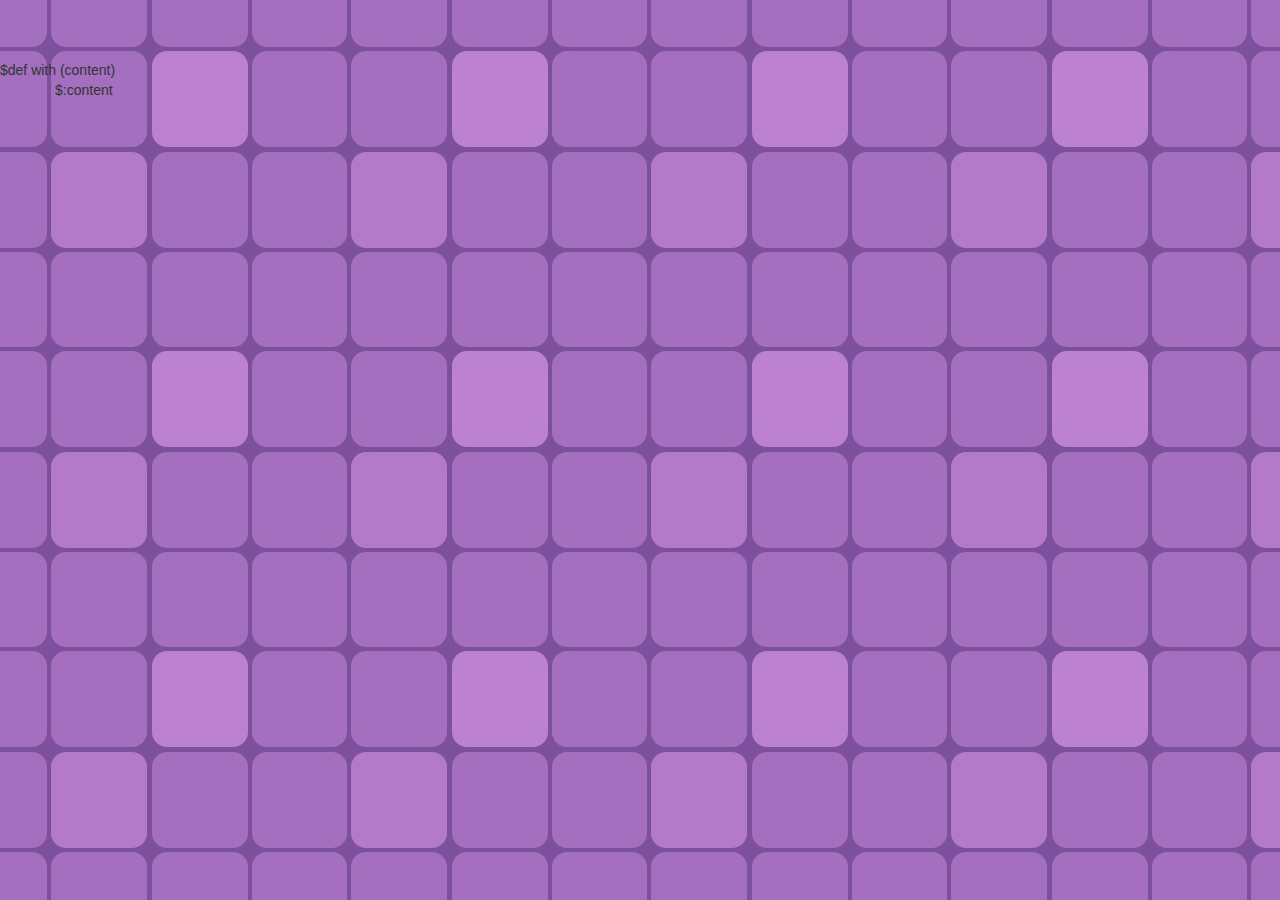
<file: html/base.html>
$def with (content)
<!DOCTYPE html>
<html lang="sv">
	<head>
		<meta charset="utf-8">
		<title>
			Password Pusher
		</title>
		<meta name="viewport" content="width=device-width, initial-scale=1.0">
		<meta name="description" content="Simple password pusher and generator">
		<meta name="author" content="Stefan Midjich">

		<link href="/static/assets/css/jquery-ui.css" rel="stylesheet">
		<link href="/static/assets/css/frank.min.css" rel="stylesheet">

		<script src="/static/assets/js/jquery.min.js"></script>
		<script src="/static/assets/js/bootstrap.js"></script>
		<script src="/static/assets/js/jquery-ui.min.js"></script>
	</head>
	<body>
		<div class="container">
$:content
		</div>

		<script src="/static/assets/js/frank.js"></script>
	</body>
</html>
</file>
<file: static/assets/css/frank.min.css>
.clearfix{*zoom:1;}.clearfix:before,.clearfix:after{display:table;content:"";line-height:0;}
.clearfix:after{clear:both;}
.hide-text{font:0/0 a;color:transparent;text-shadow:none;background-color:transparent;border:0;}
.input-block-level{display:block;width:100%;min-height:30px;-ms-box-sizing:border-box;-moz-box-sizing:border-box;-webkit-box-sizing:border-box;box-sizing:border-box;}
article,aside,details,figcaption,figure,footer,header,hgroup,nav,section{display:block;}
audio,canvas,video{display:inline-block;*display:inline;*zoom:1;}
audio:not([controls]){display:none;}
html{font-size:100%;-webkit-text-size-adjust:100%;-ms-text-size-adjust:100%;}
a:focus{outline:thin dotted #333;outline:5px auto -webkit-focus-ring-color;outline-offset:-2px;}
a:hover,a:active{outline:0;}
sub,sup{position:relative;font-size:75%;line-height:0;vertical-align:baseline;}
sup{top:-0.5em;}
sub{bottom:-0.25em;}
img{max-width:100%;width:auto\9;height:auto;vertical-align:middle;border:0;-ms-interpolation-mode:bicubic;}
#map_canvas img,.google-maps img{max-width:none;}
button,input,select,textarea{margin:0;font-size:100%;vertical-align:middle;}
button,input{*overflow:visible;line-height:normal;}
button::-moz-focus-inner,input::-moz-focus-inner{padding:0;border:0;}
button,html input[type="button"],input[type="reset"],input[type="submit"]{-webkit-appearance:button;cursor:pointer;}
label,select,button,input[type="button"],input[type="reset"],input[type="submit"],input[type="radio"],input[type="checkbox"]{cursor:pointer;}
input[type="search"]{-ms-box-sizing:content-box;-moz-box-sizing:content-box;-webkit-box-sizing:content-box;box-sizing:content-box;-webkit-appearance:textfield;}
input[type="search"]::-webkit-search-decoration,input[type="search"]::-webkit-search-cancel-button{-webkit-appearance:none;}
textarea{overflow:auto;vertical-align:top;}
@media print{*{text-shadow:none !important;color:#000 !important;background:transparent !important;box-shadow:none !important;} a,a:visited{text-decoration:underline;} a[href]:after{content:" (" attr(href) ")";} abbr[title]:after{content:" (" attr(title) ")";} .ir a:after,a[href^="javascript:"]:after,a[href^="#"]:after{content:"";} pre,blockquote{border:1px solid #999;page-break-inside:avoid;} thead{display:table-header-group;} tr,img{page-break-inside:avoid;} img{max-width:100% !important;} @page {margin:0.5cm;}p,h2,h3{orphans:3;widows:3;} h2,h3{page-break-after:avoid;}}body{margin:0;font-family:"Helvetica Neue",Helvetica,Arial,sans-serif;font-size:14px;line-height:20px;color:#333333;background-color:#ffffff;}
a{color:#0088cc;text-decoration:none;}
a:hover,a:focus{color:#005580;text-decoration:underline;}
.img-polaroid{padding:4px;background-color:#fff;border:1px solid #ccc;border:1px solid rgba(0, 0, 0, 0.2);}
.row{margin-left:-20px;*zoom:1;}.row:before,.row:after{display:table;content:"";line-height:0;}
.row:after{clear:both;}
.row:before,.row:after{display:table;content:"";line-height:0;}
.row:after{clear:both;}
[class*="span"]{float:left;min-height:1px;margin-left:20px;}
.container,.navbar-static-top .container,.navbar-fixed-top .container,.navbar-fixed-bottom .container{width:940px;}
.span12{width:940px;}
.span11{width:860px;}
.span10{width:780px;}
.span9{width:700px;}
.span8{width:620px;}
.span7{width:540px;}
.span6{width:460px;}
.span5{width:380px;}
.span4{width:300px;}
.span3{width:220px;}
.span2{width:140px;}
.span1{width:60px;}
.offset12{margin-left:980px;}
.offset11{margin-left:900px;}
.offset10{margin-left:820px;}
.offset9{margin-left:740px;}
.offset8{margin-left:660px;}
.offset7{margin-left:580px;}
.offset6{margin-left:500px;}
.offset5{margin-left:420px;}
.offset4{margin-left:340px;}
.offset3{margin-left:260px;}
.offset2{margin-left:180px;}
.offset1{margin-left:100px;}
.row{margin-left:-20px;*zoom:1;}.row:before,.row:after{display:table;content:"";line-height:0;}
.row:after{clear:both;}
.row:before,.row:after{display:table;content:"";line-height:0;}
.row:after{clear:both;}
[class*="span"]{float:left;min-height:1px;margin-left:20px;}
.container,.navbar-static-top .container,.navbar-fixed-top .container,.navbar-fixed-bottom .container{width:940px;}
.span12{width:940px;}
.span11{width:860px;}
.span10{width:780px;}
.span9{width:700px;}
.span8{width:620px;}
.span7{width:540px;}
.span6{width:460px;}
.span5{width:380px;}
.span4{width:300px;}
.span3{width:220px;}
.span2{width:140px;}
.span1{width:60px;}
.offset12{margin-left:980px;}
.offset11{margin-left:900px;}
.offset10{margin-left:820px;}
.offset9{margin-left:740px;}
.offset8{margin-left:660px;}
.offset7{margin-left:580px;}
.offset6{margin-left:500px;}
.offset5{margin-left:420px;}
.offset4{margin-left:340px;}
.offset3{margin-left:260px;}
.offset2{margin-left:180px;}
.offset1{margin-left:100px;}
.row-fluid{width:100%;*zoom:1;}.row-fluid:before,.row-fluid:after{display:table;content:"";line-height:0;}
.row-fluid:after{clear:both;}
.row-fluid:before,.row-fluid:after{display:table;content:"";line-height:0;}
.row-fluid:after{clear:both;}
.row-fluid [class*="span"]{display:block;width:100%;min-height:30px;-ms-box-sizing:border-box;-moz-box-sizing:border-box;-webkit-box-sizing:border-box;box-sizing:border-box;float:left;margin-left:2.127659574468085%;*margin-left:2.074468085106383%;}
.row-fluid [class*="span"]:first-child{margin-left:0;}
.row-fluid .controls-row [class*="span"]+[class*="span"]{margin-left:2.127659574468085%;}
.row-fluid .span12{width:100%;*width:99.94680851063829%;}
.row-fluid .span11{width:91.48936170212765%;*width:91.43617021276594%;}
.row-fluid .span10{width:82.97872340425532%;*width:82.92553191489361%;}
.row-fluid .span9{width:74.46808510638297%;*width:74.41489361702126%;}
.row-fluid .span8{width:65.95744680851064%;*width:65.90425531914893%;}
.row-fluid .span7{width:57.44680851063829%;*width:57.39361702127659%;}
.row-fluid .span6{width:48.93617021276595%;*width:48.88297872340425%;}
.row-fluid .span5{width:40.42553191489362%;*width:40.37234042553192%;}
.row-fluid .span4{width:31.914893617021278%;*width:31.861702127659576%;}
.row-fluid .span3{width:23.404255319148934%;*width:23.351063829787233%;}
.row-fluid .span2{width:14.893617021276595%;*width:14.840425531914894%;}
.row-fluid .span1{width:6.382978723404255%;*width:6.329787234042553%;}
.row-fluid .offset12{margin-left:104.25531914893617%;*margin-left:104.14893617021275%;}
.row-fluid .offset12:first-child{margin-left:102.12765957446808%;*margin-left:102.02127659574467%;}
.row-fluid .offset11{margin-left:95.74468085106382%;*margin-left:95.6382978723404%;}
.row-fluid .offset11:first-child{margin-left:93.61702127659574%;*margin-left:93.51063829787232%;}
.row-fluid .offset10{margin-left:87.23404255319149%;*margin-left:87.12765957446807%;}
.row-fluid .offset10:first-child{margin-left:85.1063829787234%;*margin-left:84.99999999999999%;}
.row-fluid .offset9{margin-left:78.72340425531914%;*margin-left:78.61702127659572%;}
.row-fluid .offset9:first-child{margin-left:76.59574468085106%;*margin-left:76.48936170212764%;}
.row-fluid .offset8{margin-left:70.2127659574468%;*margin-left:70.10638297872339%;}
.row-fluid .offset8:first-child{margin-left:68.08510638297872%;*margin-left:67.9787234042553%;}
.row-fluid .offset7{margin-left:61.70212765957446%;*margin-left:61.59574468085106%;}
.row-fluid .offset7:first-child{margin-left:59.574468085106375%;*margin-left:59.46808510638297%;}
.row-fluid .offset6{margin-left:53.191489361702125%;*margin-left:53.085106382978715%;}
.row-fluid .offset6:first-child{margin-left:51.063829787234035%;*margin-left:50.95744680851063%;}
.row-fluid .offset5{margin-left:44.68085106382979%;*margin-left:44.57446808510638%;}
.row-fluid .offset5:first-child{margin-left:42.5531914893617%;*margin-left:42.4468085106383%;}
.row-fluid .offset4{margin-left:36.170212765957444%;*margin-left:36.06382978723405%;}
.row-fluid .offset4:first-child{margin-left:34.04255319148936%;*margin-left:33.93617021276596%;}
.row-fluid .offset3{margin-left:27.659574468085104%;*margin-left:27.5531914893617%;}
.row-fluid .offset3:first-child{margin-left:25.53191489361702%;*margin-left:25.425531914893618%;}
.row-fluid .offset2{margin-left:19.148936170212764%;*margin-left:19.04255319148936%;}
.row-fluid .offset2:first-child{margin-left:17.02127659574468%;*margin-left:16.914893617021278%;}
.row-fluid .offset1{margin-left:10.638297872340425%;*margin-left:10.53191489361702%;}
.row-fluid .offset1:first-child{margin-left:8.51063829787234%;*margin-left:8.404255319148938%;}
.row-fluid{width:100%;*zoom:1;}.row-fluid:before,.row-fluid:after{display:table;content:"";line-height:0;}
.row-fluid:after{clear:both;}
.row-fluid:before,.row-fluid:after{display:table;content:"";line-height:0;}
.row-fluid:after{clear:both;}
.row-fluid [class*="span"]{display:block;width:100%;min-height:30px;-ms-box-sizing:border-box;-moz-box-sizing:border-box;-webkit-box-sizing:border-box;box-sizing:border-box;float:left;margin-left:2.127659574468085%;*margin-left:2.074468085106383%;}
.row-fluid [class*="span"]:first-child{margin-left:0;}
.row-fluid .controls-row [class*="span"]+[class*="span"]{margin-left:2.127659574468085%;}
.row-fluid .span12{width:100%;*width:99.94680851063829%;}
.row-fluid .span11{width:91.48936170212765%;*width:91.43617021276594%;}
.row-fluid .span10{width:82.97872340425532%;*width:82.92553191489361%;}
.row-fluid .span9{width:74.46808510638297%;*width:74.41489361702126%;}
.row-fluid .span8{width:65.95744680851064%;*width:65.90425531914893%;}
.row-fluid .span7{width:57.44680851063829%;*width:57.39361702127659%;}
.row-fluid .span6{width:48.93617021276595%;*width:48.88297872340425%;}
.row-fluid .span5{width:40.42553191489362%;*width:40.37234042553192%;}
.row-fluid .span4{width:31.914893617021278%;*width:31.861702127659576%;}
.row-fluid .span3{width:23.404255319148934%;*width:23.351063829787233%;}
.row-fluid .span2{width:14.893617021276595%;*width:14.840425531914894%;}
.row-fluid .span1{width:6.382978723404255%;*width:6.329787234042553%;}
.row-fluid .offset12{margin-left:104.25531914893617%;*margin-left:104.14893617021275%;}
.row-fluid .offset12:first-child{margin-left:102.12765957446808%;*margin-left:102.02127659574467%;}
.row-fluid .offset11{margin-left:95.74468085106382%;*margin-left:95.6382978723404%;}
.row-fluid .offset11:first-child{margin-left:93.61702127659574%;*margin-left:93.51063829787232%;}
.row-fluid .offset10{margin-left:87.23404255319149%;*margin-left:87.12765957446807%;}
.row-fluid .offset10:first-child{margin-left:85.1063829787234%;*margin-left:84.99999999999999%;}
.row-fluid .offset9{margin-left:78.72340425531914%;*margin-left:78.61702127659572%;}
.row-fluid .offset9:first-child{margin-left:76.59574468085106%;*margin-left:76.48936170212764%;}
.row-fluid .offset8{margin-left:70.2127659574468%;*margin-left:70.10638297872339%;}
.row-fluid .offset8:first-child{margin-left:68.08510638297872%;*margin-left:67.9787234042553%;}
.row-fluid .offset7{margin-left:61.70212765957446%;*margin-left:61.59574468085106%;}
.row-fluid .offset7:first-child{margin-left:59.574468085106375%;*margin-left:59.46808510638297%;}
.row-fluid .offset6{margin-left:53.191489361702125%;*margin-left:53.085106382978715%;}
.row-fluid .offset6:first-child{margin-left:51.063829787234035%;*margin-left:50.95744680851063%;}
.row-fluid .offset5{margin-left:44.68085106382979%;*margin-left:44.57446808510638%;}
.row-fluid .offset5:first-child{margin-left:42.5531914893617%;*margin-left:42.4468085106383%;}
.row-fluid .offset4{margin-left:36.170212765957444%;*margin-left:36.06382978723405%;}
.row-fluid .offset4:first-child{margin-left:34.04255319148936%;*margin-left:33.93617021276596%;}
.row-fluid .offset3{margin-left:27.659574468085104%;*margin-left:27.5531914893617%;}
.row-fluid .offset3:first-child{margin-left:25.53191489361702%;*margin-left:25.425531914893618%;}
.row-fluid .offset2{margin-left:19.148936170212764%;*margin-left:19.04255319148936%;}
.row-fluid .offset2:first-child{margin-left:17.02127659574468%;*margin-left:16.914893617021278%;}
.row-fluid .offset1{margin-left:10.638297872340425%;*margin-left:10.53191489361702%;}
.row-fluid .offset1:first-child{margin-left:8.51063829787234%;*margin-left:8.404255319148938%;}
[class*="span"].hide,.row-fluid [class*="span"].hide{display:none;}
[class*="span"].pull-right,.row-fluid [class*="span"].pull-right{float:right;}
.container{margin-right:auto;margin-left:auto;*zoom:1;}.container:before,.container:after{display:table;content:"";line-height:0;}
.container:after{clear:both;}
.container:before,.container:after{display:table;content:"";line-height:0;}
.container:after{clear:both;}
.container:before,.container:after{display:table;content:"";line-height:0;}
.container:after{clear:both;}
.container:before,.container:after{display:table;content:"";line-height:0;}
.container:after{clear:both;}
.container-fluid{padding-right:20px;padding-left:20px;*zoom:1;}.container-fluid:before,.container-fluid:after{display:table;content:"";line-height:0;}
.container-fluid:after{clear:both;}
.container-fluid:before,.container-fluid:after{display:table;content:"";line-height:0;}
.container-fluid:after{clear:both;}
p{margin:0 0 10px;}
.lead{margin-bottom:20px;font-size:21px;font-weight:200;line-height:30px;}
small{font-size:85%;}
strong{font-weight:bold;}
em{font-style:italic;}
cite{font-style:normal;}
.muted{color:#999999;}
a.muted:hover,a.muted:focus{color:#808080;}
.text-warning{color:#c09853;}
a.text-warning:hover,a.text-warning:focus{color:#a47e3c;}
.text-error{color:#b94a48;}
a.text-error:hover,a.text-error:focus{color:#953b39;}
.text-info{color:#3a87ad;}
a.text-info:hover,a.text-info:focus{color:#2d6987;}
.text-success{color:#468847;}
a.text-success:hover,a.text-success:focus{color:#356635;}
.text-left{text-align:left;}
.text-right{text-align:right;}
.text-center{text-align:center;}
h1,h2,h3,h4,h5,h6{margin:10px 0;font-family:inherit;font-weight:bold;line-height:20px;color:inherit;text-rendering:optimizelegibility;}h1 small,h2 small,h3 small,h4 small,h5 small,h6 small{font-weight:normal;line-height:1;color:#999999;}
h1,h2,h3{line-height:40px;}
h1{font-size:38.5px;}
h2{font-size:31.5px;}
h3{font-size:24.5px;}
h4{font-size:17.5px;}
h5{font-size:14px;}
h6{font-size:11.9px;}
h1 small{font-size:24.5px;}
h2 small{font-size:17.5px;}
h3 small{font-size:14px;}
h4 small{font-size:14px;}
.page-header{padding-bottom:9px;margin:20px 0 30px;border-bottom:1px solid #eeeeee;}
ul,ol{padding:0;margin:0 0 10px 25px;}
ul ul,ul ol,ol ol,ol ul{margin-bottom:0;}
li{line-height:20px;}
ul.unstyled,ol.unstyled{margin-left:0;list-style:none;}
ul.inline,ol.inline{margin-left:0;list-style:none;}ul.inline>li,ol.inline>li{display:inline-block;*display:inline;*zoom:1;padding-left:5px;padding-right:5px;}
dl{margin-bottom:20px;}
dt,dd{line-height:20px;}
dt{font-weight:bold;}
dd{margin-left:10px;}
.dl-horizontal{*zoom:1;}.dl-horizontal:before,.dl-horizontal:after{display:table;content:"";line-height:0;}
.dl-horizontal:after{clear:both;}
.dl-horizontal:before,.dl-horizontal:after{display:table;content:"";line-height:0;}
.dl-horizontal:after{clear:both;}
.dl-horizontal dt{float:left;width:160px;clear:left;text-align:right;overflow:hidden;text-overflow:ellipsis;white-space:nowrap;}
.dl-horizontal dd{margin-left:180px;}
hr{margin:20px 0;border:0;border-top:1px solid #eeeeee;border-bottom:1px solid #ffffff;}
abbr[title],abbr[data-original-title]{cursor:help;border-bottom:1px dotted #999999;}
abbr.initialism{font-size:90%;text-transform:uppercase;}
blockquote{padding:0 0 0 15px;margin:0 0 20px;border-left:5px solid #eeeeee;}blockquote p{margin-bottom:0;font-size:17.5px;font-weight:300;line-height:1.25;}
blockquote small{display:block;line-height:20px;color:#999999;}blockquote small:before{content:'\2014 \00A0';}
blockquote.pull-right{float:right;padding-right:15px;padding-left:0;border-right:5px solid #eeeeee;border-left:0;}blockquote.pull-right p,blockquote.pull-right small{text-align:right;}
blockquote.pull-right small:before{content:'';}
blockquote.pull-right small:after{content:'\00A0 \2014';}
q:before,q:after,blockquote:before,blockquote:after{content:"";}
address{display:block;margin-bottom:20px;font-style:normal;line-height:20px;}
code,pre{padding:0 3px 2px;font-family:Monaco,Menlo,Consolas,"Courier New",monospace;font-size:12px;color:#333333;}
code{padding:2px 4px;color:#d14;background-color:#f7f7f9;border:1px solid #e1e1e8;white-space:nowrap;}
pre{display:block;padding:9.5px;margin:0 0 10px;font-size:13px;line-height:20px;word-break:break-all;word-wrap:break-word;white-space:pre;white-space:pre-wrap;background-color:#f5f5f5;border:1px solid #ccc;border:1px solid rgba(0, 0, 0, 0.15);}pre.prettyprint{margin-bottom:20px;}
pre code{padding:0;color:inherit;white-space:pre;white-space:pre-wrap;background-color:transparent;border:0;}
.pre-scrollable{max-height:340px;overflow-y:scroll;}
form{margin:0 0 20px;}
input[type="checkbox"]{-webkit-appearance:checkbox;border-radius:0;}
input[type="radio"]{-webkit-appearance:radio;border-radius:0;}
fieldset{padding:0;margin:0;border:0;}
legend{display:block;width:100%;padding:0;margin-bottom:20px;font-size:21px;line-height:40px;color:#333333;border:0;border-bottom:1px solid #e5e5e5;}legend small{font-size:15px;color:#999999;}
label,input,button,select,textarea{font-size:14px;font-weight:normal;line-height:20px;}
input,button,select,textarea{font-family:"Helvetica Neue",Helvetica,Arial,sans-serif;}
label{display:block;margin-bottom:5px;}
select,textarea,input[type="text"],input[type="password"],input[type="datetime"],input[type="datetime-local"],input[type="date"],input[type="month"],input[type="time"],input[type="week"],input[type="number"],input[type="email"],input[type="url"],input[type="search"],input[type="tel"],input[type="color"],.uneditable-input{display:inline-block;height:20px;padding:4px 6px;margin-bottom:10px;font-size:14px;line-height:20px;color:#555555;vertical-align:middle;}
input,textarea,.uneditable-input{width:206px;}
textarea{height:auto;}
textarea,input[type="text"],input[type="password"],input[type="datetime"],input[type="datetime-local"],input[type="date"],input[type="month"],input[type="time"],input[type="week"],input[type="number"],input[type="email"],input[type="url"],input[type="search"],input[type="tel"],input[type="color"],.uneditable-input{background-color:#ffffff;border:1px solid #cccccc;-webkit-transition:border linear .2s, box-shadow linear .2s;-moz-transition:border linear .2s, box-shadow linear .2s;-o-transition:border linear .2s, box-shadow linear .2s;transition:border linear .2s, box-shadow linear .2s;-webkit-transition:all border linear .2s, box-shadow linear .2s ease-out;-moz-transition:all border linear .2s, box-shadow linear .2s ease-out;-o-transition:all border linear .2s, box-shadow linear .2s ease-out;transition:all border linear .2s, box-shadow linear .2s ease-out;}textarea:focus,input[type="text"]:focus,input[type="password"]:focus,input[type="datetime"]:focus,input[type="datetime-local"]:focus,input[type="date"]:focus,input[type="month"]:focus,input[type="time"]:focus,input[type="week"]:focus,input[type="number"]:focus,input[type="email"]:focus,input[type="url"]:focus,input[type="search"]:focus,input[type="tel"]:focus,input[type="color"]:focus,.uneditable-input:focus{border-color:rgba(82, 168, 236, 0.8);outline:0;outline:thin dotted \9;}
input[type="radio"],input[type="checkbox"]{margin:4px 0 0;*margin-top:0;margin-top:1px \9;line-height:normal;}
input[type="file"],input[type="image"],input[type="submit"],input[type="reset"],input[type="button"],input[type="radio"],input[type="checkbox"]{width:auto;}
select,input[type="file"]{height:30px;*margin-top:4px;line-height:30px;}
select{width:220px;border:1px solid #cccccc;background-color:#ffffff;}
select[multiple],select[size]{height:auto;}
select:focus,input[type="file"]:focus,input[type="radio"]:focus,input[type="checkbox"]:focus{outline:thin dotted #333;outline:5px auto -webkit-focus-ring-color;outline-offset:-2px;}
.uneditable-input,.uneditable-textarea{color:#999999;background-color:#fcfcfc;border-color:#cccccc;cursor:not-allowed;}
.uneditable-input{overflow:hidden;white-space:nowrap;}
.uneditable-textarea{width:auto;height:auto;}
input:-moz-placeholder,textarea:-moz-placeholder{color:#999999;}
input:-ms-input-placeholder,textarea:-ms-input-placeholder{color:#999999;}
input::-webkit-input-placeholder,textarea::-webkit-input-placeholder{color:#999999;}
input:-moz-placeholder,textarea:-moz-placeholder{color:#999999;}
input:-ms-input-placeholder,textarea:-ms-input-placeholder{color:#999999;}
input::-webkit-input-placeholder,textarea::-webkit-input-placeholder{color:#999999;}
.radio,.checkbox{min-height:20px;padding-left:20px;}
.radio input[type="radio"],.checkbox input[type="checkbox"]{float:left;margin-left:-20px;}
.controls>.radio:first-child,.controls>.checkbox:first-child{padding-top:5px;}
.radio.inline,.checkbox.inline{display:inline-block;padding-top:5px;margin-bottom:0;vertical-align:middle;}
.radio.inline+.radio.inline,.checkbox.inline+.checkbox.inline{margin-left:10px;}
.input-mini{width:60px;}
.input-small{width:90px;}
.input-medium{width:150px;}
.input-large{width:210px;}
.input-xlarge{width:270px;}
.input-xxlarge{width:530px;}
input[class*="span"],select[class*="span"],textarea[class*="span"],.uneditable-input[class*="span"],.row-fluid input[class*="span"],.row-fluid select[class*="span"],.row-fluid textarea[class*="span"],.row-fluid .uneditable-input[class*="span"]{float:none;margin-left:0;}
.input-append input[class*="span"],.input-append .uneditable-input[class*="span"],.input-prepend input[class*="span"],.input-prepend .uneditable-input[class*="span"],.row-fluid input[class*="span"],.row-fluid select[class*="span"],.row-fluid textarea[class*="span"],.row-fluid .uneditable-input[class*="span"],.row-fluid .input-prepend [class*="span"],.row-fluid .input-append [class*="span"]{display:inline-block;}
input,textarea,.uneditable-input{margin-left:0;}
.controls-row [class*="span"]+[class*="span"]{margin-left:20px;}
input.span12,textarea.span12,.uneditable-input.span12{width:926px;}
input.span11,textarea.span11,.uneditable-input.span11{width:846px;}
input.span10,textarea.span10,.uneditable-input.span10{width:766px;}
input.span9,textarea.span9,.uneditable-input.span9{width:686px;}
input.span8,textarea.span8,.uneditable-input.span8{width:606px;}
input.span7,textarea.span7,.uneditable-input.span7{width:526px;}
input.span6,textarea.span6,.uneditable-input.span6{width:446px;}
input.span5,textarea.span5,.uneditable-input.span5{width:366px;}
input.span4,textarea.span4,.uneditable-input.span4{width:286px;}
input.span3,textarea.span3,.uneditable-input.span3{width:206px;}
input.span2,textarea.span2,.uneditable-input.span2{width:126px;}
input.span1,textarea.span1,.uneditable-input.span1{width:46px;}
input,textarea,.uneditable-input{margin-left:0;}
.controls-row [class*="span"]+[class*="span"]{margin-left:20px;}
input.span12,textarea.span12,.uneditable-input.span12{width:926px;}
input.span11,textarea.span11,.uneditable-input.span11{width:846px;}
input.span10,textarea.span10,.uneditable-input.span10{width:766px;}
input.span9,textarea.span9,.uneditable-input.span9{width:686px;}
input.span8,textarea.span8,.uneditable-input.span8{width:606px;}
input.span7,textarea.span7,.uneditable-input.span7{width:526px;}
input.span6,textarea.span6,.uneditable-input.span6{width:446px;}
input.span5,textarea.span5,.uneditable-input.span5{width:366px;}
input.span4,textarea.span4,.uneditable-input.span4{width:286px;}
input.span3,textarea.span3,.uneditable-input.span3{width:206px;}
input.span2,textarea.span2,.uneditable-input.span2{width:126px;}
input.span1,textarea.span1,.uneditable-input.span1{width:46px;}
.controls-row{*zoom:1;}.controls-row:before,.controls-row:after{display:table;content:"";line-height:0;}
.controls-row:after{clear:both;}
.controls-row:before,.controls-row:after{display:table;content:"";line-height:0;}
.controls-row:after{clear:both;}
.controls-row [class*="span"],.row-fluid .controls-row [class*="span"]{float:left;}
.controls-row .checkbox[class*="span"],.controls-row .radio[class*="span"]{padding-top:5px;}
input[disabled],select[disabled],textarea[disabled],input[readonly],select[readonly],textarea[readonly]{cursor:not-allowed;background-color:#eeeeee;}
input[type="radio"][disabled],input[type="checkbox"][disabled],input[type="radio"][readonly],input[type="checkbox"][readonly]{background-color:transparent;}
.control-group.warning .control-label,.control-group.warning .help-block,.control-group.warning .help-inline{color:#c09853;}
.control-group.warning .checkbox,.control-group.warning .radio,.control-group.warning input,.control-group.warning select,.control-group.warning textarea{color:#c09853;}
.control-group.warning input,.control-group.warning select,.control-group.warning textarea{border-color:#c09853;-webkit-box-shadow:none;-moz-box-shadow:none;box-shadow:none;}.control-group.warning input:focus,.control-group.warning select:focus,.control-group.warning textarea:focus{border-color:#a47e3c;-webkit-box-shadow:none;-moz-box-shadow:none;box-shadow:none;}
.control-group.warning .input-prepend .add-on,.control-group.warning .input-append .add-on{color:#c09853;background-color:#fcf8e3;border-color:#c09853;}
.control-group.warning .control-label,.control-group.warning .help-block,.control-group.warning .help-inline{color:#c09853;}
.control-group.warning .checkbox,.control-group.warning .radio,.control-group.warning input,.control-group.warning select,.control-group.warning textarea{color:#c09853;}
.control-group.warning input,.control-group.warning select,.control-group.warning textarea{border-color:#c09853;-webkit-box-shadow:none;-moz-box-shadow:none;box-shadow:none;}.control-group.warning input:focus,.control-group.warning select:focus,.control-group.warning textarea:focus{border-color:#a47e3c;-webkit-box-shadow:none;-moz-box-shadow:none;box-shadow:none;}
.control-group.warning .input-prepend .add-on,.control-group.warning .input-append .add-on{color:#c09853;background-color:#fcf8e3;border-color:#c09853;}
.control-group.error .control-label,.control-group.error .help-block,.control-group.error .help-inline{color:#b94a48;}
.control-group.error .checkbox,.control-group.error .radio,.control-group.error input,.control-group.error select,.control-group.error textarea{color:#b94a48;}
.control-group.error input,.control-group.error select,.control-group.error textarea{border-color:#b94a48;-webkit-box-shadow:none;-moz-box-shadow:none;box-shadow:none;}.control-group.error input:focus,.control-group.error select:focus,.control-group.error textarea:focus{border-color:#953b39;-webkit-box-shadow:none;-moz-box-shadow:none;box-shadow:none;}
.control-group.error .input-prepend .add-on,.control-group.error .input-append .add-on{color:#b94a48;background-color:#f2dede;border-color:#b94a48;}
.control-group.error .control-label,.control-group.error .help-block,.control-group.error .help-inline{color:#b94a48;}
.control-group.error .checkbox,.control-group.error .radio,.control-group.error input,.control-group.error select,.control-group.error textarea{color:#b94a48;}
.control-group.error input,.control-group.error select,.control-group.error textarea{border-color:#b94a48;-webkit-box-shadow:none;-moz-box-shadow:none;box-shadow:none;}.control-group.error input:focus,.control-group.error select:focus,.control-group.error textarea:focus{border-color:#953b39;-webkit-box-shadow:none;-moz-box-shadow:none;box-shadow:none;}
.control-group.error .input-prepend .add-on,.control-group.error .input-append .add-on{color:#b94a48;background-color:#f2dede;border-color:#b94a48;}
.control-group.success .control-label,.control-group.success .help-block,.control-group.success .help-inline{color:#468847;}
.control-group.success .checkbox,.control-group.success .radio,.control-group.success input,.control-group.success select,.control-group.success textarea{color:#468847;}
.control-group.success input,.control-group.success select,.control-group.success textarea{border-color:#468847;-webkit-box-shadow:none;-moz-box-shadow:none;box-shadow:none;}.control-group.success input:focus,.control-group.success select:focus,.control-group.success textarea:focus{border-color:#356635;-webkit-box-shadow:none;-moz-box-shadow:none;box-shadow:none;}
.control-group.success .input-prepend .add-on,.control-group.success .input-append .add-on{color:#468847;background-color:#dff0d8;border-color:#468847;}
.control-group.success .control-label,.control-group.success .help-block,.control-group.success .help-inline{color:#468847;}
.control-group.success .checkbox,.control-group.success .radio,.control-group.success input,.control-group.success select,.control-group.success textarea{color:#468847;}
.control-group.success input,.control-group.success select,.control-group.success textarea{border-color:#468847;-webkit-box-shadow:none;-moz-box-shadow:none;box-shadow:none;}.control-group.success input:focus,.control-group.success select:focus,.control-group.success textarea:focus{border-color:#356635;-webkit-box-shadow:none;-moz-box-shadow:none;box-shadow:none;}
.control-group.success .input-prepend .add-on,.control-group.success .input-append .add-on{color:#468847;background-color:#dff0d8;border-color:#468847;}
.control-group.info .control-label,.control-group.info .help-block,.control-group.info .help-inline{color:#3a87ad;}
.control-group.info .checkbox,.control-group.info .radio,.control-group.info input,.control-group.info select,.control-group.info textarea{color:#3a87ad;}
.control-group.info input,.control-group.info select,.control-group.info textarea{border-color:#3a87ad;-webkit-box-shadow:none;-moz-box-shadow:none;box-shadow:none;}.control-group.info input:focus,.control-group.info select:focus,.control-group.info textarea:focus{border-color:#2d6987;-webkit-box-shadow:none;-moz-box-shadow:none;box-shadow:none;}
.control-group.info .input-prepend .add-on,.control-group.info .input-append .add-on{color:#3a87ad;background-color:#d9edf7;border-color:#3a87ad;}
.control-group.info .control-label,.control-group.info .help-block,.control-group.info .help-inline{color:#3a87ad;}
.control-group.info .checkbox,.control-group.info .radio,.control-group.info input,.control-group.info select,.control-group.info textarea{color:#3a87ad;}
.control-group.info input,.control-group.info select,.control-group.info textarea{border-color:#3a87ad;-webkit-box-shadow:none;-moz-box-shadow:none;box-shadow:none;}.control-group.info input:focus,.control-group.info select:focus,.control-group.info textarea:focus{border-color:#2d6987;-webkit-box-shadow:none;-moz-box-shadow:none;box-shadow:none;}
.control-group.info .input-prepend .add-on,.control-group.info .input-append .add-on{color:#3a87ad;background-color:#d9edf7;border-color:#3a87ad;}
input:focus:invalid,textarea:focus:invalid,select:focus:invalid{color:#b94a48;border-color:#ee5f5b;}input:focus:invalid:focus,textarea:focus:invalid:focus,select:focus:invalid:focus{border-color:#e9322d;}
.form-actions{padding:19px 20px 20px;margin-top:20px;margin-bottom:20px;background-color:#f5f5f5;border-top:1px solid #e5e5e5;*zoom:1;}.form-actions:before,.form-actions:after{display:table;content:"";line-height:0;}
.form-actions:after{clear:both;}
.form-actions:before,.form-actions:after{display:table;content:"";line-height:0;}
.form-actions:after{clear:both;}
.help-block,.help-inline{color:#595959;}
.help-block{display:block;margin-bottom:10px;}
.help-inline{display:inline-block;*display:inline;*zoom:1;vertical-align:middle;padding-left:5px;}
.input-append,.input-prepend{display:inline-block;margin-bottom:10px;vertical-align:middle;font-size:0;white-space:nowrap;}.input-append input,.input-prepend input,.input-append select,.input-prepend select,.input-append .uneditable-input,.input-prepend .uneditable-input,.input-append .dropdown-menu,.input-prepend .dropdown-menu,.input-append .popover,.input-prepend .popover{font-size:14px;}
.input-append input,.input-prepend input,.input-append select,.input-prepend select,.input-append .uneditable-input,.input-prepend .uneditable-input{position:relative;margin-bottom:0;*margin-left:0;vertical-align:top;}.input-append input:focus,.input-prepend input:focus,.input-append select:focus,.input-prepend select:focus,.input-append .uneditable-input:focus,.input-prepend .uneditable-input:focus{z-index:2;}
.input-append .add-on,.input-prepend .add-on{display:inline-block;width:auto;height:20px;min-width:16px;padding:4px 5px;font-size:14px;font-weight:normal;line-height:20px;text-align:center;text-shadow:0 1px 0 #ffffff;background-color:#eeeeee;border:1px solid #ccc;}
.input-append .add-on,.input-prepend .add-on,.input-append .btn,.input-prepend .btn,.input-append .btn-group>.dropdown-toggle,.input-prepend .btn-group>.dropdown-toggle{vertical-align:top;}
.input-append .active,.input-prepend .active{background-color:#a9dba9;border-color:#46a546;}
.input-prepend .add-on,.input-prepend .btn{margin-right:-1px;}
.input-append .add-on,.input-append .btn,.input-append .btn-group{margin-left:-1px;}
.input-prepend.input-append .add-on:first-child,.input-prepend.input-append .btn:first-child{margin-right:-1px;}
.input-prepend.input-append .add-on:last-child,.input-prepend.input-append .btn:last-child{margin-left:-1px;}
.input-prepend.input-append .btn-group:first-child{margin-left:0;}
input.search-query{padding-right:14px;padding-right:4px \9;padding-left:14px;padding-left:4px \9;margin-bottom:0;}
.form-search input,.form-inline input,.form-horizontal input,.form-search textarea,.form-inline textarea,.form-horizontal textarea,.form-search select,.form-inline select,.form-horizontal select,.form-search .help-inline,.form-inline .help-inline,.form-horizontal .help-inline,.form-search .uneditable-input,.form-inline .uneditable-input,.form-horizontal .uneditable-input,.form-search .input-prepend,.form-inline .input-prepend,.form-horizontal .input-prepend,.form-search .input-append,.form-inline .input-append,.form-horizontal .input-append{display:inline-block;*display:inline;*zoom:1;margin-bottom:0;vertical-align:middle;}
.form-search .hide,.form-inline .hide,.form-horizontal .hide{display:none;}
.form-search label,.form-inline label,.form-search .btn-group,.form-inline .btn-group{display:inline-block;}
.form-search .input-append,.form-inline .input-append,.form-search .input-prepend,.form-inline .input-prepend{margin-bottom:0;}
.form-search .radio,.form-search .checkbox,.form-inline .radio,.form-inline .checkbox{padding-left:0;margin-bottom:0;vertical-align:middle;}
.form-search .radio input[type="radio"],.form-search .checkbox input[type="checkbox"],.form-inline .radio input[type="radio"],.form-inline .checkbox input[type="checkbox"]{float:left;margin-right:3px;margin-left:0;}
.control-group{margin-bottom:10px;}
legend+.control-group{margin-top:20px;-webkit-margin-top-collapse:separate;}
.form-horizontal .control-group{margin-bottom:20px;*zoom:1;}.form-horizontal .control-group:before,.form-horizontal .control-group:after{display:table;content:"";line-height:0;}
.form-horizontal .control-group:after{clear:both;}
.form-horizontal .control-group:before,.form-horizontal .control-group:after{display:table;content:"";line-height:0;}
.form-horizontal .control-group:after{clear:both;}
.form-horizontal .control-label{float:left;width:160px;padding-top:5px;text-align:right;}
.form-horizontal .controls{*display:inline-block;*padding-left:20px;margin-left:180px;*margin-left:0;}.form-horizontal .controls:first-child{*padding-left:180px;}
.form-horizontal .help-block{margin-bottom:0;}
.form-horizontal input+.help-block,.form-horizontal select+.help-block,.form-horizontal textarea+.help-block,.form-horizontal .uneditable-input+.help-block,.form-horizontal .input-prepend+.help-block,.form-horizontal .input-append+.help-block{margin-top:10px;}
.form-horizontal .form-actions{padding-left:180px;}
table{max-width:100%;background-color:transparent;border-collapse:collapse;border-spacing:0;}
.table{width:100%;margin-bottom:20px;}.table th,.table td{padding:8px;line-height:20px;text-align:left;vertical-align:top;border-top:1px solid #dddddd;}
.table th{font-weight:bold;}
.table thead th{vertical-align:bottom;}
.table caption+thead tr:first-child th,.table caption+thead tr:first-child td,.table colgroup+thead tr:first-child th,.table colgroup+thead tr:first-child td,.table thead:first-child tr:first-child th,.table thead:first-child tr:first-child td{border-top:0;}
.table tbody+tbody{border-top:2px solid #dddddd;}
.table .table{background-color:#ffffff;}
.table-condensed th,.table-condensed td{padding:4px 5px;}
.table-bordered{border:1px solid #dddddd;border-collapse:separate;*border-collapse:collapse;border-left:0;}.table-bordered th,.table-bordered td{border-left:1px solid #dddddd;}
.table-bordered caption+thead tr:first-child th,.table-bordered caption+tbody tr:first-child th,.table-bordered caption+tbody tr:first-child td,.table-bordered colgroup+thead tr:first-child th,.table-bordered colgroup+tbody tr:first-child th,.table-bordered colgroup+tbody tr:first-child td,.table-bordered thead:first-child tr:first-child th,.table-bordered tbody:first-child tr:first-child th,.table-bordered tbody:first-child tr:first-child td{border-top:0;}
.table-striped tbody>tr:nth-child(odd)>td,.table-striped tbody>tr:nth-child(odd)>th{background-color:#f9f9f9;}
.table-hover tbody tr:hover>td,.table-hover tbody tr:hover>th{background-color:#f5f5f5;}
table td[class*="span"],table th[class*="span"],.row-fluid table td[class*="span"],.row-fluid table th[class*="span"]{display:table-cell;float:none;margin-left:0;}
.table td.span1,.table th.span1{float:none;width:44px;margin-left:0;}
.table td.span2,.table th.span2{float:none;width:124px;margin-left:0;}
.table td.span3,.table th.span3{float:none;width:204px;margin-left:0;}
.table td.span4,.table th.span4{float:none;width:284px;margin-left:0;}
.table td.span5,.table th.span5{float:none;width:364px;margin-left:0;}
.table td.span6,.table th.span6{float:none;width:444px;margin-left:0;}
.table td.span7,.table th.span7{float:none;width:524px;margin-left:0;}
.table td.span8,.table th.span8{float:none;width:604px;margin-left:0;}
.table td.span9,.table th.span9{float:none;width:684px;margin-left:0;}
.table td.span10,.table th.span10{float:none;width:764px;margin-left:0;}
.table td.span11,.table th.span11{float:none;width:844px;margin-left:0;}
.table td.span12,.table th.span12{float:none;width:924px;margin-left:0;}
.table tbody tr.success>td{background-color:#dff0d8;}
.table tbody tr.error>td{background-color:#f2dede;}
.table tbody tr.warning>td{background-color:#fcf8e3;}
.table tbody tr.info>td{background-color:#d9edf7;}
.table-hover tbody tr.success:hover>td{background-color:#d0e9c6;}
.table-hover tbody tr.error:hover>td{background-color:#ebcccc;}
.table-hover tbody tr.warning:hover>td{background-color:#faf2cc;}
.table-hover tbody tr.info:hover>td{background-color:#c4e3f3;}
@font-face{font-family:'FontAwesome';src:url('/static/assets/font/fontawesome-webfont.eot?v=3.0.1');src:url('/static/assets/font/fontawesome-webfont.eot?#iefix&v=3.0.1') format('embedded-opentype'),url('/static/assets/font/fontawesome-webfont.woff?v=3.0.1') format('woff'),url('/static/assets/font/fontawesome-webfont.ttf?v=3.0.1') format('truetype');font-weight:normal;font-style:normal;}[class^="icon-"],[class*=" icon-"]{font-family:FontAwesome;font-weight:normal;font-style:normal;text-decoration:inherit;-webkit-font-smoothing:antialiased;display:inline;width:auto;height:auto;line-height:normal;vertical-align:baseline;background-image:none;background-position:0% 0%;background-repeat:repeat;margin-top:0;}
.icon-white,.nav-pills>.active>a>[class^="icon-"],.nav-pills>.active>a>[class*=" icon-"],.nav-list>.active>a>[class^="icon-"],.nav-list>.active>a>[class*=" icon-"],.navbar-inverse .nav>.active>a>[class^="icon-"],.navbar-inverse .nav>.active>a>[class*=" icon-"],.dropdown-menu>li>a:hover>[class^="icon-"],.dropdown-menu>li>a:hover>[class*=" icon-"],.dropdown-menu>.active>a>[class^="icon-"],.dropdown-menu>.active>a>[class*=" icon-"],.dropdown-submenu:hover>a>[class^="icon-"],.dropdown-submenu:hover>a>[class*=" icon-"]{background-image:none;}
[class^="icon-"]:before,[class*=" icon-"]:before{text-decoration:inherit;display:inline-block;speak:none;}
a [class^="icon-"],a [class*=" icon-"]{display:inline-block;}
.icon-large:before{vertical-align:-10%;font-size:1.3333333333333333em;}
.btn [class^="icon-"],.nav [class^="icon-"],.btn [class*=" icon-"],.nav [class*=" icon-"]{display:inline;}.btn [class^="icon-"].icon-large,.nav [class^="icon-"].icon-large,.btn [class*=" icon-"].icon-large,.nav [class*=" icon-"].icon-large{line-height:.9em;}
.btn [class^="icon-"].icon-spin,.nav [class^="icon-"].icon-spin,.btn [class*=" icon-"].icon-spin,.nav [class*=" icon-"].icon-spin{display:inline-block;}
.nav-tabs [class^="icon-"],.nav-pills [class^="icon-"],.nav-tabs [class*=" icon-"],.nav-pills [class*=" icon-"]{}.nav-tabs [class^="icon-"],.nav-pills [class^="icon-"],.nav-tabs [class*=" icon-"],.nav-pills [class*=" icon-"],.nav-tabs [class^="icon-"].icon-large,.nav-pills [class^="icon-"].icon-large,.nav-tabs [class*=" icon-"].icon-large,.nav-pills [class*=" icon-"].icon-large{line-height:.9em;}
li [class^="icon-"],.nav li [class^="icon-"],li [class*=" icon-"],.nav li [class*=" icon-"]{display:inline-block;width:1.25em;text-align:center;}li [class^="icon-"].icon-large,.nav li [class^="icon-"].icon-large,li [class*=" icon-"].icon-large,.nav li [class*=" icon-"].icon-large{width:1.5625em;}
ul.icons{list-style-type:none;text-indent:-0.75em;}ul.icons li [class^="icon-"],ul.icons li [class*=" icon-"]{width:.75em;}
.icon-muted{color:#eeeeee;}
.icon-border{border:solid 1px #eeeeee;padding:.2em .25em .15em;-webkit-border-radius:3px;-moz-border-radius:3px;border-radius:3px;-webkit-border-top-right-radius:3px;-webkit-border-bottom-right-radius:0;-webkit-border-bottom-left-radius:0;-webkit-border-top-left-radius:0;-moz-border-radius-topright:3px;-moz-border-radius-bottomright:0;-moz-border-radius-bottomleft:0;-moz-border-radius-topleft:0;border-top-right-radius:3px;border-bottom-right-radius:0;border-bottom-left-radius:0;border-top-left-radius:0;-moz-background-clip:padding-box;-webkit-background-clip:padding-box;background-clip:padding-box;}
.icon-2x{font-size:2em;}.icon-2x.icon-border{border-width:2px;-webkit-border-radius:4px;-moz-border-radius:4px;border-radius:4px;-webkit-border-top-right-radius:4px;-webkit-border-bottom-right-radius:0;-webkit-border-bottom-left-radius:0;-webkit-border-top-left-radius:0;-moz-border-radius-topright:4px;-moz-border-radius-bottomright:0;-moz-border-radius-bottomleft:0;-moz-border-radius-topleft:0;border-top-right-radius:4px;border-bottom-right-radius:0;border-bottom-left-radius:0;border-top-left-radius:0;-moz-background-clip:padding-box;-webkit-background-clip:padding-box;background-clip:padding-box;}
.icon-3x{font-size:3em;}.icon-3x.icon-border{border-width:3px;-webkit-border-radius:5px;-moz-border-radius:5px;border-radius:5px;-webkit-border-top-right-radius:5px;-webkit-border-bottom-right-radius:0;-webkit-border-bottom-left-radius:0;-webkit-border-top-left-radius:0;-moz-border-radius-topright:5px;-moz-border-radius-bottomright:0;-moz-border-radius-bottomleft:0;-moz-border-radius-topleft:0;border-top-right-radius:5px;border-bottom-right-radius:0;border-bottom-left-radius:0;border-top-left-radius:0;-moz-background-clip:padding-box;-webkit-background-clip:padding-box;background-clip:padding-box;}
.icon-4x{font-size:4em;}.icon-4x.icon-border{border-width:4px;-webkit-border-radius:6px;-moz-border-radius:6px;border-radius:6px;-webkit-border-top-right-radius:6px;-webkit-border-bottom-right-radius:0;-webkit-border-bottom-left-radius:0;-webkit-border-top-left-radius:0;-moz-border-radius-topright:6px;-moz-border-radius-bottomright:0;-moz-border-radius-bottomleft:0;-moz-border-radius-topleft:0;border-top-right-radius:6px;border-bottom-right-radius:0;border-bottom-left-radius:0;border-top-left-radius:0;-moz-background-clip:padding-box;-webkit-background-clip:padding-box;background-clip:padding-box;}
.pull-right{float:right;}
.pull-left{float:left;}
[class^="icon-"].pull-left,[class*=" icon-"].pull-left{margin-right:.3em;}
[class^="icon-"].pull-right,[class*=" icon-"].pull-right{margin-left:.3em;}
.btn [class^="icon-"].pull-left.icon-2x,.btn [class*=" icon-"].pull-left.icon-2x,.btn [class^="icon-"].pull-right.icon-2x,.btn [class*=" icon-"].pull-right.icon-2x{margin-top:.18em;}
.btn [class^="icon-"].icon-spin.icon-large,.btn [class*=" icon-"].icon-spin.icon-large{line-height:.8em;}
.btn.btn-small [class^="icon-"].pull-left.icon-2x,.btn.btn-small [class*=" icon-"].pull-left.icon-2x,.btn.btn-small [class^="icon-"].pull-right.icon-2x,.btn.btn-small [class*=" icon-"].pull-right.icon-2x{margin-top:.25em;}
.btn.btn-large [class^="icon-"],.btn.btn-large [class*=" icon-"]{margin-top:0;}.btn.btn-large [class^="icon-"].pull-left.icon-2x,.btn.btn-large [class*=" icon-"].pull-left.icon-2x,.btn.btn-large [class^="icon-"].pull-right.icon-2x,.btn.btn-large [class*=" icon-"].pull-right.icon-2x{margin-top:.05em;}
.btn.btn-large [class^="icon-"].pull-left.icon-2x,.btn.btn-large [class*=" icon-"].pull-left.icon-2x{margin-right:.2em;}
.btn.btn-large [class^="icon-"].pull-right.icon-2x,.btn.btn-large [class*=" icon-"].pull-right.icon-2x{margin-left:.2em;}
.icon-spin{display:inline-block;-moz-animation:spin 2s infinite linear;-o-animation:spin 2s infinite linear;-webkit-animation:spin 2s infinite linear;animation:spin 2s infinite linear;}
@-moz-keyframes spin{0%{-moz-transform:rotate(0deg);} 100%{-moz-transform:rotate(359deg);}}@-webkit-keyframes spin{0%{-webkit-transform:rotate(0deg);} 100%{-webkit-transform:rotate(359deg);}}@-o-keyframes spin{0%{-o-transform:rotate(0deg);} 100%{-o-transform:rotate(359deg);}}@-ms-keyframes spin{0%{-ms-transform:rotate(0deg);} 100%{-ms-transform:rotate(359deg);}}@keyframes spin{0%{transform:rotate(0deg);} 100%{transform:rotate(359deg);}}@-moz-document url-prefix(){.icon-spin{height:.9em;} .btn .icon-spin{height:auto;} .icon-spin.icon-large{height:1.25em;} .btn .icon-spin.icon-large{height:.75em;}}.icon-glass:before{content:"\f000";}
.icon-music:before{content:"\f001";}
.icon-search:before{content:"\f002";}
.icon-envelope:before{content:"\f003";}
.icon-heart:before{content:"\f004";}
.icon-star:before{content:"\f005";}
.icon-star-empty:before{content:"\f006";}
.icon-user:before{content:"\f007";}
.icon-film:before{content:"\f008";}
.icon-th-large:before{content:"\f009";}
.icon-th:before{content:"\f00a";}
.icon-th-list:before{content:"\f00b";}
.icon-ok:before{content:"\f00c";}
.icon-remove:before{content:"\f00d";}
.icon-zoom-in:before{content:"\f00e";}
.icon-zoom-out:before{content:"\f010";}
.icon-off:before{content:"\f011";}
.icon-signal:before{content:"\f012";}
.icon-cog:before{content:"\f013";}
.icon-trash:before{content:"\f014";}
.icon-home:before{content:"\f015";}
.icon-file:before{content:"\f016";}
.icon-time:before{content:"\f017";}
.icon-road:before{content:"\f018";}
.icon-download-alt:before{content:"\f019";}
.icon-download:before{content:"\f01a";}
.icon-upload:before{content:"\f01b";}
.icon-inbox:before{content:"\f01c";}
.icon-play-circle:before{content:"\f01d";}
.icon-repeat:before{content:"\f01e";}
.icon-refresh:before{content:"\f021";}
.icon-list-alt:before{content:"\f022";}
.icon-lock:before{content:"\f023";}
.icon-flag:before{content:"\f024";}
.icon-headphones:before{content:"\f025";}
.icon-volume-off:before{content:"\f026";}
.icon-volume-down:before{content:"\f027";}
.icon-volume-up:before{content:"\f028";}
.icon-qrcode:before{content:"\f029";}
.icon-barcode:before{content:"\f02a";}
.icon-tag:before{content:"\f02b";}
.icon-tags:before{content:"\f02c";}
.icon-book:before{content:"\f02d";}
.icon-bookmark:before{content:"\f02e";}
.icon-print:before{content:"\f02f";}
.icon-camera:before{content:"\f030";}
.icon-font:before{content:"\f031";}
.icon-bold:before{content:"\f032";}
.icon-italic:before{content:"\f033";}
.icon-text-height:before{content:"\f034";}
.icon-text-width:before{content:"\f035";}
.icon-align-left:before{content:"\f036";}
.icon-align-center:before{content:"\f037";}
.icon-align-right:before{content:"\f038";}
.icon-align-justify:before{content:"\f039";}
.icon-list:before{content:"\f03a";}
.icon-indent-left:before{content:"\f03b";}
.icon-indent-right:before{content:"\f03c";}
.icon-facetime-video:before{content:"\f03d";}
.icon-picture:before{content:"\f03e";}
.icon-pencil:before{content:"\f040";}
.icon-map-marker:before{content:"\f041";}
.icon-adjust:before{content:"\f042";}
.icon-tint:before{content:"\f043";}
.icon-edit:before{content:"\f044";}
.icon-share:before{content:"\f045";}
.icon-check:before{content:"\f046";}
.icon-move:before{content:"\f047";}
.icon-step-backward:before{content:"\f048";}
.icon-fast-backward:before{content:"\f049";}
.icon-backward:before{content:"\f04a";}
.icon-play:before{content:"\f04b";}
.icon-pause:before{content:"\f04c";}
.icon-stop:before{content:"\f04d";}
.icon-forward:before{content:"\f04e";}
.icon-fast-forward:before{content:"\f050";}
.icon-step-forward:before{content:"\f051";}
.icon-eject:before{content:"\f052";}
.icon-chevron-left:before{content:"\f053";}
.icon-chevron-right:before{content:"\f054";}
.icon-plus-sign:before{content:"\f055";}
.icon-minus-sign:before{content:"\f056";}
.icon-remove-sign:before{content:"\f057";}
.icon-ok-sign:before{content:"\f058";}
.icon-question-sign:before{content:"\f059";}
.icon-info-sign:before{content:"\f05a";}
.icon-screenshot:before{content:"\f05b";}
.icon-remove-circle:before{content:"\f05c";}
.icon-ok-circle:before{content:"\f05d";}
.icon-ban-circle:before{content:"\f05e";}
.icon-arrow-left:before{content:"\f060";}
.icon-arrow-right:before{content:"\f061";}
.icon-arrow-up:before{content:"\f062";}
.icon-arrow-down:before{content:"\f063";}
.icon-share-alt:before{content:"\f064";}
.icon-resize-full:before{content:"\f065";}
.icon-resize-small:before{content:"\f066";}
.icon-plus:before{content:"\f067";}
.icon-minus:before{content:"\f068";}
.icon-asterisk:before{content:"\f069";}
.icon-exclamation-sign:before{content:"\f06a";}
.icon-gift:before{content:"\f06b";}
.icon-leaf:before{content:"\f06c";}
.icon-fire:before{content:"\f06d";}
.icon-eye-open:before{content:"\f06e";}
.icon-eye-close:before{content:"\f070";}
.icon-warning-sign:before{content:"\f071";}
.icon-plane:before{content:"\f072";}
.icon-calendar:before{content:"\f073";}
.icon-random:before{content:"\f074";}
.icon-comment:before{content:"\f075";}
.icon-magnet:before{content:"\f076";}
.icon-chevron-up:before{content:"\f077";}
.icon-chevron-down:before{content:"\f078";}
.icon-retweet:before{content:"\f079";}
.icon-shopping-cart:before{content:"\f07a";}
.icon-folder-close:before{content:"\f07b";}
.icon-folder-open:before{content:"\f07c";}
.icon-resize-vertical:before{content:"\f07d";}
.icon-resize-horizontal:before{content:"\f07e";}
.icon-bar-chart:before{content:"\f080";}
.icon-twitter-sign:before{content:"\f081";}
.icon-facebook-sign:before{content:"\f082";}
.icon-camera-retro:before{content:"\f083";}
.icon-key:before{content:"\f084";}
.icon-cogs:before{content:"\f085";}
.icon-comments:before{content:"\f086";}
.icon-thumbs-up:before{content:"\f087";}
.icon-thumbs-down:before{content:"\f088";}
.icon-star-half:before{content:"\f089";}
.icon-heart-empty:before{content:"\f08a";}
.icon-signout:before{content:"\f08b";}
.icon-linkedin-sign:before{content:"\f08c";}
.icon-pushpin:before{content:"\f08d";}
.icon-external-link:before{content:"\f08e";}
.icon-signin:before{content:"\f090";}
.icon-trophy:before{content:"\f091";}
.icon-github-sign:before{content:"\f092";}
.icon-upload-alt:before{content:"\f093";}
.icon-lemon:before{content:"\f094";}
.icon-phone:before{content:"\f095";}
.icon-check-empty:before{content:"\f096";}
.icon-bookmark-empty:before{content:"\f097";}
.icon-phone-sign:before{content:"\f098";}
.icon-twitter:before{content:"\f099";}
.icon-facebook:before{content:"\f09a";}
.icon-github:before{content:"\f09b";}
.icon-unlock:before{content:"\f09c";}
.icon-credit-card:before{content:"\f09d";}
.icon-rss:before{content:"\f09e";}
.icon-hdd:before{content:"\f0a0";}
.icon-bullhorn:before{content:"\f0a1";}
.icon-bell:before{content:"\f0a2";}
.icon-certificate:before{content:"\f0a3";}
.icon-hand-right:before{content:"\f0a4";}
.icon-hand-left:before{content:"\f0a5";}
.icon-hand-up:before{content:"\f0a6";}
.icon-hand-down:before{content:"\f0a7";}
.icon-circle-arrow-left:before{content:"\f0a8";}
.icon-circle-arrow-right:before{content:"\f0a9";}
.icon-circle-arrow-up:before{content:"\f0aa";}
.icon-circle-arrow-down:before{content:"\f0ab";}
.icon-globe:before{content:"\f0ac";}
.icon-wrench:before{content:"\f0ad";}
.icon-tasks:before{content:"\f0ae";}
.icon-filter:before{content:"\f0b0";}
.icon-briefcase:before{content:"\f0b1";}
.icon-fullscreen:before{content:"\f0b2";}
.icon-group:before{content:"\f0c0";}
.icon-link:before{content:"\f0c1";}
.icon-cloud:before{content:"\f0c2";}
.icon-beaker:before{content:"\f0c3";}
.icon-cut:before{content:"\f0c4";}
.icon-copy:before{content:"\f0c5";}
.icon-paper-clip:before{content:"\f0c6";}
.icon-save:before{content:"\f0c7";}
.icon-sign-blank:before{content:"\f0c8";}
.icon-reorder:before{content:"\f0c9";}
.icon-list-ul:before{content:"\f0ca";}
.icon-list-ol:before{content:"\f0cb";}
.icon-strikethrough:before{content:"\f0cc";}
.icon-underline:before{content:"\f0cd";}
.icon-table:before{content:"\f0ce";}
.icon-magic:before{content:"\f0d0";}
.icon-truck:before{content:"\f0d1";}
.icon-pinterest:before{content:"\f0d2";}
.icon-pinterest-sign:before{content:"\f0d3";}
.icon-google-plus-sign:before{content:"\f0d4";}
.icon-google-plus:before{content:"\f0d5";}
.icon-money:before{content:"\f0d6";}
.icon-caret-down:before{content:"\f0d7";}
.icon-caret-up:before{content:"\f0d8";}
.icon-caret-left:before{content:"\f0d9";}
.icon-caret-right:before{content:"\f0da";}
.icon-columns:before{content:"\f0db";}
.icon-sort:before{content:"\f0dc";}
.icon-sort-down:before{content:"\f0dd";}
.icon-sort-up:before{content:"\f0de";}
.icon-envelope-alt:before{content:"\f0e0";}
.icon-linkedin:before{content:"\f0e1";}
.icon-undo:before{content:"\f0e2";}
.icon-legal:before{content:"\f0e3";}
.icon-dashboard:before{content:"\f0e4";}
.icon-comment-alt:before{content:"\f0e5";}
.icon-comments-alt:before{content:"\f0e6";}
.icon-bolt:before{content:"\f0e7";}
.icon-sitemap:before{content:"\f0e8";}
.icon-umbrella:before{content:"\f0e9";}
.icon-paste:before{content:"\f0ea";}
.icon-lightbulb:before{content:"\f0eb";}
.icon-exchange:before{content:"\f0ec";}
.icon-cloud-download:before{content:"\f0ed";}
.icon-cloud-upload:before{content:"\f0ee";}
.icon-user-md:before{content:"\f0f0";}
.icon-stethoscope:before{content:"\f0f1";}
.icon-suitcase:before{content:"\f0f2";}
.icon-bell-alt:before{content:"\f0f3";}
.icon-coffee:before{content:"\f0f4";}
.icon-food:before{content:"\f0f5";}
.icon-file-alt:before{content:"\f0f6";}
.icon-building:before{content:"\f0f7";}
.icon-hospital:before{content:"\f0f8";}
.icon-ambulance:before{content:"\f0f9";}
.icon-medkit:before{content:"\f0fa";}
.icon-fighter-jet:before{content:"\f0fb";}
.icon-beer:before{content:"\f0fc";}
.icon-h-sign:before{content:"\f0fd";}
.icon-plus-sign-alt:before{content:"\f0fe";}
.icon-double-angle-left:before{content:"\f100";}
.icon-double-angle-right:before{content:"\f101";}
.icon-double-angle-up:before{content:"\f102";}
.icon-double-angle-down:before{content:"\f103";}
.icon-angle-left:before{content:"\f104";}
.icon-angle-right:before{content:"\f105";}
.icon-angle-up:before{content:"\f106";}
.icon-angle-down:before{content:"\f107";}
.icon-desktop:before{content:"\f108";}
.icon-laptop:before{content:"\f109";}
.icon-tablet:before{content:"\f10a";}
.icon-mobile-phone:before{content:"\f10b";}
.icon-circle-blank:before{content:"\f10c";}
.icon-quote-left:before{content:"\f10d";}
.icon-quote-right:before{content:"\f10e";}
.icon-spinner:before{content:"\f110";}
.icon-circle:before{content:"\f111";}
.icon-reply:before{content:"\f112";}
.icon-github-alt:before{content:"\f113";}
.icon-folder-close-alt:before{content:"\f114";}
.icon-folder-open-alt:before{content:"\f115";}
.icon-large{font-size:1.3333333333333333em;margin-top:-4px;padding-top:3px;margin-bottom:-4px;padding-bottom:3px;vertical-align:middle;}
.nav [class^="icon-"],.nav [class*=" icon-"]{vertical-align:inherit;margin-top:-4px;padding-top:3px;margin-bottom:-4px;padding-bottom:3px;}.nav [class^="icon-"].icon-large,.nav [class*=" icon-"].icon-large{vertical-align:-25%;}
.nav-pills [class^="icon-"].icon-large,.nav-tabs [class^="icon-"].icon-large,.nav-pills [class*=" icon-"].icon-large,.nav-tabs [class*=" icon-"].icon-large{line-height:.75em;margin-top:-7px;padding-top:5px;margin-bottom:-5px;padding-bottom:4px;}
.btn [class^="icon-"].pull-left,.btn [class*=" icon-"].pull-left,.btn [class^="icon-"].pull-right,.btn [class*=" icon-"].pull-right{vertical-align:inherit;}
.btn [class^="icon-"].icon-large,.btn [class*=" icon-"].icon-large{margin-top:-0.5em;}
a [class^="icon-"],a [class*=" icon-"]{cursor:pointer;}
ul.icons{text-indent:-1.5em;margin-left:3em;}
.icon-glass{*zoom:expression( this.runtimeStyle['zoom'] = '1', this.innerHTML = '&#xf000;');}
.icon-music{*zoom:expression( this.runtimeStyle['zoom'] = '1', this.innerHTML = '&#xf001;');}
.icon-search{*zoom:expression( this.runtimeStyle['zoom'] = '1', this.innerHTML = '&#xf002;');}
.icon-envelope{*zoom:expression( this.runtimeStyle['zoom'] = '1', this.innerHTML = '&#xf003;');}
.icon-heart{*zoom:expression( this.runtimeStyle['zoom'] = '1', this.innerHTML = '&#xf004;');}
.icon-star{*zoom:expression( this.runtimeStyle['zoom'] = '1', this.innerHTML = '&#xf005;');}
.icon-star-empty{*zoom:expression( this.runtimeStyle['zoom'] = '1', this.innerHTML = '&#xf006;');}
.icon-user{*zoom:expression( this.runtimeStyle['zoom'] = '1', this.innerHTML = '&#xf007;');}
.icon-film{*zoom:expression( this.runtimeStyle['zoom'] = '1', this.innerHTML = '&#xf008;');}
.icon-th-large{*zoom:expression( this.runtimeStyle['zoom'] = '1', this.innerHTML = '&#xf009;');}
.icon-th{*zoom:expression( this.runtimeStyle['zoom'] = '1', this.innerHTML = '&#xf00a;');}
.icon-th-list{*zoom:expression( this.runtimeStyle['zoom'] = '1', this.innerHTML = '&#xf00b;');}
.icon-ok{*zoom:expression( this.runtimeStyle['zoom'] = '1', this.innerHTML = '&#xf00c;');}
.icon-remove{*zoom:expression( this.runtimeStyle['zoom'] = '1', this.innerHTML = '&#xf00d;');}
.icon-zoom-in{*zoom:expression( this.runtimeStyle['zoom'] = '1', this.innerHTML = '&#xf00e;');}
.icon-zoom-out{*zoom:expression( this.runtimeStyle['zoom'] = '1', this.innerHTML = '&#xf010;');}
.icon-off{*zoom:expression( this.runtimeStyle['zoom'] = '1', this.innerHTML = '&#xf011;');}
.icon-signal{*zoom:expression( this.runtimeStyle['zoom'] = '1', this.innerHTML = '&#xf012;');}
.icon-cog{*zoom:expression( this.runtimeStyle['zoom'] = '1', this.innerHTML = '&#xf013;');}
.icon-trash{*zoom:expression( this.runtimeStyle['zoom'] = '1', this.innerHTML = '&#xf014;');}
.icon-home{*zoom:expression( this.runtimeStyle['zoom'] = '1', this.innerHTML = '&#xf015;');}
.icon-file{*zoom:expression( this.runtimeStyle['zoom'] = '1', this.innerHTML = '&#xf016;');}
.icon-time{*zoom:expression( this.runtimeStyle['zoom'] = '1', this.innerHTML = '&#xf017;');}
.icon-road{*zoom:expression( this.runtimeStyle['zoom'] = '1', this.innerHTML = '&#xf018;');}
.icon-download-alt{*zoom:expression( this.runtimeStyle['zoom'] = '1', this.innerHTML = '&#xf019;');}
.icon-download{*zoom:expression( this.runtimeStyle['zoom'] = '1', this.innerHTML = '&#xf01a;');}
.icon-upload{*zoom:expression( this.runtimeStyle['zoom'] = '1', this.innerHTML = '&#xf01b;');}
.icon-inbox{*zoom:expression( this.runtimeStyle['zoom'] = '1', this.innerHTML = '&#xf01c;');}
.icon-play-circle{*zoom:expression( this.runtimeStyle['zoom'] = '1', this.innerHTML = '&#xf01d;');}
.icon-repeat{*zoom:expression( this.runtimeStyle['zoom'] = '1', this.innerHTML = '&#xf01e;');}
.icon-refresh{*zoom:expression( this.runtimeStyle['zoom'] = '1', this.innerHTML = '&#xf021;');}
.icon-list-alt{*zoom:expression( this.runtimeStyle['zoom'] = '1', this.innerHTML = '&#xf022;');}
.icon-lock{*zoom:expression( this.runtimeStyle['zoom'] = '1', this.innerHTML = '&#xf023;');}
.icon-flag{*zoom:expression( this.runtimeStyle['zoom'] = '1', this.innerHTML = '&#xf024;');}
.icon-headphones{*zoom:expression( this.runtimeStyle['zoom'] = '1', this.innerHTML = '&#xf025;');}
.icon-volume-off{*zoom:expression( this.runtimeStyle['zoom'] = '1', this.innerHTML = '&#xf026;');}
.icon-volume-down{*zoom:expression( this.runtimeStyle['zoom'] = '1', this.innerHTML = '&#xf027;');}
.icon-volume-up{*zoom:expression( this.runtimeStyle['zoom'] = '1', this.innerHTML = '&#xf028;');}
.icon-qrcode{*zoom:expression( this.runtimeStyle['zoom'] = '1', this.innerHTML = '&#xf029;');}
.icon-barcode{*zoom:expression( this.runtimeStyle['zoom'] = '1', this.innerHTML = '&#xf02a;');}
.icon-tag{*zoom:expression( this.runtimeStyle['zoom'] = '1', this.innerHTML = '&#xf02b;');}
.icon-tags{*zoom:expression( this.runtimeStyle['zoom'] = '1', this.innerHTML = '&#xf02c;');}
.icon-book{*zoom:expression( this.runtimeStyle['zoom'] = '1', this.innerHTML = '&#xf02d;');}
.icon-bookmark{*zoom:expression( this.runtimeStyle['zoom'] = '1', this.innerHTML = '&#xf02e;');}
.icon-print{*zoom:expression( this.runtimeStyle['zoom'] = '1', this.innerHTML = '&#xf02f;');}
.icon-camera{*zoom:expression( this.runtimeStyle['zoom'] = '1', this.innerHTML = '&#xf030;');}
.icon-font{*zoom:expression( this.runtimeStyle['zoom'] = '1', this.innerHTML = '&#xf031;');}
.icon-bold{*zoom:expression( this.runtimeStyle['zoom'] = '1', this.innerHTML = '&#xf032;');}
.icon-italic{*zoom:expression( this.runtimeStyle['zoom'] = '1', this.innerHTML = '&#xf033;');}
.icon-text-height{*zoom:expression( this.runtimeStyle['zoom'] = '1', this.innerHTML = '&#xf034;');}
.icon-text-width{*zoom:expression( this.runtimeStyle['zoom'] = '1', this.innerHTML = '&#xf035;');}
.icon-align-left{*zoom:expression( this.runtimeStyle['zoom'] = '1', this.innerHTML = '&#xf036;');}
.icon-align-center{*zoom:expression( this.runtimeStyle['zoom'] = '1', this.innerHTML = '&#xf037;');}
.icon-align-right{*zoom:expression( this.runtimeStyle['zoom'] = '1', this.innerHTML = '&#xf038;');}
.icon-align-justify{*zoom:expression( this.runtimeStyle['zoom'] = '1', this.innerHTML = '&#xf039;');}
.icon-list{*zoom:expression( this.runtimeStyle['zoom'] = '1', this.innerHTML = '&#xf03a;');}
.icon-indent-left{*zoom:expression( this.runtimeStyle['zoom'] = '1', this.innerHTML = '&#xf03b;');}
.icon-indent-right{*zoom:expression( this.runtimeStyle['zoom'] = '1', this.innerHTML = '&#xf03c;');}
.icon-facetime-video{*zoom:expression( this.runtimeStyle['zoom'] = '1', this.innerHTML = '&#xf03d;');}
.icon-picture{*zoom:expression( this.runtimeStyle['zoom'] = '1', this.innerHTML = '&#xf03e;');}
.icon-pencil{*zoom:expression( this.runtimeStyle['zoom'] = '1', this.innerHTML = '&#xf040;');}
.icon-map-marker{*zoom:expression( this.runtimeStyle['zoom'] = '1', this.innerHTML = '&#xf041;');}
.icon-adjust{*zoom:expression( this.runtimeStyle['zoom'] = '1', this.innerHTML = '&#xf042;');}
.icon-tint{*zoom:expression( this.runtimeStyle['zoom'] = '1', this.innerHTML = '&#xf043;');}
.icon-edit{*zoom:expression( this.runtimeStyle['zoom'] = '1', this.innerHTML = '&#xf044;');}
.icon-share{*zoom:expression( this.runtimeStyle['zoom'] = '1', this.innerHTML = '&#xf045;');}
.icon-check{*zoom:expression( this.runtimeStyle['zoom'] = '1', this.innerHTML = '&#xf046;');}
.icon-move{*zoom:expression( this.runtimeStyle['zoom'] = '1', this.innerHTML = '&#xf047;');}
.icon-step-backward{*zoom:expression( this.runtimeStyle['zoom'] = '1', this.innerHTML = '&#xf048;');}
.icon-fast-backward{*zoom:expression( this.runtimeStyle['zoom'] = '1', this.innerHTML = '&#xf049;');}
.icon-backward{*zoom:expression( this.runtimeStyle['zoom'] = '1', this.innerHTML = '&#xf04a;');}
.icon-play{*zoom:expression( this.runtimeStyle['zoom'] = '1', this.innerHTML = '&#xf04b;');}
.icon-pause{*zoom:expression( this.runtimeStyle['zoom'] = '1', this.innerHTML = '&#xf04c;');}
.icon-stop{*zoom:expression( this.runtimeStyle['zoom'] = '1', this.innerHTML = '&#xf04d;');}
.icon-forward{*zoom:expression( this.runtimeStyle['zoom'] = '1', this.innerHTML = '&#xf04e;');}
.icon-fast-forward{*zoom:expression( this.runtimeStyle['zoom'] = '1', this.innerHTML = '&#xf050;');}
.icon-step-forward{*zoom:expression( this.runtimeStyle['zoom'] = '1', this.innerHTML = '&#xf051;');}
.icon-eject{*zoom:expression( this.runtimeStyle['zoom'] = '1', this.innerHTML = '&#xf052;');}
.icon-chevron-left{*zoom:expression( this.runtimeStyle['zoom'] = '1', this.innerHTML = '&#xf053;');}
.icon-chevron-right{*zoom:expression( this.runtimeStyle['zoom'] = '1', this.innerHTML = '&#xf054;');}
.icon-plus-sign{*zoom:expression( this.runtimeStyle['zoom'] = '1', this.innerHTML = '&#xf055;');}
.icon-minus-sign{*zoom:expression( this.runtimeStyle['zoom'] = '1', this.innerHTML = '&#xf056;');}
.icon-remove-sign{*zoom:expression( this.runtimeStyle['zoom'] = '1', this.innerHTML = '&#xf057;');}
.icon-ok-sign{*zoom:expression( this.runtimeStyle['zoom'] = '1', this.innerHTML = '&#xf058;');}
.icon-question-sign{*zoom:expression( this.runtimeStyle['zoom'] = '1', this.innerHTML = '&#xf059;');}
.icon-info-sign{*zoom:expression( this.runtimeStyle['zoom'] = '1', this.innerHTML = '&#xf05a;');}
.icon-screenshot{*zoom:expression( this.runtimeStyle['zoom'] = '1', this.innerHTML = '&#xf05b;');}
.icon-remove-circle{*zoom:expression( this.runtimeStyle['zoom'] = '1', this.innerHTML = '&#xf05c;');}
.icon-ok-circle{*zoom:expression( this.runtimeStyle['zoom'] = '1', this.innerHTML = '&#xf05d;');}
.icon-ban-circle{*zoom:expression( this.runtimeStyle['zoom'] = '1', this.innerHTML = '&#xf05e;');}
.icon-arrow-left{*zoom:expression( this.runtimeStyle['zoom'] = '1', this.innerHTML = '&#xf060;');}
.icon-arrow-right{*zoom:expression( this.runtimeStyle['zoom'] = '1', this.innerHTML = '&#xf061;');}
.icon-arrow-up{*zoom:expression( this.runtimeStyle['zoom'] = '1', this.innerHTML = '&#xf062;');}
.icon-arrow-down{*zoom:expression( this.runtimeStyle['zoom'] = '1', this.innerHTML = '&#xf063;');}
.icon-share-alt{*zoom:expression( this.runtimeStyle['zoom'] = '1', this.innerHTML = '&#xf064;');}
.icon-resize-full{*zoom:expression( this.runtimeStyle['zoom'] = '1', this.innerHTML = '&#xf065;');}
.icon-resize-small{*zoom:expression( this.runtimeStyle['zoom'] = '1', this.innerHTML = '&#xf066;');}
.icon-plus{*zoom:expression( this.runtimeStyle['zoom'] = '1', this.innerHTML = '&#xf067;');}
.icon-minus{*zoom:expression( this.runtimeStyle['zoom'] = '1', this.innerHTML = '&#xf068;');}
.icon-asterisk{*zoom:expression( this.runtimeStyle['zoom'] = '1', this.innerHTML = '&#xf069;');}
.icon-exclamation-sign{*zoom:expression( this.runtimeStyle['zoom'] = '1', this.innerHTML = '&#xf06a;');}
.icon-gift{*zoom:expression( this.runtimeStyle['zoom'] = '1', this.innerHTML = '&#xf06b;');}
.icon-leaf{*zoom:expression( this.runtimeStyle['zoom'] = '1', this.innerHTML = '&#xf06c;');}
.icon-fire{*zoom:expression( this.runtimeStyle['zoom'] = '1', this.innerHTML = '&#xf06d;');}
.icon-eye-open{*zoom:expression( this.runtimeStyle['zoom'] = '1', this.innerHTML = '&#xf06e;');}
.icon-eye-close{*zoom:expression( this.runtimeStyle['zoom'] = '1', this.innerHTML = '&#xf070;');}
.icon-warning-sign{*zoom:expression( this.runtimeStyle['zoom'] = '1', this.innerHTML = '&#xf071;');}
.icon-plane{*zoom:expression( this.runtimeStyle['zoom'] = '1', this.innerHTML = '&#xf072;');}
.icon-calendar{*zoom:expression( this.runtimeStyle['zoom'] = '1', this.innerHTML = '&#xf073;');}
.icon-random{*zoom:expression( this.runtimeStyle['zoom'] = '1', this.innerHTML = '&#xf074;');}
.icon-comment{*zoom:expression( this.runtimeStyle['zoom'] = '1', this.innerHTML = '&#xf075;');}
.icon-magnet{*zoom:expression( this.runtimeStyle['zoom'] = '1', this.innerHTML = '&#xf076;');}
.icon-chevron-up{*zoom:expression( this.runtimeStyle['zoom'] = '1', this.innerHTML = '&#xf077;');}
.icon-chevron-down{*zoom:expression( this.runtimeStyle['zoom'] = '1', this.innerHTML = '&#xf078;');}
.icon-retweet{*zoom:expression( this.runtimeStyle['zoom'] = '1', this.innerHTML = '&#xf079;');}
.icon-shopping-cart{*zoom:expression( this.runtimeStyle['zoom'] = '1', this.innerHTML = '&#xf07a;');}
.icon-folder-close{*zoom:expression( this.runtimeStyle['zoom'] = '1', this.innerHTML = '&#xf07b;');}
.icon-folder-open{*zoom:expression( this.runtimeStyle['zoom'] = '1', this.innerHTML = '&#xf07c;');}
.icon-resize-vertical{*zoom:expression( this.runtimeStyle['zoom'] = '1', this.innerHTML = '&#xf07d;');}
.icon-resize-horizontal{*zoom:expression( this.runtimeStyle['zoom'] = '1', this.innerHTML = '&#xf07e;');}
.icon-bar-chart{*zoom:expression( this.runtimeStyle['zoom'] = '1', this.innerHTML = '&#xf080;');}
.icon-twitter-sign{*zoom:expression( this.runtimeStyle['zoom'] = '1', this.innerHTML = '&#xf081;');}
.icon-facebook-sign{*zoom:expression( this.runtimeStyle['zoom'] = '1', this.innerHTML = '&#xf082;');}
.icon-camera-retro{*zoom:expression( this.runtimeStyle['zoom'] = '1', this.innerHTML = '&#xf083;');}
.icon-key{*zoom:expression( this.runtimeStyle['zoom'] = '1', this.innerHTML = '&#xf084;');}
.icon-cogs{*zoom:expression( this.runtimeStyle['zoom'] = '1', this.innerHTML = '&#xf085;');}
.icon-comments{*zoom:expression( this.runtimeStyle['zoom'] = '1', this.innerHTML = '&#xf086;');}
.icon-thumbs-up{*zoom:expression( this.runtimeStyle['zoom'] = '1', this.innerHTML = '&#xf087;');}
.icon-thumbs-down{*zoom:expression( this.runtimeStyle['zoom'] = '1', this.innerHTML = '&#xf088;');}
.icon-star-half{*zoom:expression( this.runtimeStyle['zoom'] = '1', this.innerHTML = '&#xf089;');}
.icon-heart-empty{*zoom:expression( this.runtimeStyle['zoom'] = '1', this.innerHTML = '&#xf08a;');}
.icon-signout{*zoom:expression( this.runtimeStyle['zoom'] = '1', this.innerHTML = '&#xf08b;');}
.icon-linkedin-sign{*zoom:expression( this.runtimeStyle['zoom'] = '1', this.innerHTML = '&#xf08c;');}
.icon-pushpin{*zoom:expression( this.runtimeStyle['zoom'] = '1', this.innerHTML = '&#xf08d;');}
.icon-external-link{*zoom:expression( this.runtimeStyle['zoom'] = '1', this.innerHTML = '&#xf08e;');}
.icon-signin{*zoom:expression( this.runtimeStyle['zoom'] = '1', this.innerHTML = '&#xf090;');}
.icon-trophy{*zoom:expression( this.runtimeStyle['zoom'] = '1', this.innerHTML = '&#xf091;');}
.icon-github-sign{*zoom:expression( this.runtimeStyle['zoom'] = '1', this.innerHTML = '&#xf092;');}
.icon-upload-alt{*zoom:expression( this.runtimeStyle['zoom'] = '1', this.innerHTML = '&#xf093;');}
.icon-lemon{*zoom:expression( this.runtimeStyle['zoom'] = '1', this.innerHTML = '&#xf094;');}
.icon-phone{*zoom:expression( this.runtimeStyle['zoom'] = '1', this.innerHTML = '&#xf095;');}
.icon-check-empty{*zoom:expression( this.runtimeStyle['zoom'] = '1', this.innerHTML = '&#xf096;');}
.icon-bookmark-empty{*zoom:expression( this.runtimeStyle['zoom'] = '1', this.innerHTML = '&#xf097;');}
.icon-phone-sign{*zoom:expression( this.runtimeStyle['zoom'] = '1', this.innerHTML = '&#xf098;');}
.icon-twitter{*zoom:expression( this.runtimeStyle['zoom'] = '1', this.innerHTML = '&#xf099;');}
.icon-facebook{*zoom:expression( this.runtimeStyle['zoom'] = '1', this.innerHTML = '&#xf09a;');}
.icon-github{*zoom:expression( this.runtimeStyle['zoom'] = '1', this.innerHTML = '&#xf09b;');}
.icon-unlock{*zoom:expression( this.runtimeStyle['zoom'] = '1', this.innerHTML = '&#xf09c;');}
.icon-credit-card{*zoom:expression( this.runtimeStyle['zoom'] = '1', this.innerHTML = '&#xf09d;');}
.icon-rss{*zoom:expression( this.runtimeStyle['zoom'] = '1', this.innerHTML = '&#xf09e;');}
.icon-hdd{*zoom:expression( this.runtimeStyle['zoom'] = '1', this.innerHTML = '&#xf0a0;');}
.icon-bullhorn{*zoom:expression( this.runtimeStyle['zoom'] = '1', this.innerHTML = '&#xf0a1;');}
.icon-bell{*zoom:expression( this.runtimeStyle['zoom'] = '1', this.innerHTML = '&#xf0a2;');}
.icon-certificate{*zoom:expression( this.runtimeStyle['zoom'] = '1', this.innerHTML = '&#xf0a3;');}
.icon-hand-right{*zoom:expression( this.runtimeStyle['zoom'] = '1', this.innerHTML = '&#xf0a4;');}
.icon-hand-left{*zoom:expression( this.runtimeStyle['zoom'] = '1', this.innerHTML = '&#xf0a5;');}
.icon-hand-up{*zoom:expression( this.runtimeStyle['zoom'] = '1', this.innerHTML = '&#xf0a6;');}
.icon-hand-down{*zoom:expression( this.runtimeStyle['zoom'] = '1', this.innerHTML = '&#xf0a7;');}
.icon-circle-arrow-left{*zoom:expression( this.runtimeStyle['zoom'] = '1', this.innerHTML = '&#xf0a8;');}
.icon-circle-arrow-right{*zoom:expression( this.runtimeStyle['zoom'] = '1', this.innerHTML = '&#xf0a9;');}
.icon-circle-arrow-up{*zoom:expression( this.runtimeStyle['zoom'] = '1', this.innerHTML = '&#xf0aa;');}
.icon-circle-arrow-down{*zoom:expression( this.runtimeStyle['zoom'] = '1', this.innerHTML = '&#xf0ab;');}
.icon-globe{*zoom:expression( this.runtimeStyle['zoom'] = '1', this.innerHTML = '&#xf0ac;');}
.icon-wrench{*zoom:expression( this.runtimeStyle['zoom'] = '1', this.innerHTML = '&#xf0ad;');}
.icon-tasks{*zoom:expression( this.runtimeStyle['zoom'] = '1', this.innerHTML = '&#xf0ae;');}
.icon-filter{*zoom:expression( this.runtimeStyle['zoom'] = '1', this.innerHTML = '&#xf0b0;');}
.icon-briefcase{*zoom:expression( this.runtimeStyle['zoom'] = '1', this.innerHTML = '&#xf0b1;');}
.icon-fullscreen{*zoom:expression( this.runtimeStyle['zoom'] = '1', this.innerHTML = '&#xf0b2;');}
.icon-group{*zoom:expression( this.runtimeStyle['zoom'] = '1', this.innerHTML = '&#xf0c0;');}
.icon-link{*zoom:expression( this.runtimeStyle['zoom'] = '1', this.innerHTML = '&#xf0c1;');}
.icon-cloud{*zoom:expression( this.runtimeStyle['zoom'] = '1', this.innerHTML = '&#xf0c2;');}
.icon-beaker{*zoom:expression( this.runtimeStyle['zoom'] = '1', this.innerHTML = '&#xf0c3;');}
.icon-cut{*zoom:expression( this.runtimeStyle['zoom'] = '1', this.innerHTML = '&#xf0c4;');}
.icon-copy{*zoom:expression( this.runtimeStyle['zoom'] = '1', this.innerHTML = '&#xf0c5;');}
.icon-paper-clip{*zoom:expression( this.runtimeStyle['zoom'] = '1', this.innerHTML = '&#xf0c6;');}
.icon-save{*zoom:expression( this.runtimeStyle['zoom'] = '1', this.innerHTML = '&#xf0c7;');}
.icon-sign-blank{*zoom:expression( this.runtimeStyle['zoom'] = '1', this.innerHTML = '&#xf0c8;');}
.icon-reorder{*zoom:expression( this.runtimeStyle['zoom'] = '1', this.innerHTML = '&#xf0c9;');}
.icon-list-ul{*zoom:expression( this.runtimeStyle['zoom'] = '1', this.innerHTML = '&#xf0ca;');}
.icon-list-ol{*zoom:expression( this.runtimeStyle['zoom'] = '1', this.innerHTML = '&#xf0cb;');}
.icon-strikethrough{*zoom:expression( this.runtimeStyle['zoom'] = '1', this.innerHTML = '&#xf0cc;');}
.icon-underline{*zoom:expression( this.runtimeStyle['zoom'] = '1', this.innerHTML = '&#xf0cd;');}
.icon-table{*zoom:expression( this.runtimeStyle['zoom'] = '1', this.innerHTML = '&#xf0ce;');}
.icon-magic{*zoom:expression( this.runtimeStyle['zoom'] = '1', this.innerHTML = '&#xf0d0;');}
.icon-truck{*zoom:expression( this.runtimeStyle['zoom'] = '1', this.innerHTML = '&#xf0d1;');}
.icon-pinterest{*zoom:expression( this.runtimeStyle['zoom'] = '1', this.innerHTML = '&#xf0d2;');}
.icon-pinterest-sign{*zoom:expression( this.runtimeStyle['zoom'] = '1', this.innerHTML = '&#xf0d3;');}
.icon-google-plus-sign{*zoom:expression( this.runtimeStyle['zoom'] = '1', this.innerHTML = '&#xf0d4;');}
.icon-google-plus{*zoom:expression( this.runtimeStyle['zoom'] = '1', this.innerHTML = '&#xf0d5;');}
.icon-money{*zoom:expression( this.runtimeStyle['zoom'] = '1', this.innerHTML = '&#xf0d6;');}
.icon-caret-down{*zoom:expression( this.runtimeStyle['zoom'] = '1', this.innerHTML = '&#xf0d7;');}
.icon-caret-up{*zoom:expression( this.runtimeStyle['zoom'] = '1', this.innerHTML = '&#xf0d8;');}
.icon-caret-left{*zoom:expression( this.runtimeStyle['zoom'] = '1', this.innerHTML = '&#xf0d9;');}
.icon-caret-right{*zoom:expression( this.runtimeStyle['zoom'] = '1', this.innerHTML = '&#xf0da;');}
.icon-columns{*zoom:expression( this.runtimeStyle['zoom'] = '1', this.innerHTML = '&#xf0db;');}
.icon-sort{*zoom:expression( this.runtimeStyle['zoom'] = '1', this.innerHTML = '&#xf0dc;');}
.icon-sort-down{*zoom:expression( this.runtimeStyle['zoom'] = '1', this.innerHTML = '&#xf0dd;');}
.icon-sort-up{*zoom:expression( this.runtimeStyle['zoom'] = '1', this.innerHTML = '&#xf0de;');}
.icon-envelope-alt{*zoom:expression( this.runtimeStyle['zoom'] = '1', this.innerHTML = '&#xf0e0;');}
.icon-linkedin{*zoom:expression( this.runtimeStyle['zoom'] = '1', this.innerHTML = '&#xf0e1;');}
.icon-undo{*zoom:expression( this.runtimeStyle['zoom'] = '1', this.innerHTML = '&#xf0e2;');}
.icon-legal{*zoom:expression( this.runtimeStyle['zoom'] = '1', this.innerHTML = '&#xf0e3;');}
.icon-dashboard{*zoom:expression( this.runtimeStyle['zoom'] = '1', this.innerHTML = '&#xf0e4;');}
.icon-comment-alt{*zoom:expression( this.runtimeStyle['zoom'] = '1', this.innerHTML = '&#xf0e5;');}
.icon-comments-alt{*zoom:expression( this.runtimeStyle['zoom'] = '1', this.innerHTML = '&#xf0e6;');}
.icon-bolt{*zoom:expression( this.runtimeStyle['zoom'] = '1', this.innerHTML = '&#xf0e7;');}
.icon-sitemap{*zoom:expression( this.runtimeStyle['zoom'] = '1', this.innerHTML = '&#xf0e8;');}
.icon-umbrella{*zoom:expression( this.runtimeStyle['zoom'] = '1', this.innerHTML = '&#xf0e9;');}
.icon-paste{*zoom:expression( this.runtimeStyle['zoom'] = '1', this.innerHTML = '&#xf0ea;');}
.icon-lightbulb{*zoom:expression( this.runtimeStyle['zoom'] = '1', this.innerHTML = '&#xf0eb;');}
.icon-exchange{*zoom:expression( this.runtimeStyle['zoom'] = '1', this.innerHTML = '&#xf0ec;');}
.icon-cloud-download{*zoom:expression( this.runtimeStyle['zoom'] = '1', this.innerHTML = '&#xf0ed;');}
.icon-cloud-upload{*zoom:expression( this.runtimeStyle['zoom'] = '1', this.innerHTML = '&#xf0ee;');}
.icon-user-md{*zoom:expression( this.runtimeStyle['zoom'] = '1', this.innerHTML = '&#xf0f0;');}
.icon-stethoscope{*zoom:expression( this.runtimeStyle['zoom'] = '1', this.innerHTML = '&#xf0f1;');}
.icon-suitcase{*zoom:expression( this.runtimeStyle['zoom'] = '1', this.innerHTML = '&#xf0f2;');}
.icon-bell-alt{*zoom:expression( this.runtimeStyle['zoom'] = '1', this.innerHTML = '&#xf0f3;');}
.icon-coffee{*zoom:expression( this.runtimeStyle['zoom'] = '1', this.innerHTML = '&#xf0f4;');}
.icon-food{*zoom:expression( this.runtimeStyle['zoom'] = '1', this.innerHTML = '&#xf0f5;');}
.icon-file-alt{*zoom:expression( this.runtimeStyle['zoom'] = '1', this.innerHTML = '&#xf0f6;');}
.icon-building{*zoom:expression( this.runtimeStyle['zoom'] = '1', this.innerHTML = '&#xf0f7;');}
.icon-hospital{*zoom:expression( this.runtimeStyle['zoom'] = '1', this.innerHTML = '&#xf0f8;');}
.icon-ambulance{*zoom:expression( this.runtimeStyle['zoom'] = '1', this.innerHTML = '&#xf0f9;');}
.icon-medkit{*zoom:expression( this.runtimeStyle['zoom'] = '1', this.innerHTML = '&#xf0fa;');}
.icon-fighter-jet{*zoom:expression( this.runtimeStyle['zoom'] = '1', this.innerHTML = '&#xf0fb;');}
.icon-beer{*zoom:expression( this.runtimeStyle['zoom'] = '1', this.innerHTML = '&#xf0fc;');}
.icon-h-sign{*zoom:expression( this.runtimeStyle['zoom'] = '1', this.innerHTML = '&#xf0fd;');}
.icon-plus-sign-alt{*zoom:expression( this.runtimeStyle['zoom'] = '1', this.innerHTML = '&#xf0fe;');}
.icon-double-angle-left{*zoom:expression( this.runtimeStyle['zoom'] = '1', this.innerHTML = '&#xf100;');}
.icon-double-angle-right{*zoom:expression( this.runtimeStyle['zoom'] = '1', this.innerHTML = '&#xf101;');}
.icon-double-angle-up{*zoom:expression( this.runtimeStyle['zoom'] = '1', this.innerHTML = '&#xf102;');}
.icon-double-angle-down{*zoom:expression( this.runtimeStyle['zoom'] = '1', this.innerHTML = '&#xf103;');}
.icon-angle-left{*zoom:expression( this.runtimeStyle['zoom'] = '1', this.innerHTML = '&#xf104;');}
.icon-angle-right{*zoom:expression( this.runtimeStyle['zoom'] = '1', this.innerHTML = '&#xf105;');}
.icon-angle-up{*zoom:expression( this.runtimeStyle['zoom'] = '1', this.innerHTML = '&#xf106;');}
.icon-angle-down{*zoom:expression( this.runtimeStyle['zoom'] = '1', this.innerHTML = '&#xf107;');}
.icon-desktop{*zoom:expression( this.runtimeStyle['zoom'] = '1', this.innerHTML = '&#xf108;');}
.icon-laptop{*zoom:expression( this.runtimeStyle['zoom'] = '1', this.innerHTML = '&#xf109;');}
.icon-tablet{*zoom:expression( this.runtimeStyle['zoom'] = '1', this.innerHTML = '&#xf10a;');}
.icon-mobile-phone{*zoom:expression( this.runtimeStyle['zoom'] = '1', this.innerHTML = '&#xf10b;');}
.icon-circle-blank{*zoom:expression( this.runtimeStyle['zoom'] = '1', this.innerHTML = '&#xf10c;');}
.icon-quote-left{*zoom:expression( this.runtimeStyle['zoom'] = '1', this.innerHTML = '&#xf10d;');}
.icon-quote-right{*zoom:expression( this.runtimeStyle['zoom'] = '1', this.innerHTML = '&#xf10e;');}
.icon-spinner{*zoom:expression( this.runtimeStyle['zoom'] = '1', this.innerHTML = '&#xf110;');}
.icon-circle{*zoom:expression( this.runtimeStyle['zoom'] = '1', this.innerHTML = '&#xf111;');}
.icon-reply{*zoom:expression( this.runtimeStyle['zoom'] = '1', this.innerHTML = '&#xf112;');}
.icon-github-alt{*zoom:expression( this.runtimeStyle['zoom'] = '1', this.innerHTML = '&#xf113;');}
.icon-folder-close-alt{*zoom:expression( this.runtimeStyle['zoom'] = '1', this.innerHTML = '&#xf114;');}
.icon-folder-open-alt{*zoom:expression( this.runtimeStyle['zoom'] = '1', this.innerHTML = '&#xf115;');}
.dropup,.dropdown{position:relative;}
.dropdown-toggle{*margin-bottom:-3px;}
.dropdown-toggle:active,.open .dropdown-toggle{outline:0;}
.caret{display:inline-block;width:0;height:0;vertical-align:top;border-top:4px solid #000000;border-right:4px solid transparent;border-left:4px solid transparent;content:"";}
.dropdown .caret{margin-top:8px;margin-left:2px;}
.dropdown-menu{position:absolute;top:100%;left:0;z-index:1000;display:none;float:left;min-width:160px;padding:5px 0;margin:2px 0 0;list-style:none;background-color:#ffffff;border:1px solid #ccc;border:1px solid rgba(0, 0, 0, 0.2);*border-right-width:2px;*border-bottom-width:2px;-webkit-background-clip:padding-box;-moz-background-clip:padding;background-clip:padding-box;}.dropdown-menu.pull-right{right:0;left:auto;}
.dropdown-menu .divider{*width:100%;height:1px;margin:9px 1px;*margin:-5px 0 5px;overflow:hidden;background-color:#e5e5e5;border-bottom:1px solid #ffffff;}
.dropdown-menu>li>a{display:block;padding:3px 20px;clear:both;font-weight:normal;line-height:20px;color:#333333;white-space:nowrap;}
.dropdown-menu>li>a:hover,.dropdown-menu>li>a:focus,.dropdown-submenu:hover>a,.dropdown-submenu:focus>a{text-decoration:none;color:#ffffff;background-color:#0081c2;}
.dropdown-menu>.active>a,.dropdown-menu>.active>a:hover,.dropdown-menu>.active>a:focus{color:#ffffff;text-decoration:none;outline:0;background-color:#0081c2;}
.dropdown-menu>.disabled>a,.dropdown-menu>.disabled>a:hover,.dropdown-menu>.disabled>a:focus{color:#999999;}
.dropdown-menu>.disabled>a:hover,.dropdown-menu>.disabled>a:focus{text-decoration:none;background-color:transparent;background-image:none;filter:progid:DXImageTransform.Microsoft.gradient(enabled = false);cursor:default;}
.open{*z-index:1000;}.open>.dropdown-menu{display:block;}
.pull-right>.dropdown-menu{right:0;left:auto;}
.dropup .caret,.navbar-fixed-bottom .dropdown .caret{border-top:0;border-bottom:4px solid #000000;content:"";}
.dropup .dropdown-menu,.navbar-fixed-bottom .dropdown .dropdown-menu{top:auto;bottom:100%;margin-bottom:1px;}
.dropdown-submenu{position:relative;}
.dropdown-submenu>.dropdown-menu{top:0;left:100%;margin-top:-6px;margin-left:-1px;}
.dropdown-submenu:hover>.dropdown-menu{display:block;}
.dropup .dropdown-submenu>.dropdown-menu{top:auto;bottom:0;margin-top:0;margin-bottom:-2px;}
.dropdown-submenu>a:after{display:block;content:" ";float:right;width:0;height:0;border-color:transparent;border-style:solid;border-width:5px 0 5px 5px;border-left-color:#cccccc;margin-top:5px;margin-right:-10px;}
.dropdown-submenu:hover>a:after{border-left-color:#ffffff;}
.dropdown-submenu.pull-left{float:none;}.dropdown-submenu.pull-left>.dropdown-menu{left:-100%;margin-left:10px;}
.dropdown .dropdown-menu .nav-header{padding-left:20px;padding-right:20px;}
.typeahead{z-index:1051;margin-top:2px;}
.well{min-height:20px;padding:19px;margin-bottom:20px;background-color:#f5f5f5;border:1px solid #e3e3e3;}.well blockquote{border-color:#ddd;border-color:rgba(0, 0, 0, 0.15);}
.well-large{padding:24px;}
.well-small{padding:9px;}
.fade{opacity:0;-webkit-transition:opacity 0.15s linear;-moz-transition:opacity 0.15s linear;-o-transition:opacity 0.15s linear;transition:opacity 0.15s linear;-webkit-transition:all opacity 0.15s linear ease-out;-moz-transition:all opacity 0.15s linear ease-out;-o-transition:all opacity 0.15s linear ease-out;transition:all opacity 0.15s linear ease-out;}.fade.in{opacity:1;}
.collapse{position:relative;height:0;overflow:hidden;-webkit-transition:height 0.35s ease;-moz-transition:height 0.35s ease;-o-transition:height 0.35s ease;transition:height 0.35s ease;-webkit-transition:all height 0.35s ease ease-out;-moz-transition:all height 0.35s ease ease-out;-o-transition:all height 0.35s ease ease-out;transition:all height 0.35s ease ease-out;}.collapse.in{height:auto;}
.close{float:right;font-size:20px;font-weight:bold;line-height:20px;color:#000000;text-shadow:0 1px 0 #ffffff;opacity:0.2;filter:alpha(opacity=20);-moz-opacity:20;-khtml-opacity:20;-webkit-opacity:20;opacity:20;-ms-filter:progid:DXImageTransform.Microsoft.Alpha(opacity=2000);filter:alpha(opacity=2000);}.close:hover,.close:focus{color:#000000;text-decoration:none;cursor:pointer;opacity:0.4;filter:alpha(opacity=40);-moz-opacity:40;-khtml-opacity:40;-webkit-opacity:40;opacity:40;-ms-filter:progid:DXImageTransform.Microsoft.Alpha(opacity=4000);filter:alpha(opacity=4000);}
button.close{padding:0;cursor:pointer;background:transparent;border:0;-webkit-appearance:none;}
.btn{display:inline-block;*display:inline;*zoom:1;padding:4px 12px;margin-bottom:0;font-size:14px;line-height:20px;text-align:center;vertical-align:middle;cursor:pointer;color:#333333;text-shadow:0 1px 1px rgba(255, 255, 255, 0.75);background-color:#f5f5f5;border-color:#e6e6e6 #e6e6e6 #bfbfbf;border-color:rgba(0, 0, 0, 0.1) rgba(0, 0, 0, 0.1) rgba(0, 0, 0, 0.25);*background-color:#e6e6e6;filter:progid:DXImageTransform.Microsoft.gradient(enabled = false);border:1px solid #cccccc;*border:0;border-bottom-color:#b3b3b3;*margin-left:.3em;}.btn:hover,.btn:focus,.btn:active,.btn.active,.btn.disabled,.btn[disabled]{color:#333333;background-color:#e6e6e6;*background-color:#d9d9d9;}
.btn:active,.btn.active{background-color:#cccccc \9;}
.btn:hover,.btn:focus,.btn:active,.btn.active,.btn.disabled,.btn[disabled]{color:#333333;background-color:#e6e6e6;*background-color:#d9d9d9;}
.btn:active,.btn.active{background-color:#cccccc \9;}
.btn:first-child{*margin-left:0;}
.btn:first-child{*margin-left:0;}
.btn:hover,.btn:focus{color:#333333;text-decoration:none;background-position:0 -15px;}
.btn:focus{outline:thin dotted #333;outline:5px auto -webkit-focus-ring-color;outline-offset:-2px;}
.btn.active,.btn:active{background-image:none;outline:0;}
.btn.disabled,.btn[disabled]{cursor:default;background-image:none;opacity:0.65;filter:alpha(opacity=65);-moz-opacity:65;-khtml-opacity:65;-webkit-opacity:65;opacity:65;-ms-filter:progid:DXImageTransform.Microsoft.Alpha(opacity=6500);filter:alpha(opacity=6500);}
.btn-large{padding:11px 19px;font-size:17.5px;}
.btn-large [class^="icon-"],.btn-large [class*=" icon-"]{margin-top:4px;}
.btn-small{padding:2px 10px;font-size:11.9px;}
.btn-small [class^="icon-"],.btn-small [class*=" icon-"]{margin-top:0;}
.btn-mini [class^="icon-"],.btn-mini [class*=" icon-"]{margin-top:-1px;}
.btn-mini{padding:0 6px;font-size:10.5px;}
.btn-block{display:block;width:100%;padding-left:0;padding-right:0;-ms-box-sizing:border-box;-moz-box-sizing:border-box;-webkit-box-sizing:border-box;box-sizing:border-box;}
.btn-block+.btn-block{margin-top:5px;}
input[type="submit"].btn-block,input[type="reset"].btn-block,input[type="button"].btn-block{width:100%;}
.btn-primary.active,.btn-warning.active,.btn-danger.active,.btn-success.active,.btn-info.active,.btn-inverse.active{color:rgba(255, 255, 255, 0.75);}
.btn-primary{color:#ffffff;text-shadow:0 -1px 0 rgba(0, 0, 0, 0.25);background-color:#006dcc;border-color:#0044cc #0044cc #002a80;border-color:rgba(0, 0, 0, 0.1) rgba(0, 0, 0, 0.1) rgba(0, 0, 0, 0.25);*background-color:#0044cc;filter:progid:DXImageTransform.Microsoft.gradient(enabled = false);}.btn-primary:hover,.btn-primary:focus,.btn-primary:active,.btn-primary.active,.btn-primary.disabled,.btn-primary[disabled]{color:#ffffff;background-color:#0044cc;*background-color:#003bb3;}
.btn-primary:active,.btn-primary.active{background-color:#003399 \9;}
.btn-primary:hover,.btn-primary:focus,.btn-primary:active,.btn-primary.active,.btn-primary.disabled,.btn-primary[disabled]{color:#ffffff;background-color:#0044cc;*background-color:#003bb3;}
.btn-primary:active,.btn-primary.active{background-color:#003399 \9;}
.btn-warning{color:#ffffff;text-shadow:0 -1px 0 rgba(0, 0, 0, 0.25);background-color:#faa732;border-color:#f89406 #f89406 #ad6704;border-color:rgba(0, 0, 0, 0.1) rgba(0, 0, 0, 0.1) rgba(0, 0, 0, 0.25);*background-color:#f89406;filter:progid:DXImageTransform.Microsoft.gradient(enabled = false);}.btn-warning:hover,.btn-warning:focus,.btn-warning:active,.btn-warning.active,.btn-warning.disabled,.btn-warning[disabled]{color:#ffffff;background-color:#f89406;*background-color:#df8505;}
.btn-warning:active,.btn-warning.active{background-color:#c67605 \9;}
.btn-warning:hover,.btn-warning:focus,.btn-warning:active,.btn-warning.active,.btn-warning.disabled,.btn-warning[disabled]{color:#ffffff;background-color:#f89406;*background-color:#df8505;}
.btn-warning:active,.btn-warning.active{background-color:#c67605 \9;}
.btn-danger{color:#ffffff;text-shadow:0 -1px 0 rgba(0, 0, 0, 0.25);background-color:#da4f49;border-color:#bd362f #bd362f #802420;border-color:rgba(0, 0, 0, 0.1) rgba(0, 0, 0, 0.1) rgba(0, 0, 0, 0.25);*background-color:#bd362f;filter:progid:DXImageTransform.Microsoft.gradient(enabled = false);}.btn-danger:hover,.btn-danger:focus,.btn-danger:active,.btn-danger.active,.btn-danger.disabled,.btn-danger[disabled]{color:#ffffff;background-color:#bd362f;*background-color:#a9302a;}
.btn-danger:active,.btn-danger.active{background-color:#942a25 \9;}
.btn-danger:hover,.btn-danger:focus,.btn-danger:active,.btn-danger.active,.btn-danger.disabled,.btn-danger[disabled]{color:#ffffff;background-color:#bd362f;*background-color:#a9302a;}
.btn-danger:active,.btn-danger.active{background-color:#942a25 \9;}
.btn-success{color:#ffffff;text-shadow:0 -1px 0 rgba(0, 0, 0, 0.25);background-color:#5bb75b;border-color:#51a351 #51a351 #387038;border-color:rgba(0, 0, 0, 0.1) rgba(0, 0, 0, 0.1) rgba(0, 0, 0, 0.25);*background-color:#51a351;filter:progid:DXImageTransform.Microsoft.gradient(enabled = false);}.btn-success:hover,.btn-success:focus,.btn-success:active,.btn-success.active,.btn-success.disabled,.btn-success[disabled]{color:#ffffff;background-color:#51a351;*background-color:#499249;}
.btn-success:active,.btn-success.active{background-color:#408140 \9;}
.btn-success:hover,.btn-success:focus,.btn-success:active,.btn-success.active,.btn-success.disabled,.btn-success[disabled]{color:#ffffff;background-color:#51a351;*background-color:#499249;}
.btn-success:active,.btn-success.active{background-color:#408140 \9;}
.btn-info{color:#ffffff;text-shadow:0 -1px 0 rgba(0, 0, 0, 0.25);background-color:#49afcd;border-color:#2f96b4 #2f96b4 #1f6377;border-color:rgba(0, 0, 0, 0.1) rgba(0, 0, 0, 0.1) rgba(0, 0, 0, 0.25);*background-color:#2f96b4;filter:progid:DXImageTransform.Microsoft.gradient(enabled = false);}.btn-info:hover,.btn-info:focus,.btn-info:active,.btn-info.active,.btn-info.disabled,.btn-info[disabled]{color:#ffffff;background-color:#2f96b4;*background-color:#2a85a0;}
.btn-info:active,.btn-info.active{background-color:#24748c \9;}
.btn-info:hover,.btn-info:focus,.btn-info:active,.btn-info.active,.btn-info.disabled,.btn-info[disabled]{color:#ffffff;background-color:#2f96b4;*background-color:#2a85a0;}
.btn-info:active,.btn-info.active{background-color:#24748c \9;}
.btn-inverse{color:#ffffff;text-shadow:0 -1px 0 rgba(0, 0, 0, 0.25);background-color:#363636;border-color:#222222 #222222 #000000;border-color:rgba(0, 0, 0, 0.1) rgba(0, 0, 0, 0.1) rgba(0, 0, 0, 0.25);*background-color:#222222;filter:progid:DXImageTransform.Microsoft.gradient(enabled = false);}.btn-inverse:hover,.btn-inverse:focus,.btn-inverse:active,.btn-inverse.active,.btn-inverse.disabled,.btn-inverse[disabled]{color:#ffffff;background-color:#222222;*background-color:#151515;}
.btn-inverse:active,.btn-inverse.active{background-color:#080808 \9;}
.btn-inverse:hover,.btn-inverse:focus,.btn-inverse:active,.btn-inverse.active,.btn-inverse.disabled,.btn-inverse[disabled]{color:#ffffff;background-color:#222222;*background-color:#151515;}
.btn-inverse:active,.btn-inverse.active{background-color:#080808 \9;}
button.btn,input[type="submit"].btn{*padding-top:3px;*padding-bottom:3px;}button.btn::-moz-focus-inner,input[type="submit"].btn::-moz-focus-inner{padding:0;border:0;}
button.btn.btn-large,input[type="submit"].btn.btn-large{*padding-top:7px;*padding-bottom:7px;}
button.btn.btn-small,input[type="submit"].btn.btn-small{*padding-top:3px;*padding-bottom:3px;}
button.btn.btn-mini,input[type="submit"].btn.btn-mini{*padding-top:1px;*padding-bottom:1px;}
.btn-link,.btn-link:active,.btn-link[disabled]{background-color:transparent;background-image:none;}
.btn-link{border-color:transparent;cursor:pointer;color:#0088cc;}
.btn-link:hover,.btn-link:focus{color:#005580;text-decoration:underline;background-color:transparent;}
.btn-link[disabled]:hover,.btn-link[disabled]:focus{color:#333333;text-decoration:none;}
.btn-group{position:relative;display:inline-block;*display:inline;*zoom:1;font-size:0;vertical-align:middle;white-space:nowrap;*margin-left:.3em;}.btn-group:first-child{*margin-left:0;}
.btn-group:first-child{*margin-left:0;}
.btn-group+.btn-group{margin-left:5px;}
.btn-toolbar{font-size:0;margin-top:10px;margin-bottom:10px;}.btn-toolbar>.btn+.btn,.btn-toolbar>.btn-group+.btn,.btn-toolbar>.btn+.btn-group{margin-left:5px;}
.btn-group>.btn{position:relative;}
.btn-group>.btn+.btn{margin-left:-1px;}
.btn-group>.btn,.btn-group>.dropdown-menu,.btn-group>.popover{font-size:14px;}
.btn-group>.btn-mini{font-size:10.5px;}
.btn-group>.btn-small{font-size:11.9px;}
.btn-group>.btn-large{font-size:17.5px;}
.btn-group>.btn:first-child{margin-left:0;}
.btn-group>.btn.large:first-child{margin-left:0;}
.btn-group>.btn:hover,.btn-group>.btn:focus,.btn-group>.btn:active,.btn-group>.btn.active{z-index:2;}
.btn-group .dropdown-toggle:active,.btn-group.open .dropdown-toggle{outline:0;}
.btn-group>.btn+.dropdown-toggle{padding-left:8px;padding-right:8px;-webkit-box-shadow:inset 1px 0 0 rgba(255,255,255,.125), inset 0 1px 0 rgba(255,255,255,.2), 0 1px 2px rgba(0,0,0,.05);-moz-box-shadow:inset 1px 0 0 rgba(255,255,255,.125), inset 0 1px 0 rgba(255,255,255,.2), 0 1px 2px rgba(0,0,0,.05);box-shadow:inset 1px 0 0 rgba(255,255,255,.125), inset 0 1px 0 rgba(255,255,255,.2), 0 1px 2px rgba(0,0,0,.05);*padding-top:5px;*padding-bottom:5px;}
.btn-group>.btn-mini+.dropdown-toggle{padding-left:5px;padding-right:5px;*padding-top:2px;*padding-bottom:2px;}
.btn-group>.btn-small+.dropdown-toggle{*padding-top:5px;*padding-bottom:4px;}
.btn-group>.btn-large+.dropdown-toggle{padding-left:12px;padding-right:12px;*padding-top:7px;*padding-bottom:7px;}
.btn-group.open .dropdown-toggle{background-image:none;}
.btn-group.open .btn.dropdown-toggle{background-color:#e6e6e6;}
.btn-group.open .btn-primary.dropdown-toggle{background-color:#0044cc;}
.btn-group.open .btn-warning.dropdown-toggle{background-color:#f89406;}
.btn-group.open .btn-danger.dropdown-toggle{background-color:#bd362f;}
.btn-group.open .btn-success.dropdown-toggle{background-color:#51a351;}
.btn-group.open .btn-info.dropdown-toggle{background-color:#2f96b4;}
.btn-group.open .btn-inverse.dropdown-toggle{background-color:#222222;}
.btn .caret{margin-top:8px;margin-left:0;}
.btn-large .caret{margin-top:6px;}
.btn-large .caret{border-left-width:5px;border-right-width:5px;border-top-width:5px;}
.btn-mini .caret,.btn-small .caret{margin-top:8px;}
.dropup .btn-large .caret{border-bottom-width:5px;}
.btn-primary .caret,.btn-warning .caret,.btn-danger .caret,.btn-info .caret,.btn-success .caret,.btn-inverse .caret{border-top-color:#ffffff;border-bottom-color:#ffffff;}
.btn-group-vertical{display:inline-block;*display:inline;*zoom:1;}
.btn-group-vertical>.btn{display:block;float:none;max-width:100%;}
.btn-group-vertical>.btn+.btn{margin-left:0;margin-top:-1px;}
.alert{padding:8px 35px 8px 14px;margin-bottom:20px;text-shadow:0 1px 0 rgba(255, 255, 255, 0.5);background-color:#fcf8e3;border:1px solid #fbeed5;}
.alert,.alert h4{color:#c09853;}
.alert h4{margin:0;}
.alert .close{position:relative;top:-2px;right:-21px;line-height:20px;}
.alert-success{background-color:#dff0d8;border-color:#d6e9c6;color:#468847;}
.alert-success h4{color:#468847;}
.alert-danger,.alert-error{background-color:#f2dede;border-color:#eed3d7;color:#b94a48;}
.alert-danger h4,.alert-error h4{color:#b94a48;}
.alert-info{background-color:#d9edf7;border-color:#bce8f1;color:#3a87ad;}
.alert-info h4{color:#3a87ad;}
.alert-block{padding-top:14px;padding-bottom:14px;}
.alert-block>p,.alert-block>ul{margin-bottom:0;}
.alert-block p+p{margin-top:5px;}
.nav{margin-left:0;margin-bottom:20px;list-style:none;}
.nav>li>a{display:block;}
.nav>li>a:hover,.nav>li>a:focus{text-decoration:none;background-color:#eeeeee;}
.nav>li>a>img{max-width:none;}
.nav>.pull-right{float:right;}
.nav-header{display:block;padding:3px 15px;font-size:11px;font-weight:bold;line-height:20px;color:#999999;text-shadow:0 1px 0 rgba(255, 255, 255, 0.5);text-transform:uppercase;}
.nav li+.nav-header{margin-top:9px;}
.nav-list{padding-left:15px;padding-right:15px;margin-bottom:0;}
.nav-list>li>a,.nav-list .nav-header{margin-left:-15px;margin-right:-15px;text-shadow:0 1px 0 rgba(255, 255, 255, 0.5);}
.nav-list>li>a{padding:3px 15px;}
.nav-list>.active>a,.nav-list>.active>a:hover,.nav-list>.active>a:focus{color:#ffffff;text-shadow:0 -1px 0 rgba(0, 0, 0, 0.2);background-color:#0088cc;}
.nav-list [class^="icon-"],.nav-list [class*=" icon-"]{margin-right:2px;}
.nav-list .divider{*width:100%;height:1px;margin:9px 1px;*margin:-5px 0 5px;overflow:hidden;background-color:#e5e5e5;border-bottom:1px solid #ffffff;}
.nav-tabs,.nav-pills{*zoom:1;}.nav-tabs:before,.nav-pills:before,.nav-tabs:after,.nav-pills:after{display:table;content:"";line-height:0;}
.nav-tabs:after,.nav-pills:after{clear:both;}
.nav-tabs:before,.nav-pills:before,.nav-tabs:after,.nav-pills:after{display:table;content:"";line-height:0;}
.nav-tabs:after,.nav-pills:after{clear:both;}
.nav-tabs>li,.nav-pills>li{float:left;}
.nav-tabs>li>a,.nav-pills>li>a{padding-right:12px;padding-left:12px;margin-right:2px;line-height:14px;}
.nav-tabs{border-bottom:1px solid #ddd;}
.nav-tabs>li{margin-bottom:-1px;}
.nav-tabs>li>a{padding-top:8px;padding-bottom:8px;line-height:20px;border:1px solid transparent;}.nav-tabs>li>a:hover,.nav-tabs>li>a:focus{border-color:#eeeeee #eeeeee #dddddd;}
.nav-tabs>.active>a,.nav-tabs>.active>a:hover,.nav-tabs>.active>a:focus{color:#555555;background-color:#ffffff;border:1px solid #ddd;border-bottom-color:transparent;cursor:default;}
.nav-pills>li>a{padding-top:8px;padding-bottom:8px;margin-top:2px;margin-bottom:2px;}
.nav-pills>.active>a,.nav-pills>.active>a:hover,.nav-pills>.active>a:focus{color:#ffffff;background-color:#0088cc;}
.nav-stacked>li{float:none;}
.nav-stacked>li>a{margin-right:0;}
.nav-tabs.nav-stacked{border-bottom:0;}
.nav-tabs.nav-stacked>li>a{border:1px solid #ddd;}
.nav-tabs.nav-stacked>li>a:hover,.nav-tabs.nav-stacked>li>a:focus{border-color:#ddd;z-index:2;}
.nav-pills.nav-stacked>li>a{margin-bottom:3px;}
.nav-pills.nav-stacked>li:last-child>a{margin-bottom:1px;}
.nav .dropdown-toggle .caret{border-top-color:#0088cc;border-bottom-color:#0088cc;margin-top:6px;}
.nav .dropdown-toggle:hover .caret,.nav .dropdown-toggle:focus .caret{border-top-color:#005580;border-bottom-color:#005580;}
.nav-tabs .dropdown-toggle .caret{margin-top:8px;}
.nav .active .dropdown-toggle .caret{border-top-color:#fff;border-bottom-color:#fff;}
.nav-tabs .active .dropdown-toggle .caret{border-top-color:#555555;border-bottom-color:#555555;}
.nav>.dropdown.active>a:hover,.nav>.dropdown.active>a:focus{cursor:pointer;}
.nav-tabs .open .dropdown-toggle,.nav-pills .open .dropdown-toggle,.nav>li.dropdown.open.active>a:hover,.nav>li.dropdown.open.active>a:focus{color:#ffffff;background-color:#999999;border-color:#999999;}
.nav li.dropdown.open .caret,.nav li.dropdown.open.active .caret,.nav li.dropdown.open a:hover .caret,.nav li.dropdown.open a:focus .caret{border-top-color:#ffffff;border-bottom-color:#ffffff;opacity:1;filter:alpha(opacity=100);-moz-opacity:100;-khtml-opacity:100;-webkit-opacity:100;opacity:100;-ms-filter:progid:DXImageTransform.Microsoft.Alpha(opacity=10000);filter:alpha(opacity=10000);}
.tabs-stacked .open>a:hover,.tabs-stacked .open>a:focus{border-color:#999999;}
.tabbable{*zoom:1;}.tabbable:before,.tabbable:after{display:table;content:"";line-height:0;}
.tabbable:after{clear:both;}
.tabbable:before,.tabbable:after{display:table;content:"";line-height:0;}
.tabbable:after{clear:both;}
.tab-content{overflow:auto;}
.tabs-below>.nav-tabs,.tabs-right>.nav-tabs,.tabs-left>.nav-tabs{border-bottom:0;}
.tab-content>.tab-pane,.pill-content>.pill-pane{display:none;}
.tab-content>.active,.pill-content>.active{display:block;}
.tabs-below>.nav-tabs{border-top:1px solid #ddd;}
.tabs-below>.nav-tabs>li{margin-top:-1px;margin-bottom:0;}
.tabs-below>.nav-tabs>li>a:hover,.tabs-below>.nav-tabs>li>a:focus{border-bottom-color:transparent;border-top-color:#ddd;}
.tabs-below>.nav-tabs>.active>a,.tabs-below>.nav-tabs>.active>a:hover,.tabs-below>.nav-tabs>.active>a:focus{border-color:transparent #ddd #ddd #ddd;}
.tabs-left>.nav-tabs>li,.tabs-right>.nav-tabs>li{float:none;}
.tabs-left>.nav-tabs>li>a,.tabs-right>.nav-tabs>li>a{min-width:74px;margin-right:0;margin-bottom:3px;}
.tabs-left>.nav-tabs{float:left;margin-right:19px;border-right:1px solid #ddd;}
.tabs-left>.nav-tabs>li>a{margin-right:-1px;}
.tabs-left>.nav-tabs>li>a:hover,.tabs-left>.nav-tabs>li>a:focus{border-color:#eeeeee #dddddd #eeeeee #eeeeee;}
.tabs-left>.nav-tabs .active>a,.tabs-left>.nav-tabs .active>a:hover,.tabs-left>.nav-tabs .active>a:focus{border-color:#ddd transparent #ddd #ddd;*border-right-color:#ffffff;}
.tabs-right>.nav-tabs{float:right;margin-left:19px;border-left:1px solid #ddd;}
.tabs-right>.nav-tabs>li>a{margin-left:-1px;}
.tabs-right>.nav-tabs>li>a:hover,.tabs-right>.nav-tabs>li>a:focus{border-color:#eeeeee #eeeeee #eeeeee #dddddd;}
.tabs-right>.nav-tabs .active>a,.tabs-right>.nav-tabs .active>a:hover,.tabs-right>.nav-tabs .active>a:focus{border-color:#ddd #ddd #ddd transparent;*border-left-color:#ffffff;}
.nav>.disabled>a{color:#999999;}
.nav>.disabled>a:hover,.nav>.disabled>a:focus{text-decoration:none;background-color:transparent;cursor:default;}
.navbar{overflow:visible;margin-bottom:20px;*position:relative;*z-index:2;}
.navbar-inner{min-height:40px;padding-left:20px;padding-right:20px;background-color:#fafafa;border:1px solid #d4d4d4;*zoom:1;}.navbar-inner:before,.navbar-inner:after{display:table;content:"";line-height:0;}
.navbar-inner:after{clear:both;}
.navbar-inner:before,.navbar-inner:after{display:table;content:"";line-height:0;}
.navbar-inner:after{clear:both;}
.navbar .container{width:auto;}
.nav-collapse.collapse{height:auto;overflow:visible;}
.navbar .brand{float:left;display:block;padding:10px 20px 10px;margin-left:-20px;font-size:20px;font-weight:200;color:#777777;text-shadow:0 1px 0 #ffffff;}.navbar .brand:hover,.navbar .brand:focus{text-decoration:none;}
.navbar-text{margin-bottom:0;line-height:40px;color:#777777;}
.navbar-link{color:#777777;}.navbar-link:hover,.navbar-link:focus{color:#333333;}
.navbar .divider-vertical{height:40px;margin:0 9px;border-left:1px solid #f2f2f2;border-right:1px solid #ffffff;}
.navbar .btn,.navbar .btn-group{margin-top:5px;}
.navbar .btn-group .btn,.navbar .input-prepend .btn,.navbar .input-append .btn,.navbar .input-prepend .btn-group,.navbar .input-append .btn-group{margin-top:0;}
.navbar-form{margin-bottom:0;*zoom:1;}.navbar-form:before,.navbar-form:after{display:table;content:"";line-height:0;}
.navbar-form:after{clear:both;}
.navbar-form:before,.navbar-form:after{display:table;content:"";line-height:0;}
.navbar-form:after{clear:both;}
.navbar-form input,.navbar-form select,.navbar-form .radio,.navbar-form .checkbox{margin-top:5px;}
.navbar-form input,.navbar-form select,.navbar-form .btn{display:inline-block;margin-bottom:0;}
.navbar-form input[type="image"],.navbar-form input[type="checkbox"],.navbar-form input[type="radio"]{margin-top:3px;}
.navbar-form .input-append,.navbar-form .input-prepend{margin-top:5px;white-space:nowrap;}.navbar-form .input-append input,.navbar-form .input-prepend input{margin-top:0;}
.navbar-search{position:relative;float:left;margin-top:5px;margin-bottom:0;}.navbar-search .search-query{margin-bottom:0;padding:4px 14px;font-family:"Helvetica Neue",Helvetica,Arial,sans-serif;font-size:13px;font-weight:normal;line-height:1;}
.navbar-static-top{position:static;margin-bottom:0;}
.navbar-fixed-top,.navbar-fixed-bottom{position:fixed;right:0;left:0;z-index:1030;margin-bottom:0;}
.navbar-fixed-top .navbar-inner,.navbar-static-top .navbar-inner{border-width:0 0 1px;}
.navbar-fixed-bottom .navbar-inner{border-width:1px 0 0;}
.navbar-fixed-top .navbar-inner,.navbar-fixed-bottom .navbar-inner{padding-left:0;padding-right:0;}
.navbar-static-top .container,.navbar-fixed-top .container,.navbar-fixed-bottom .container{width:940px;}
.navbar-fixed-top{top:0;}
.navbar-fixed-bottom{bottom:0;}
.navbar .nav{position:relative;left:0;display:block;float:left;margin:0 10px 0 0;}
.navbar .nav.pull-right{float:right;margin-right:0;}
.navbar .nav>li{float:left;}
.navbar .nav>li>a{float:none;padding:10px 15px 10px;color:#777777;text-decoration:none;text-shadow:0 1px 0 #ffffff;}
.navbar .nav .dropdown-toggle .caret{margin-top:8px;}
.navbar .nav>li>a:focus,.navbar .nav>li>a:hover{background-color:transparent;color:#333333;text-decoration:none;}
.navbar .nav>.active>a,.navbar .nav>.active>a:hover,.navbar .nav>.active>a:focus{color:#555555;text-decoration:none;background-color:#e5e5e5;}
.navbar .btn-navbar{display:none;float:right;padding:7px 10px;margin-left:5px;margin-right:5px;color:#ffffff;text-shadow:0 -1px 0 rgba(0, 0, 0, 0.25);background-color:#ededed;border-color:#e5e5e5 #e5e5e5 #bfbfbf;border-color:rgba(0, 0, 0, 0.1) rgba(0, 0, 0, 0.1) rgba(0, 0, 0, 0.25);*background-color:#e5e5e5;filter:progid:DXImageTransform.Microsoft.gradient(enabled = false);}.navbar .btn-navbar:hover,.navbar .btn-navbar:focus,.navbar .btn-navbar:active,.navbar .btn-navbar.active,.navbar .btn-navbar.disabled,.navbar .btn-navbar[disabled]{color:#ffffff;background-color:#e5e5e5;*background-color:#d9d9d9;}
.navbar .btn-navbar:active,.navbar .btn-navbar.active{background-color:#cccccc \9;}
.navbar .btn-navbar:hover,.navbar .btn-navbar:focus,.navbar .btn-navbar:active,.navbar .btn-navbar.active,.navbar .btn-navbar.disabled,.navbar .btn-navbar[disabled]{color:#ffffff;background-color:#e5e5e5;*background-color:#d9d9d9;}
.navbar .btn-navbar:active,.navbar .btn-navbar.active{background-color:#cccccc \9;}
.navbar .btn-navbar .icon-bar{display:block;width:18px;height:2px;background-color:#f5f5f5;}
.btn-navbar .icon-bar+.icon-bar{margin-top:3px;}
.navbar .nav>li>.dropdown-menu:before{content:'';display:inline-block;border-left:7px solid transparent;border-right:7px solid transparent;border-bottom:7px solid #ccc;border-bottom-color:rgba(0, 0, 0, 0.2);position:absolute;top:-7px;left:9px;}
.navbar .nav>li>.dropdown-menu:after{content:'';display:inline-block;border-left:6px solid transparent;border-right:6px solid transparent;border-bottom:6px solid #ffffff;position:absolute;top:-6px;left:10px;}
.navbar-fixed-bottom .nav>li>.dropdown-menu:before{border-top:7px solid #ccc;border-top-color:rgba(0, 0, 0, 0.2);border-bottom:0;bottom:-7px;top:auto;}
.navbar-fixed-bottom .nav>li>.dropdown-menu:after{border-top:6px solid #ffffff;border-bottom:0;bottom:-6px;top:auto;}
.navbar .nav li.dropdown>a:hover .caret,.navbar .nav li.dropdown>a:focus .caret{border-top-color:#333333;border-bottom-color:#333333;}
.navbar .nav li.dropdown.open>.dropdown-toggle,.navbar .nav li.dropdown.active>.dropdown-toggle,.navbar .nav li.dropdown.open.active>.dropdown-toggle{background-color:#e5e5e5;color:#555555;}
.navbar .nav li.dropdown>.dropdown-toggle .caret{border-top-color:#777777;border-bottom-color:#777777;}
.navbar .nav li.dropdown.open>.dropdown-toggle .caret,.navbar .nav li.dropdown.active>.dropdown-toggle .caret,.navbar .nav li.dropdown.open.active>.dropdown-toggle .caret{border-top-color:#555555;border-bottom-color:#555555;}
.navbar .pull-right>li>.dropdown-menu,.navbar .nav>li>.dropdown-menu.pull-right{left:auto;right:0;}.navbar .pull-right>li>.dropdown-menu:before,.navbar .nav>li>.dropdown-menu.pull-right:before{left:auto;right:12px;}
.navbar .pull-right>li>.dropdown-menu:after,.navbar .nav>li>.dropdown-menu.pull-right:after{left:auto;right:13px;}
.navbar .pull-right>li>.dropdown-menu .dropdown-menu,.navbar .nav>li>.dropdown-menu.pull-right .dropdown-menu{left:auto;right:100%;margin-left:0;margin-right:-1px;}
.navbar-inverse .navbar-inner{background-color:#1b1b1b;border-color:#252525;}
.navbar-inverse .brand,.navbar-inverse .nav>li>a{color:#999999;text-shadow:0 -1px 0 rgba(0, 0, 0, 0.25);}.navbar-inverse .brand:hover,.navbar-inverse .nav>li>a:hover,.navbar-inverse .brand:focus,.navbar-inverse .nav>li>a:focus{color:#ffffff;}
.navbar-inverse .brand{color:#999999;}
.navbar-inverse .navbar-text{color:#999999;}
.navbar-inverse .nav>li>a:focus,.navbar-inverse .nav>li>a:hover{background-color:transparent;color:#ffffff;}
.navbar-inverse .nav .active>a,.navbar-inverse .nav .active>a:hover,.navbar-inverse .nav .active>a:focus{color:#ffffff;background-color:#111111;}
.navbar-inverse .navbar-link{color:#999999;}.navbar-inverse .navbar-link:hover,.navbar-inverse .navbar-link:focus{color:#ffffff;}
.navbar-inverse .divider-vertical{border-left-color:#111111;border-right-color:#222222;}
.navbar-inverse .nav li.dropdown.open>.dropdown-toggle,.navbar-inverse .nav li.dropdown.active>.dropdown-toggle,.navbar-inverse .nav li.dropdown.open.active>.dropdown-toggle{background-color:#111111;color:#ffffff;}
.navbar-inverse .nav li.dropdown>a:hover .caret,.navbar-inverse .nav li.dropdown>a:focus .caret{border-top-color:#ffffff;border-bottom-color:#ffffff;}
.navbar-inverse .nav li.dropdown>.dropdown-toggle .caret{border-top-color:#999999;border-bottom-color:#999999;}
.navbar-inverse .nav li.dropdown.open>.dropdown-toggle .caret,.navbar-inverse .nav li.dropdown.active>.dropdown-toggle .caret,.navbar-inverse .nav li.dropdown.open.active>.dropdown-toggle .caret{border-top-color:#ffffff;border-bottom-color:#ffffff;}
.navbar-inverse .navbar-search .search-query{color:#ffffff;background-color:#515151;border-color:#111111;-webkit-transition:none;-moz-transition:none;-o-transition:none;transition:none;-webkit-transition:all none ease-out;-moz-transition:all none ease-out;-o-transition:all none ease-out;transition:all none ease-out;}.navbar-inverse .navbar-search .search-query:-moz-placeholder{color:#cccccc;}
.navbar-inverse .navbar-search .search-query:-ms-input-placeholder{color:#cccccc;}
.navbar-inverse .navbar-search .search-query::-webkit-input-placeholder{color:#cccccc;}
.navbar-inverse .navbar-search .search-query:-moz-placeholder{color:#cccccc;}
.navbar-inverse .navbar-search .search-query:-ms-input-placeholder{color:#cccccc;}
.navbar-inverse .navbar-search .search-query::-webkit-input-placeholder{color:#cccccc;}
.navbar-inverse .navbar-search .search-query:focus,.navbar-inverse .navbar-search .search-query.focused{padding:5px 15px;color:#333333;text-shadow:0 1px 0 #ffffff;background-color:#ffffff;border:0;outline:0;}
.navbar-inverse .btn-navbar{color:#ffffff;text-shadow:0 -1px 0 rgba(0, 0, 0, 0.25);background-color:#0e0e0e;border-color:#040404 #040404 #000000;border-color:rgba(0, 0, 0, 0.1) rgba(0, 0, 0, 0.1) rgba(0, 0, 0, 0.25);*background-color:#040404;filter:progid:DXImageTransform.Microsoft.gradient(enabled = false);}.navbar-inverse .btn-navbar:hover,.navbar-inverse .btn-navbar:focus,.navbar-inverse .btn-navbar:active,.navbar-inverse .btn-navbar.active,.navbar-inverse .btn-navbar.disabled,.navbar-inverse .btn-navbar[disabled]{color:#ffffff;background-color:#040404;*background-color:#000000;}
.navbar-inverse .btn-navbar:active,.navbar-inverse .btn-navbar.active{background-color:#000000 \9;}
.navbar-inverse .btn-navbar:hover,.navbar-inverse .btn-navbar:focus,.navbar-inverse .btn-navbar:active,.navbar-inverse .btn-navbar.active,.navbar-inverse .btn-navbar.disabled,.navbar-inverse .btn-navbar[disabled]{color:#ffffff;background-color:#040404;*background-color:#000000;}
.navbar-inverse .btn-navbar:active,.navbar-inverse .btn-navbar.active{background-color:#000000 \9;}
.breadcrumb{padding:8px 15px;margin:0 0 20px;list-style:none;background-color:#f5f5f5;}.breadcrumb>li{display:inline-block;*display:inline;*zoom:1;text-shadow:0 1px 0 #ffffff;}.breadcrumb>li>.divider{padding:0 5px;color:#ccc;}
.breadcrumb>.active{color:#999999;}
.pagination{margin:20px 0;}
.pagination ul{display:inline-block;*display:inline;*zoom:1;margin-left:0;margin-bottom:0;}
.pagination ul>li{display:inline;}
.pagination ul>li>a,.pagination ul>li>span{float:left;padding:4px 12px;line-height:20px;text-decoration:none;background-color:#ffffff;border:1px solid #dddddd;border-left-width:0;}
.pagination ul>li>a:hover,.pagination ul>li>a:focus,.pagination ul>.active>a,.pagination ul>.active>span{background-color:#f5f5f5;}
.pagination ul>.active>a,.pagination ul>.active>span{color:#999999;cursor:default;}
.pagination ul>.disabled>span,.pagination ul>.disabled>a,.pagination ul>.disabled>a:hover,.pagination ul>.disabled>a:focus{color:#999999;background-color:transparent;cursor:default;}
.pagination ul>li:first-child>a,.pagination ul>li:first-child>span{border-left-width:1px;}
.pagination-centered{text-align:center;}
.pagination-right{text-align:right;}
.pagination-large ul>li>a,.pagination-large ul>li>span{padding:11px 19px;font-size:17.5px;}
.pagination-small ul>li>a,.pagination-small ul>li>span{padding:2px 10px;font-size:11.9px;}
.pagination-mini ul>li>a,.pagination-mini ul>li>span{padding:0 6px;font-size:10.5px;}
.pager{margin:20px 0;list-style:none;text-align:center;*zoom:1;}.pager:before,.pager:after{display:table;content:"";line-height:0;}
.pager:after{clear:both;}
.pager:before,.pager:after{display:table;content:"";line-height:0;}
.pager:after{clear:both;}
.pager li{display:inline;}
.pager li>a,.pager li>span{display:inline-block;padding:5px 14px;background-color:#fff;border:1px solid #ddd;}
.pager li>a:hover,.pager li>a:focus{text-decoration:none;background-color:#f5f5f5;}
.pager .next>a,.pager .next>span{float:right;}
.pager .previous>a,.pager .previous>span{float:left;}
.pager .disabled>a,.pager .disabled>a:hover,.pager .disabled>a:focus,.pager .disabled>span{color:#999999;background-color:#fff;cursor:default;}
.modal-backdrop{position:fixed;top:0;right:0;bottom:0;left:0;z-index:1040;background-color:#000000;}.modal-backdrop.fade{opacity:0;}
.modal-backdrop,.modal-backdrop.fade.in{opacity:0.8;filter:alpha(opacity=80);-moz-opacity:80;-khtml-opacity:80;-webkit-opacity:80;opacity:80;-ms-filter:progid:DXImageTransform.Microsoft.Alpha(opacity=8000);filter:alpha(opacity=8000);}
.modal{position:fixed;top:10%;left:50%;z-index:1050;width:560px;margin-left:-280px;background-color:#ffffff;border:1px solid #999;border:1px solid rgba(0, 0, 0, 0.3);*border:1px solid #999;-moz-background-clip:padding-box;-webkit-background-clip:padding-box;background-clip:padding-box;outline:none;}.modal.fade{-webkit-transition:opacity .3s linear, top .3s ease-out;-moz-transition:opacity .3s linear, top .3s ease-out;-o-transition:opacity .3s linear, top .3s ease-out;transition:opacity .3s linear, top .3s ease-out;-webkit-transition:all opacity .3s linear, top .3s ease-out ease-out;-moz-transition:all opacity .3s linear, top .3s ease-out ease-out;-o-transition:all opacity .3s linear, top .3s ease-out ease-out;transition:all opacity .3s linear, top .3s ease-out ease-out;top:-25%;}
.modal.fade.in{top:10%;}
.modal-header{padding:9px 15px;border-bottom:1px solid #eee;}.modal-header .close{margin-top:2px;}
.modal-header h3{margin:0;line-height:30px;}
.modal-body{position:relative;overflow-y:auto;max-height:400px;padding:15px;}
.modal-form{margin-bottom:0;}
.modal-footer{padding:14px 15px 15px;margin-bottom:0;text-align:right;background-color:#f5f5f5;border-top:1px solid #ddd;*zoom:1;}.modal-footer:before,.modal-footer:after{display:table;content:"";line-height:0;}
.modal-footer:after{clear:both;}
.modal-footer:before,.modal-footer:after{display:table;content:"";line-height:0;}
.modal-footer:after{clear:both;}
.modal-footer .btn+.btn{margin-left:5px;margin-bottom:0;}
.modal-footer .btn-group .btn+.btn{margin-left:-1px;}
.modal-footer .btn-block+.btn-block{margin-left:0;}
.tooltip{position:absolute;z-index:1030;display:block;visibility:visible;font-size:11px;line-height:1.4;-moz-opacity:0;-khtml-opacity:0;-webkit-opacity:0;opacity:0;-ms-filter:progid:DXImageTransform.Microsoft.Alpha(opacity=0);filter:alpha(opacity=0);}.tooltip.in{opacity:0.8;filter:alpha(opacity=80);-moz-opacity:80;-khtml-opacity:80;-webkit-opacity:80;opacity:80;-ms-filter:progid:DXImageTransform.Microsoft.Alpha(opacity=8000);filter:alpha(opacity=8000);}
.tooltip.top{margin-top:-3px;padding:5px 0;}
.tooltip.right{margin-left:3px;padding:0 5px;}
.tooltip.bottom{margin-top:3px;padding:5px 0;}
.tooltip.left{margin-left:-3px;padding:0 5px;}
.tooltip-inner{max-width:200px;padding:8px;color:#ffffff;text-align:center;text-decoration:none;background-color:#000000;}
.tooltip-arrow{position:absolute;width:0;height:0;border-color:transparent;border-style:solid;}
.tooltip.top .tooltip-arrow{bottom:0;left:50%;margin-left:-5px;border-width:5px 5px 0;border-top-color:#000000;}
.tooltip.right .tooltip-arrow{top:50%;left:0;margin-top:-5px;border-width:5px 5px 5px 0;border-right-color:#000000;}
.tooltip.left .tooltip-arrow{top:50%;right:0;margin-top:-5px;border-width:5px 0 5px 5px;border-left-color:#000000;}
.tooltip.bottom .tooltip-arrow{top:0;left:50%;margin-left:-5px;border-width:0 5px 5px;border-bottom-color:#000000;}
.popover{position:absolute;top:0;left:0;z-index:1010;display:none;max-width:276px;padding:1px;text-align:left;background-color:#ffffff;-webkit-background-clip:padding-box;-moz-background-clip:padding;background-clip:padding-box;border:1px solid #ccc;border:1px solid rgba(0, 0, 0, 0.2);white-space:normal;}.popover.top{margin-top:-10px;}
.popover.right{margin-left:10px;}
.popover.bottom{margin-top:10px;}
.popover.left{margin-left:-10px;}
.popover-title{margin:0;padding:8px 14px;font-size:14px;font-weight:normal;line-height:18px;background-color:#f7f7f7;border-bottom:1px solid #ebebeb;}.popover-title:empty{display:none;}
.popover-content{padding:9px 14px;}
.popover .arrow,.popover .arrow:after{position:absolute;display:block;width:0;height:0;border-color:transparent;border-style:solid;}
.popover .arrow{border-width:11px;}
.popover .arrow:after{border-width:10px;content:"";}
.popover.top .arrow{left:50%;margin-left:-11px;border-bottom-width:0;border-top-color:#999;border-top-color:rgba(0, 0, 0, 0.25);bottom:-11px;}.popover.top .arrow:after{bottom:1px;margin-left:-10px;border-bottom-width:0;border-top-color:#ffffff;}
.popover.right .arrow{top:50%;left:-11px;margin-top:-11px;border-left-width:0;border-right-color:#999;border-right-color:rgba(0, 0, 0, 0.25);}.popover.right .arrow:after{left:1px;bottom:-10px;border-left-width:0;border-right-color:#ffffff;}
.popover.bottom .arrow{left:50%;margin-left:-11px;border-top-width:0;border-bottom-color:#999;border-bottom-color:rgba(0, 0, 0, 0.25);top:-11px;}.popover.bottom .arrow:after{top:1px;margin-left:-10px;border-top-width:0;border-bottom-color:#ffffff;}
.popover.left .arrow{top:50%;right:-11px;margin-top:-11px;border-right-width:0;border-left-color:#999;border-left-color:rgba(0, 0, 0, 0.25);}.popover.left .arrow:after{right:1px;border-right-width:0;border-left-color:#ffffff;bottom:-10px;}
.thumbnails{margin-left:-20px;list-style:none;*zoom:1;}.thumbnails:before,.thumbnails:after{display:table;content:"";line-height:0;}
.thumbnails:after{clear:both;}
.thumbnails:before,.thumbnails:after{display:table;content:"";line-height:0;}
.thumbnails:after{clear:both;}
.row-fluid .thumbnails{margin-left:0;}
.thumbnails>li{float:left;margin-bottom:20px;margin-left:20px;}
.thumbnail{display:block;padding:4px;line-height:20px;border:1px solid #ddd;-webkit-transition:all 0.2s ease-in-out;-moz-transition:all 0.2s ease-in-out;-o-transition:all 0.2s ease-in-out;transition:all 0.2s ease-in-out;-webkit-transition:all all 0.2s ease-in-out ease-out;-moz-transition:all all 0.2s ease-in-out ease-out;-o-transition:all all 0.2s ease-in-out ease-out;transition:all all 0.2s ease-in-out ease-out;}
a.thumbnail:hover,a.thumbnail:focus{border-color:#0088cc;}
.thumbnail>img{display:block;max-width:100%;margin-left:auto;margin-right:auto;}
.thumbnail .caption{padding:9px;color:#555555;}
.media,.media-body{overflow:hidden;*overflow:visible;zoom:1;}
.media,.media .media{margin-top:15px;}
.media:first-child{margin-top:0;}
.media-object{display:block;}
.media-heading{margin:0 0 5px;}
.media>.pull-left{margin-right:10px;}
.media>.pull-right{margin-left:10px;}
.media-list{margin-left:0;list-style:none;}
.label,.badge{display:inline-block;padding:2px 4px;font-size:11.844px;font-weight:bold;line-height:14px;color:#ffffff;vertical-align:baseline;white-space:nowrap;text-shadow:0 -1px 0 rgba(0, 0, 0, 0.25);background-color:#999999;}
.badge{padding-left:9px;padding-right:9px;}
.label:empty,.badge:empty{display:none;}
a.label:hover,a.label:focus,a.badge:hover,a.badge:focus{color:#ffffff;text-decoration:none;cursor:pointer;}
.label-important,.badge-important{background-color:#b94a48;}
.label-important[href],.badge-important[href]{background-color:#953b39;}
.label-warning,.badge-warning{background-color:#f89406;}
.label-warning[href],.badge-warning[href]{background-color:#c67605;}
.label-success,.badge-success{background-color:#468847;}
.label-success[href],.badge-success[href]{background-color:#356635;}
.label-info,.badge-info{background-color:#3a87ad;}
.label-info[href],.badge-info[href]{background-color:#2d6987;}
.label-inverse,.badge-inverse{background-color:#333333;}
.label-inverse[href],.badge-inverse[href]{background-color:#1a1a1a;}
.btn .label,.btn .badge{position:relative;top:-1px;}
.btn-mini .label,.btn-mini .badge{top:0;}
@-webkit-keyframes progress-bar-stripes{from{background-position:40px 0;} to{background-position:0 0;}}@-moz-keyframes progress-bar-stripes{from{background-position:40px 0;} to{background-position:0 0;}}@-ms-keyframes progress-bar-stripes{from{background-position:40px 0;} to{background-position:0 0;}}@-o-keyframes progress-bar-stripes{from{background-position:0 0;} to{background-position:40px 0;}}@keyframes progress-bar-stripes{from{background-position:40px 0;} to{background-position:0 0;}}.progress{overflow:hidden;height:20px;margin-bottom:20px;background-color:#f7f7f7;}
.progress .bar{width:0%;height:100%;color:#ffffff;float:left;font-size:12px;text-align:center;text-shadow:0 -1px 0 rgba(0, 0, 0, 0.25);background-color:#0e90d2;-ms-box-sizing:border-box;-moz-box-sizing:border-box;-webkit-box-sizing:border-box;box-sizing:border-box;-webkit-transition:width 0.6s ease;-moz-transition:width 0.6s ease;-o-transition:width 0.6s ease;transition:width 0.6s ease;-webkit-transition:all width 0.6s ease ease-out;-moz-transition:all width 0.6s ease ease-out;-o-transition:all width 0.6s ease ease-out;transition:all width 0.6s ease ease-out;}
.progress-striped .bar{background-color:#149bdf;-webkit-background-size:40px 40px;-moz-background-size:40px 40px;-o-background-size:40px 40px;background-size:40px 40px;}
.progress.active .bar{-webkit-animation:progress-bar-stripes 2s linear infinite;-moz-animation:progress-bar-stripes 2s linear infinite;-ms-animation:progress-bar-stripes 2s linear infinite;-o-animation:progress-bar-stripes 2s linear infinite;animation:progress-bar-stripes 2s linear infinite;}
.progress-danger .bar,.progress .bar-danger{background-color:#dd514c;}
.progress-danger.progress-striped .bar,.progress-striped .bar-danger{background-color:#ee5f5b;}
.progress-success .bar,.progress .bar-success{background-color:#5eb95e;}
.progress-success.progress-striped .bar,.progress-striped .bar-success{background-color:#62c462;}
.progress-info .bar,.progress .bar-info{background-color:#4bb1cf;}
.progress-info.progress-striped .bar,.progress-striped .bar-info{background-color:#5bc0de;}
.progress-warning .bar,.progress .bar-warning{background-color:#faa732;}
.progress-warning.progress-striped .bar,.progress-striped .bar-warning{background-color:#fbb450;}
.accordion{margin-bottom:20px;}
.accordion-group{margin-bottom:2px;border:1px solid #e5e5e5;}
.accordion-heading{border-bottom:0;}
.accordion-heading .accordion-toggle{display:block;padding:8px 15px;}
.accordion-toggle{cursor:pointer;}
.accordion-inner{padding:9px 15px;border-top:1px solid #e5e5e5;}
.carousel{position:relative;margin-bottom:20px;line-height:1;}
.carousel-inner{overflow:hidden;width:100%;position:relative;}
.carousel-inner>.item{display:none;position:relative;-webkit-transition:0.6s ease-in-out left;-moz-transition:0.6s ease-in-out left;-o-transition:0.6s ease-in-out left;transition:0.6s ease-in-out left;-webkit-transition:all 0.6s ease-in-out left ease-out;-moz-transition:all 0.6s ease-in-out left ease-out;-o-transition:all 0.6s ease-in-out left ease-out;transition:all 0.6s ease-in-out left ease-out;}.carousel-inner>.item>img,.carousel-inner>.item>a>img{display:block;line-height:1;}
.carousel-inner>.active,.carousel-inner>.next,.carousel-inner>.prev{display:block;}
.carousel-inner>.active{left:0;}
.carousel-inner>.next,.carousel-inner>.prev{position:absolute;top:0;width:100%;}
.carousel-inner>.next{left:100%;}
.carousel-inner>.prev{left:-100%;}
.carousel-inner>.next.left,.carousel-inner>.prev.right{left:0;}
.carousel-inner>.active.left{left:-100%;}
.carousel-inner>.active.right{left:100%;}
.carousel-control{position:absolute;top:40%;left:15px;width:40px;height:40px;margin-top:-20px;font-size:60px;font-weight:100;line-height:30px;color:#ffffff;text-align:center;background:#222222;border:3px solid #ffffff;opacity:0.5;filter:alpha(opacity=50);-moz-opacity:50;-khtml-opacity:50;-webkit-opacity:50;opacity:50;-ms-filter:progid:DXImageTransform.Microsoft.Alpha(opacity=5000);filter:alpha(opacity=5000);}.carousel-control.right{left:auto;right:15px;}
.carousel-control:hover,.carousel-control:focus{color:#ffffff;text-decoration:none;opacity:0.9;filter:alpha(opacity=90);-moz-opacity:90;-khtml-opacity:90;-webkit-opacity:90;opacity:90;-ms-filter:progid:DXImageTransform.Microsoft.Alpha(opacity=9000);filter:alpha(opacity=9000);}
.carousel-indicators{position:absolute;top:15px;right:15px;z-index:5;margin:0;list-style:none;}.carousel-indicators li{display:block;float:left;width:10px;height:10px;margin-left:5px;text-indent:-999px;background-color:#ccc;background-color:rgba(255, 255, 255, 0.25);}
.carousel-indicators .active{background-color:#fff;}
.carousel-caption{position:absolute;left:0;right:0;bottom:0;padding:15px;background:#333333;background:rgba(0, 0, 0, 0.75);}
.carousel-caption h4,.carousel-caption p{color:#ffffff;line-height:20px;}
.carousel-caption h4{margin:0 0 5px;}
.carousel-caption p{margin-bottom:0;}
.hero-unit{padding:60px;margin-bottom:30px;font-size:18px;font-weight:200;line-height:30px;color:inherit;background-color:#eeeeee;}.hero-unit h1{margin-bottom:0;font-size:60px;line-height:1;color:inherit;letter-spacing:-1px;}
.hero-unit li{line-height:30px;}
.pull-right{float:right;}
.pull-left{float:left;}
.hide{display:none;}
.show{display:block;}
.invisible{visibility:hidden;}
.affix{position:fixed;}
.clearfix{*zoom:1;}.clearfix:before,.clearfix:after{display:table;content:"";line-height:0;}
.clearfix:after{clear:both;}
.hide-text{font:0/0 a;color:transparent;text-shadow:none;background-color:transparent;border:0;}
.input-block-level{display:block;width:100%;min-height:30px;-ms-box-sizing:border-box;-moz-box-sizing:border-box;-webkit-box-sizing:border-box;box-sizing:border-box;}
@-ms-viewport{width:device-width;}.hidden{display:none;visibility:hidden;}
.visible-phone{display:none !important;}
.visible-tablet{display:none !important;}
.hidden-desktop{display:none !important;}
.visible-desktop{display:inherit !important;}
@media (min-width:768px) and (max-width:979px){.hidden-desktop{display:inherit !important;} .visible-desktop{display:none !important ;} .visible-tablet{display:inherit !important;} .hidden-tablet{display:none !important;}}@media (max-width:767px){.hidden-desktop{display:inherit !important;} .visible-desktop{display:none !important;} .visible-phone{display:inherit !important;} .hidden-phone{display:none !important;}}.visible-print{display:none !important;}
@media print{.visible-print{display:inherit !important;} .hidden-print{display:none !important;}}@media (min-width:1200px){.row{margin-left:-30px;*zoom:1;}.row:before,.row:after{display:table;content:"";line-height:0;} .row:after{clear:both;} .row:before,.row:after{display:table;content:"";line-height:0;} .row:after{clear:both;} [class*="span"]{float:left;min-height:1px;margin-left:30px;} .container,.navbar-static-top .container,.navbar-fixed-top .container,.navbar-fixed-bottom .container{width:1170px;} .span12{width:1170px;} .span11{width:1070px;} .span10{width:970px;} .span9{width:870px;} .span8{width:770px;} .span7{width:670px;} .span6{width:570px;} .span5{width:470px;} .span4{width:370px;} .span3{width:270px;} .span2{width:170px;} .span1{width:70px;} .offset12{margin-left:1230px;} .offset11{margin-left:1130px;} .offset10{margin-left:1030px;} .offset9{margin-left:930px;} .offset8{margin-left:830px;} .offset7{margin-left:730px;} .offset6{margin-left:630px;} .offset5{margin-left:530px;} .offset4{margin-left:430px;} .offset3{margin-left:330px;} .offset2{margin-left:230px;} .offset1{margin-left:130px;} .row{margin-left:-30px;*zoom:1;}.row:before,.row:after{display:table;content:"";line-height:0;} .row:after{clear:both;} .row:before,.row:after{display:table;content:"";line-height:0;} .row:after{clear:both;} [class*="span"]{float:left;min-height:1px;margin-left:30px;} .container,.navbar-static-top .container,.navbar-fixed-top .container,.navbar-fixed-bottom .container{width:1170px;} .span12{width:1170px;} .span11{width:1070px;} .span10{width:970px;} .span9{width:870px;} .span8{width:770px;} .span7{width:670px;} .span6{width:570px;} .span5{width:470px;} .span4{width:370px;} .span3{width:270px;} .span2{width:170px;} .span1{width:70px;} .offset12{margin-left:1230px;} .offset11{margin-left:1130px;} .offset10{margin-left:1030px;} .offset9{margin-left:930px;} .offset8{margin-left:830px;} .offset7{margin-left:730px;} .offset6{margin-left:630px;} .offset5{margin-left:530px;} .offset4{margin-left:430px;} .offset3{margin-left:330px;} .offset2{margin-left:230px;} .offset1{margin-left:130px;} .row-fluid{width:100%;*zoom:1;}.row-fluid:before,.row-fluid:after{display:table;content:"";line-height:0;} .row-fluid:after{clear:both;} .row-fluid:before,.row-fluid:after{display:table;content:"";line-height:0;} .row-fluid:after{clear:both;} .row-fluid [class*="span"]{display:block;width:100%;min-height:30px;-ms-box-sizing:border-box;-moz-box-sizing:border-box;-webkit-box-sizing:border-box;box-sizing:border-box;float:left;margin-left:2.564102564102564%;*margin-left:2.5109110747408616%;} .row-fluid [class*="span"]:first-child{margin-left:0;} .row-fluid .controls-row [class*="span"]+[class*="span"]{margin-left:2.564102564102564%;} .row-fluid .span12{width:100%;*width:99.94680851063829%;} .row-fluid .span11{width:91.45299145299145%;*width:91.39979996362975%;} .row-fluid .span10{width:82.90598290598291%;*width:82.8527914166212%;} .row-fluid .span9{width:74.35897435897436%;*width:74.30578286961266%;} .row-fluid .span8{width:65.81196581196582%;*width:65.75877432260411%;} .row-fluid .span7{width:57.26495726495726%;*width:57.21176577559556%;} .row-fluid .span6{width:48.717948717948715%;*width:48.664757228587014%;} .row-fluid .span5{width:40.17094017094017%;*width:40.11774868157847%;} .row-fluid .span4{width:31.623931623931625%;*width:31.570740134569924%;} .row-fluid .span3{width:23.076923076923077%;*width:23.023731587561375%;} .row-fluid .span2{width:14.52991452991453%;*width:14.476723040552828%;} .row-fluid .span1{width:5.982905982905983%;*width:5.929714493544281%;} .row-fluid .offset12{margin-left:105.12820512820512%;*margin-left:105.02182214948171%;} .row-fluid .offset12:first-child{margin-left:102.56410256410257%;*margin-left:102.45771958537915%;} .row-fluid .offset11{margin-left:96.58119658119658%;*margin-left:96.47481360247316%;} .row-fluid .offset11:first-child{margin-left:94.01709401709402%;*margin-left:93.91071103837061%;} .row-fluid .offset10{margin-left:88.03418803418803%;*margin-left:87.92780505546462%;} .row-fluid .offset10:first-child{margin-left:85.47008547008548%;*margin-left:85.36370249136206%;} .row-fluid .offset9{margin-left:79.48717948717949%;*margin-left:79.38079650845607%;} .row-fluid .offset9:first-child{margin-left:76.92307692307693%;*margin-left:76.81669394435352%;} .row-fluid .offset8{margin-left:70.94017094017094%;*margin-left:70.83378796144753%;} .row-fluid .offset8:first-child{margin-left:68.37606837606839%;*margin-left:68.26968539734497%;} .row-fluid .offset7{margin-left:62.393162393162385%;*margin-left:62.28677941443899%;} .row-fluid .offset7:first-child{margin-left:59.82905982905982%;*margin-left:59.72267685033642%;} .row-fluid .offset6{margin-left:53.84615384615384%;*margin-left:53.739770867430444%;} .row-fluid .offset6:first-child{margin-left:51.28205128205128%;*margin-left:51.175668303327875%;} .row-fluid .offset5{margin-left:45.299145299145295%;*margin-left:45.1927623204219%;} .row-fluid .offset5:first-child{margin-left:42.73504273504273%;*margin-left:42.62865975631933%;} .row-fluid .offset4{margin-left:36.75213675213675%;*margin-left:36.645753773413354%;} .row-fluid .offset4:first-child{margin-left:34.18803418803419%;*margin-left:34.081651209310785%;} .row-fluid .offset3{margin-left:28.205128205128204%;*margin-left:28.0987452264048%;} .row-fluid .offset3:first-child{margin-left:25.641025641025642%;*margin-left:25.53464266230224%;} .row-fluid .offset2{margin-left:19.65811965811966%;*margin-left:19.551736679396257%;} .row-fluid .offset2:first-child{margin-left:17.094017094017094%;*margin-left:16.98763411529369%;} .row-fluid .offset1{margin-left:11.11111111111111%;*margin-left:11.004728132387708%;} .row-fluid .offset1:first-child{margin-left:8.547008547008547%;*margin-left:8.440625568285142%;} .row-fluid{width:100%;*zoom:1;}.row-fluid:before,.row-fluid:after{display:table;content:"";line-height:0;} .row-fluid:after{clear:both;} .row-fluid:before,.row-fluid:after{display:table;content:"";line-height:0;} .row-fluid:after{clear:both;} .row-fluid [class*="span"]{display:block;width:100%;min-height:30px;-ms-box-sizing:border-box;-moz-box-sizing:border-box;-webkit-box-sizing:border-box;box-sizing:border-box;float:left;margin-left:2.564102564102564%;*margin-left:2.5109110747408616%;} .row-fluid [class*="span"]:first-child{margin-left:0;} .row-fluid .controls-row [class*="span"]+[class*="span"]{margin-left:2.564102564102564%;} .row-fluid .span12{width:100%;*width:99.94680851063829%;} .row-fluid .span11{width:91.45299145299145%;*width:91.39979996362975%;} .row-fluid .span10{width:82.90598290598291%;*width:82.8527914166212%;} .row-fluid .span9{width:74.35897435897436%;*width:74.30578286961266%;} .row-fluid .span8{width:65.81196581196582%;*width:65.75877432260411%;} .row-fluid .span7{width:57.26495726495726%;*width:57.21176577559556%;} .row-fluid .span6{width:48.717948717948715%;*width:48.664757228587014%;} .row-fluid .span5{width:40.17094017094017%;*width:40.11774868157847%;} .row-fluid .span4{width:31.623931623931625%;*width:31.570740134569924%;} .row-fluid .span3{width:23.076923076923077%;*width:23.023731587561375%;} .row-fluid .span2{width:14.52991452991453%;*width:14.476723040552828%;} .row-fluid .span1{width:5.982905982905983%;*width:5.929714493544281%;} .row-fluid .offset12{margin-left:105.12820512820512%;*margin-left:105.02182214948171%;} .row-fluid .offset12:first-child{margin-left:102.56410256410257%;*margin-left:102.45771958537915%;} .row-fluid .offset11{margin-left:96.58119658119658%;*margin-left:96.47481360247316%;} .row-fluid .offset11:first-child{margin-left:94.01709401709402%;*margin-left:93.91071103837061%;} .row-fluid .offset10{margin-left:88.03418803418803%;*margin-left:87.92780505546462%;} .row-fluid .offset10:first-child{margin-left:85.47008547008548%;*margin-left:85.36370249136206%;} .row-fluid .offset9{margin-left:79.48717948717949%;*margin-left:79.38079650845607%;} .row-fluid .offset9:first-child{margin-left:76.92307692307693%;*margin-left:76.81669394435352%;} .row-fluid .offset8{margin-left:70.94017094017094%;*margin-left:70.83378796144753%;} .row-fluid .offset8:first-child{margin-left:68.37606837606839%;*margin-left:68.26968539734497%;} .row-fluid .offset7{margin-left:62.393162393162385%;*margin-left:62.28677941443899%;} .row-fluid .offset7:first-child{margin-left:59.82905982905982%;*margin-left:59.72267685033642%;} .row-fluid .offset6{margin-left:53.84615384615384%;*margin-left:53.739770867430444%;} .row-fluid .offset6:first-child{margin-left:51.28205128205128%;*margin-left:51.175668303327875%;} .row-fluid .offset5{margin-left:45.299145299145295%;*margin-left:45.1927623204219%;} .row-fluid .offset5:first-child{margin-left:42.73504273504273%;*margin-left:42.62865975631933%;} .row-fluid .offset4{margin-left:36.75213675213675%;*margin-left:36.645753773413354%;} .row-fluid .offset4:first-child{margin-left:34.18803418803419%;*margin-left:34.081651209310785%;} .row-fluid .offset3{margin-left:28.205128205128204%;*margin-left:28.0987452264048%;} .row-fluid .offset3:first-child{margin-left:25.641025641025642%;*margin-left:25.53464266230224%;} .row-fluid .offset2{margin-left:19.65811965811966%;*margin-left:19.551736679396257%;} .row-fluid .offset2:first-child{margin-left:17.094017094017094%;*margin-left:16.98763411529369%;} .row-fluid .offset1{margin-left:11.11111111111111%;*margin-left:11.004728132387708%;} .row-fluid .offset1:first-child{margin-left:8.547008547008547%;*margin-left:8.440625568285142%;} input,textarea,.uneditable-input{margin-left:0;} .controls-row [class*="span"]+[class*="span"]{margin-left:30px;} input.span12,textarea.span12,.uneditable-input.span12{width:1156px;} input.span11,textarea.span11,.uneditable-input.span11{width:1056px;} input.span10,textarea.span10,.uneditable-input.span10{width:956px;} input.span9,textarea.span9,.uneditable-input.span9{width:856px;} input.span8,textarea.span8,.uneditable-input.span8{width:756px;} input.span7,textarea.span7,.uneditable-input.span7{width:656px;} input.span6,textarea.span6,.uneditable-input.span6{width:556px;} input.span5,textarea.span5,.uneditable-input.span5{width:456px;} input.span4,textarea.span4,.uneditable-input.span4{width:356px;} input.span3,textarea.span3,.uneditable-input.span3{width:256px;} input.span2,textarea.span2,.uneditable-input.span2{width:156px;} input.span1,textarea.span1,.uneditable-input.span1{width:56px;} input,textarea,.uneditable-input{margin-left:0;} .controls-row [class*="span"]+[class*="span"]{margin-left:30px;} input.span12,textarea.span12,.uneditable-input.span12{width:1156px;} input.span11,textarea.span11,.uneditable-input.span11{width:1056px;} input.span10,textarea.span10,.uneditable-input.span10{width:956px;} input.span9,textarea.span9,.uneditable-input.span9{width:856px;} input.span8,textarea.span8,.uneditable-input.span8{width:756px;} input.span7,textarea.span7,.uneditable-input.span7{width:656px;} input.span6,textarea.span6,.uneditable-input.span6{width:556px;} input.span5,textarea.span5,.uneditable-input.span5{width:456px;} input.span4,textarea.span4,.uneditable-input.span4{width:356px;} input.span3,textarea.span3,.uneditable-input.span3{width:256px;} input.span2,textarea.span2,.uneditable-input.span2{width:156px;} input.span1,textarea.span1,.uneditable-input.span1{width:56px;} .thumbnails{margin-left:-30px;} .thumbnails>li{margin-left:30px;} .row-fluid .thumbnails{margin-left:0;}}@media (min-width:768px) and (max-width:979px){.row{margin-left:-20px;*zoom:1;}.row:before,.row:after{display:table;content:"";line-height:0;} .row:after{clear:both;} .row:before,.row:after{display:table;content:"";line-height:0;} .row:after{clear:both;} [class*="span"]{float:left;min-height:1px;margin-left:20px;} .container,.navbar-static-top .container,.navbar-fixed-top .container,.navbar-fixed-bottom .container{width:724px;} .span12{width:724px;} .span11{width:662px;} .span10{width:600px;} .span9{width:538px;} .span8{width:476px;} .span7{width:414px;} .span6{width:352px;} .span5{width:290px;} .span4{width:228px;} .span3{width:166px;} .span2{width:104px;} .span1{width:42px;} .offset12{margin-left:764px;} .offset11{margin-left:702px;} .offset10{margin-left:640px;} .offset9{margin-left:578px;} .offset8{margin-left:516px;} .offset7{margin-left:454px;} .offset6{margin-left:392px;} .offset5{margin-left:330px;} .offset4{margin-left:268px;} .offset3{margin-left:206px;} .offset2{margin-left:144px;} .offset1{margin-left:82px;} .row{margin-left:-20px;*zoom:1;}.row:before,.row:after{display:table;content:"";line-height:0;} .row:after{clear:both;} .row:before,.row:after{display:table;content:"";line-height:0;} .row:after{clear:both;} [class*="span"]{float:left;min-height:1px;margin-left:20px;} .container,.navbar-static-top .container,.navbar-fixed-top .container,.navbar-fixed-bottom .container{width:724px;} .span12{width:724px;} .span11{width:662px;} .span10{width:600px;} .span9{width:538px;} .span8{width:476px;} .span7{width:414px;} .span6{width:352px;} .span5{width:290px;} .span4{width:228px;} .span3{width:166px;} .span2{width:104px;} .span1{width:42px;} .offset12{margin-left:764px;} .offset11{margin-left:702px;} .offset10{margin-left:640px;} .offset9{margin-left:578px;} .offset8{margin-left:516px;} .offset7{margin-left:454px;} .offset6{margin-left:392px;} .offset5{margin-left:330px;} .offset4{margin-left:268px;} .offset3{margin-left:206px;} .offset2{margin-left:144px;} .offset1{margin-left:82px;} .row-fluid{width:100%;*zoom:1;}.row-fluid:before,.row-fluid:after{display:table;content:"";line-height:0;} .row-fluid:after{clear:both;} .row-fluid:before,.row-fluid:after{display:table;content:"";line-height:0;} .row-fluid:after{clear:both;} .row-fluid [class*="span"]{display:block;width:100%;min-height:30px;-ms-box-sizing:border-box;-moz-box-sizing:border-box;-webkit-box-sizing:border-box;box-sizing:border-box;float:left;margin-left:2.7624309392265194%;*margin-left:2.709239449864817%;} .row-fluid [class*="span"]:first-child{margin-left:0;} .row-fluid .controls-row [class*="span"]+[class*="span"]{margin-left:2.7624309392265194%;} .row-fluid .span12{width:100%;*width:99.94680851063829%;} .row-fluid .span11{width:91.43646408839778%;*width:91.38327259903608%;} .row-fluid .span10{width:82.87292817679558%;*width:82.81973668743387%;} .row-fluid .span9{width:74.30939226519337%;*width:74.25620077583166%;} .row-fluid .span8{width:65.74585635359117%;*width:65.69266486422946%;} .row-fluid .span7{width:57.18232044198895%;*width:57.12912895262725%;} .row-fluid .span6{width:48.61878453038674%;*width:48.56559304102504%;} .row-fluid .span5{width:40.05524861878453%;*width:40.00205712942283%;} .row-fluid .span4{width:31.491712707182323%;*width:31.43852121782062%;} .row-fluid .span3{width:22.92817679558011%;*width:22.87498530621841%;} .row-fluid .span2{width:14.3646408839779%;*width:14.311449394616199%;} .row-fluid .span1{width:5.801104972375691%;*width:5.747913483013988%;} .row-fluid .offset12{margin-left:105.52486187845304%;*margin-left:105.41847889972962%;} .row-fluid .offset12:first-child{margin-left:102.76243093922652%;*margin-left:102.6560479605031%;} .row-fluid .offset11{margin-left:96.96132596685082%;*margin-left:96.8549429881274%;} .row-fluid .offset11:first-child{margin-left:94.1988950276243%;*margin-left:94.09251204890089%;} .row-fluid .offset10{margin-left:88.39779005524862%;*margin-left:88.2914070765252%;} .row-fluid .offset10:first-child{margin-left:85.6353591160221%;*margin-left:85.52897613729868%;} .row-fluid .offset9{margin-left:79.8342541436464%;*margin-left:79.72787116492299%;} .row-fluid .offset9:first-child{margin-left:77.07182320441989%;*margin-left:76.96544022569647%;} .row-fluid .offset8{margin-left:71.2707182320442%;*margin-left:71.16433525332079%;} .row-fluid .offset8:first-child{margin-left:68.50828729281768%;*margin-left:68.40190431409427%;} .row-fluid .offset7{margin-left:62.70718232044199%;*margin-left:62.600799341718584%;} .row-fluid .offset7:first-child{margin-left:59.94475138121547%;*margin-left:59.838368402492065%;} .row-fluid .offset6{margin-left:54.14364640883978%;*margin-left:54.037263430116376%;} .row-fluid .offset6:first-child{margin-left:51.38121546961326%;*margin-left:51.27483249088986%;} .row-fluid .offset5{margin-left:45.58011049723757%;*margin-left:45.47372751851417%;} .row-fluid .offset5:first-child{margin-left:42.81767955801105%;*margin-left:42.71129657928765%;} .row-fluid .offset4{margin-left:37.01657458563536%;*margin-left:36.91019160691196%;} .row-fluid .offset4:first-child{margin-left:34.25414364640884%;*margin-left:34.14776066768544%;} .row-fluid .offset3{margin-left:28.45303867403315%;*margin-left:28.346655695309746%;} .row-fluid .offset3:first-child{margin-left:25.69060773480663%;*margin-left:25.584224756083227%;} .row-fluid .offset2{margin-left:19.88950276243094%;*margin-left:19.783119783707537%;} .row-fluid .offset2:first-child{margin-left:17.12707182320442%;*margin-left:17.02068884448102%;} .row-fluid .offset1{margin-left:11.32596685082873%;*margin-left:11.219583872105325%;} .row-fluid .offset1:first-child{margin-left:8.56353591160221%;*margin-left:8.457152932878806%;} .row-fluid{width:100%;*zoom:1;}.row-fluid:before,.row-fluid:after{display:table;content:"";line-height:0;} .row-fluid:after{clear:both;} .row-fluid:before,.row-fluid:after{display:table;content:"";line-height:0;} .row-fluid:after{clear:both;} .row-fluid [class*="span"]{display:block;width:100%;min-height:30px;-ms-box-sizing:border-box;-moz-box-sizing:border-box;-webkit-box-sizing:border-box;box-sizing:border-box;float:left;margin-left:2.7624309392265194%;*margin-left:2.709239449864817%;} .row-fluid [class*="span"]:first-child{margin-left:0;} .row-fluid .controls-row [class*="span"]+[class*="span"]{margin-left:2.7624309392265194%;} .row-fluid .span12{width:100%;*width:99.94680851063829%;} .row-fluid .span11{width:91.43646408839778%;*width:91.38327259903608%;} .row-fluid .span10{width:82.87292817679558%;*width:82.81973668743387%;} .row-fluid .span9{width:74.30939226519337%;*width:74.25620077583166%;} .row-fluid .span8{width:65.74585635359117%;*width:65.69266486422946%;} .row-fluid .span7{width:57.18232044198895%;*width:57.12912895262725%;} .row-fluid .span6{width:48.61878453038674%;*width:48.56559304102504%;} .row-fluid .span5{width:40.05524861878453%;*width:40.00205712942283%;} .row-fluid .span4{width:31.491712707182323%;*width:31.43852121782062%;} .row-fluid .span3{width:22.92817679558011%;*width:22.87498530621841%;} .row-fluid .span2{width:14.3646408839779%;*width:14.311449394616199%;} .row-fluid .span1{width:5.801104972375691%;*width:5.747913483013988%;} .row-fluid .offset12{margin-left:105.52486187845304%;*margin-left:105.41847889972962%;} .row-fluid .offset12:first-child{margin-left:102.76243093922652%;*margin-left:102.6560479605031%;} .row-fluid .offset11{margin-left:96.96132596685082%;*margin-left:96.8549429881274%;} .row-fluid .offset11:first-child{margin-left:94.1988950276243%;*margin-left:94.09251204890089%;} .row-fluid .offset10{margin-left:88.39779005524862%;*margin-left:88.2914070765252%;} .row-fluid .offset10:first-child{margin-left:85.6353591160221%;*margin-left:85.52897613729868%;} .row-fluid .offset9{margin-left:79.8342541436464%;*margin-left:79.72787116492299%;} .row-fluid .offset9:first-child{margin-left:77.07182320441989%;*margin-left:76.96544022569647%;} .row-fluid .offset8{margin-left:71.2707182320442%;*margin-left:71.16433525332079%;} .row-fluid .offset8:first-child{margin-left:68.50828729281768%;*margin-left:68.40190431409427%;} .row-fluid .offset7{margin-left:62.70718232044199%;*margin-left:62.600799341718584%;} .row-fluid .offset7:first-child{margin-left:59.94475138121547%;*margin-left:59.838368402492065%;} .row-fluid .offset6{margin-left:54.14364640883978%;*margin-left:54.037263430116376%;} .row-fluid .offset6:first-child{margin-left:51.38121546961326%;*margin-left:51.27483249088986%;} .row-fluid .offset5{margin-left:45.58011049723757%;*margin-left:45.47372751851417%;} .row-fluid .offset5:first-child{margin-left:42.81767955801105%;*margin-left:42.71129657928765%;} .row-fluid .offset4{margin-left:37.01657458563536%;*margin-left:36.91019160691196%;} .row-fluid .offset4:first-child{margin-left:34.25414364640884%;*margin-left:34.14776066768544%;} .row-fluid .offset3{margin-left:28.45303867403315%;*margin-left:28.346655695309746%;} .row-fluid .offset3:first-child{margin-left:25.69060773480663%;*margin-left:25.584224756083227%;} .row-fluid .offset2{margin-left:19.88950276243094%;*margin-left:19.783119783707537%;} .row-fluid .offset2:first-child{margin-left:17.12707182320442%;*margin-left:17.02068884448102%;} .row-fluid .offset1{margin-left:11.32596685082873%;*margin-left:11.219583872105325%;} .row-fluid .offset1:first-child{margin-left:8.56353591160221%;*margin-left:8.457152932878806%;} input,textarea,.uneditable-input{margin-left:0;} .controls-row [class*="span"]+[class*="span"]{margin-left:20px;} input.span12,textarea.span12,.uneditable-input.span12{width:710px;} input.span11,textarea.span11,.uneditable-input.span11{width:648px;} input.span10,textarea.span10,.uneditable-input.span10{width:586px;} input.span9,textarea.span9,.uneditable-input.span9{width:524px;} input.span8,textarea.span8,.uneditable-input.span8{width:462px;} input.span7,textarea.span7,.uneditable-input.span7{width:400px;} input.span6,textarea.span6,.uneditable-input.span6{width:338px;} input.span5,textarea.span5,.uneditable-input.span5{width:276px;} input.span4,textarea.span4,.uneditable-input.span4{width:214px;} input.span3,textarea.span3,.uneditable-input.span3{width:152px;} input.span2,textarea.span2,.uneditable-input.span2{width:90px;} input.span1,textarea.span1,.uneditable-input.span1{width:28px;} input,textarea,.uneditable-input{margin-left:0;} .controls-row [class*="span"]+[class*="span"]{margin-left:20px;} input.span12,textarea.span12,.uneditable-input.span12{width:710px;} input.span11,textarea.span11,.uneditable-input.span11{width:648px;} input.span10,textarea.span10,.uneditable-input.span10{width:586px;} input.span9,textarea.span9,.uneditable-input.span9{width:524px;} input.span8,textarea.span8,.uneditable-input.span8{width:462px;} input.span7,textarea.span7,.uneditable-input.span7{width:400px;} input.span6,textarea.span6,.uneditable-input.span6{width:338px;} input.span5,textarea.span5,.uneditable-input.span5{width:276px;} input.span4,textarea.span4,.uneditable-input.span4{width:214px;} input.span3,textarea.span3,.uneditable-input.span3{width:152px;} input.span2,textarea.span2,.uneditable-input.span2{width:90px;} input.span1,textarea.span1,.uneditable-input.span1{width:28px;}}@media (max-width:767px){body{padding-left:20px;padding-right:20px;} .navbar-fixed-top,.navbar-fixed-bottom,.navbar-static-top{margin-left:-20px;margin-right:-20px;} .container-fluid{padding:0;} .dl-horizontal dt{float:none;clear:none;width:auto;text-align:left;} .dl-horizontal dd{margin-left:0;} .container{width:auto;} .row-fluid{width:100%;} .row,.thumbnails{margin-left:0;} .thumbnails>li{float:none;margin-left:0;} [class*="span"],.uneditable-input[class*="span"],.row-fluid [class*="span"]{float:none;display:block;width:100%;margin-left:0;-ms-box-sizing:border-box;-moz-box-sizing:border-box;-webkit-box-sizing:border-box;box-sizing:border-box;} .span12,.row-fluid .span12{width:100%;-ms-box-sizing:border-box;-moz-box-sizing:border-box;-webkit-box-sizing:border-box;box-sizing:border-box;} .row-fluid [class*="offset"]:first-child{margin-left:0;} .input-large,.input-xlarge,.input-xxlarge,input[class*="span"],select[class*="span"],textarea[class*="span"],.uneditable-input{display:block;width:100%;min-height:30px;-ms-box-sizing:border-box;-moz-box-sizing:border-box;-webkit-box-sizing:border-box;box-sizing:border-box;} .input-prepend input,.input-append input,.input-prepend input[class*="span"],.input-append input[class*="span"]{display:inline-block;width:auto;} .controls-row [class*="span"]+[class*="span"]{margin-left:0;} .modal{position:fixed;top:20px;left:20px;right:20px;width:auto;margin:0;}.modal.fade{top:-100px;} .modal.fade.in{top:20px;}}@media (max-width:480px){.nav-collapse{-webkit-transform:translate3d(0, 0, 0);} .page-header h1 small{display:block;line-height:20px;} input[type="checkbox"],input[type="radio"]{border:1px solid #ccc;} .form-horizontal .control-label{float:none;width:auto;padding-top:0;text-align:left;} .form-horizontal .controls{margin-left:0;} .form-horizontal .control-list{padding-top:0;} .form-horizontal .form-actions{padding-left:10px;padding-right:10px;} .media .pull-left,.media .pull-right{float:none;display:block;margin-bottom:10px;} .media-object{margin-right:0;margin-left:0;} .modal{top:10px;left:10px;right:10px;} .modal-header .close{padding:10px;margin:-10px;} .carousel-caption{position:static;}}@media (max-width:979px){body{padding-top:0;} .navbar-fixed-top,.navbar-fixed-bottom{position:static;} .navbar-fixed-top{margin-bottom:20px;} .navbar-fixed-bottom{margin-top:20px;} .navbar-fixed-top .navbar-inner,.navbar-fixed-bottom .navbar-inner{padding:5px;} .navbar .container{width:auto;padding:0;} .navbar .brand{padding-left:10px;padding-right:10px;margin:0 0 0 -5px;} .nav-collapse{clear:both;} .nav-collapse .nav{float:none;margin:0 0 10px;} .nav-collapse .nav>li{float:none;} .nav-collapse .nav>li>a{margin-bottom:2px;} .nav-collapse .nav>.divider-vertical{display:none;} .nav-collapse .nav .nav-header{color:#777777;text-shadow:none;} .nav-collapse .nav>li>a,.nav-collapse .dropdown-menu a{padding:9px 15px;font-weight:bold;color:#777777;} .nav-collapse .btn{padding:4px 10px 4px;font-weight:normal;} .nav-collapse .dropdown-menu li+li a{margin-bottom:2px;} .nav-collapse .nav>li>a:hover,.nav-collapse .nav>li>a:focus,.nav-collapse .dropdown-menu a:hover,.nav-collapse .dropdown-menu a:focus{background-color:#f2f2f2;} .navbar-inverse .nav-collapse .nav>li>a,.navbar-inverse .nav-collapse .dropdown-menu a{color:#999999;} .navbar-inverse .nav-collapse .nav>li>a:hover,.navbar-inverse .nav-collapse .nav>li>a:focus,.navbar-inverse .nav-collapse .dropdown-menu a:hover,.navbar-inverse .nav-collapse .dropdown-menu a:focus{background-color:#111111;} .nav-collapse.in .btn-group{margin-top:5px;padding:0;} .nav-collapse .dropdown-menu{position:static;top:auto;left:auto;float:none;display:none;max-width:none;margin:0 15px;padding:0;background-color:transparent;border:none;} .nav-collapse .open>.dropdown-menu{display:block;} .nav-collapse .dropdown-menu:before,.nav-collapse .dropdown-menu:after{display:none;} .nav-collapse .dropdown-menu .divider{display:none;} .nav-collapse .nav>li>.dropdown-menu:before,.nav-collapse .nav>li>.dropdown-menu:after{display:none;} .nav-collapse .navbar-form,.nav-collapse .navbar-search{float:none;padding:10px 15px;margin:10px 0;border-top:1px solid #f2f2f2;border-bottom:1px solid #f2f2f2;} .navbar-inverse .nav-collapse .navbar-form,.navbar-inverse .nav-collapse .navbar-search{border-top-color:#111111;border-bottom-color:#111111;} .navbar .nav-collapse .nav.pull-right{float:none;margin-left:0;} .nav-collapse,.nav-collapse.collapse{overflow:hidden;height:0;} .navbar .btn-navbar{display:block;} .navbar-static .navbar-inner{padding-left:10px;padding-right:10px;}}@media (min-width:980px){.nav-collapse.collapse{height:auto !important;overflow:visible !important;}}@font-face{font-family:'FontAwesome';src:url('/static/assets/font/fontawesome-webfont.eot?v=3.0.1');src:url('/static/assets/font/fontawesome-webfont.eot?#iefix&v=3.0.1') format('embedded-opentype'),url('/static/assets/font/fontawesome-webfont.woff?v=3.0.1') format('woff'),url('/static/assets/font/fontawesome-webfont.ttf?v=3.0.1') format('truetype');font-weight:normal;font-style:normal;}[class^="icon-"],[class*=" icon-"]{font-family:FontAwesome;font-weight:normal;font-style:normal;text-decoration:inherit;-webkit-font-smoothing:antialiased;display:inline;width:auto;height:auto;line-height:normal;vertical-align:baseline;background-image:none;background-position:0% 0%;background-repeat:repeat;margin-top:0;}
.icon-white,.nav-pills>.active>a>[class^="icon-"],.nav-pills>.active>a>[class*=" icon-"],.nav-list>.active>a>[class^="icon-"],.nav-list>.active>a>[class*=" icon-"],.navbar-inverse .nav>.active>a>[class^="icon-"],.navbar-inverse .nav>.active>a>[class*=" icon-"],.dropdown-menu>li>a:hover>[class^="icon-"],.dropdown-menu>li>a:hover>[class*=" icon-"],.dropdown-menu>.active>a>[class^="icon-"],.dropdown-menu>.active>a>[class*=" icon-"],.dropdown-submenu:hover>a>[class^="icon-"],.dropdown-submenu:hover>a>[class*=" icon-"]{background-image:none;}
[class^="icon-"]:before,[class*=" icon-"]:before{text-decoration:inherit;display:inline-block;speak:none;}
a [class^="icon-"],a [class*=" icon-"]{display:inline-block;}
.icon-large:before{vertical-align:-10%;font-size:1.3333333333333333em;}
.btn [class^="icon-"],.nav [class^="icon-"],.btn [class*=" icon-"],.nav [class*=" icon-"]{display:inline;}.btn [class^="icon-"].icon-large,.nav [class^="icon-"].icon-large,.btn [class*=" icon-"].icon-large,.nav [class*=" icon-"].icon-large{line-height:.9em;}
.btn [class^="icon-"].icon-spin,.nav [class^="icon-"].icon-spin,.btn [class*=" icon-"].icon-spin,.nav [class*=" icon-"].icon-spin{display:inline-block;}
.nav-tabs [class^="icon-"],.nav-pills [class^="icon-"],.nav-tabs [class*=" icon-"],.nav-pills [class*=" icon-"]{}.nav-tabs [class^="icon-"],.nav-pills [class^="icon-"],.nav-tabs [class*=" icon-"],.nav-pills [class*=" icon-"],.nav-tabs [class^="icon-"].icon-large,.nav-pills [class^="icon-"].icon-large,.nav-tabs [class*=" icon-"].icon-large,.nav-pills [class*=" icon-"].icon-large{line-height:.9em;}
li [class^="icon-"],.nav li [class^="icon-"],li [class*=" icon-"],.nav li [class*=" icon-"]{display:inline-block;width:1.25em;text-align:center;}li [class^="icon-"].icon-large,.nav li [class^="icon-"].icon-large,li [class*=" icon-"].icon-large,.nav li [class*=" icon-"].icon-large{width:1.5625em;}
ul.icons{list-style-type:none;text-indent:-0.75em;}ul.icons li [class^="icon-"],ul.icons li [class*=" icon-"]{width:.75em;}
.icon-muted{color:#eeeeee;}
.icon-border{border:solid 1px #eeeeee;padding:.2em .25em .15em;-webkit-border-radius:3px;-moz-border-radius:3px;border-radius:3px;-webkit-border-top-right-radius:3px;-webkit-border-bottom-right-radius:0;-webkit-border-bottom-left-radius:0;-webkit-border-top-left-radius:0;-moz-border-radius-topright:3px;-moz-border-radius-bottomright:0;-moz-border-radius-bottomleft:0;-moz-border-radius-topleft:0;border-top-right-radius:3px;border-bottom-right-radius:0;border-bottom-left-radius:0;border-top-left-radius:0;-moz-background-clip:padding-box;-webkit-background-clip:padding-box;background-clip:padding-box;}
.icon-2x{font-size:2em;}.icon-2x.icon-border{border-width:2px;-webkit-border-radius:4px;-moz-border-radius:4px;border-radius:4px;-webkit-border-top-right-radius:4px;-webkit-border-bottom-right-radius:0;-webkit-border-bottom-left-radius:0;-webkit-border-top-left-radius:0;-moz-border-radius-topright:4px;-moz-border-radius-bottomright:0;-moz-border-radius-bottomleft:0;-moz-border-radius-topleft:0;border-top-right-radius:4px;border-bottom-right-radius:0;border-bottom-left-radius:0;border-top-left-radius:0;-moz-background-clip:padding-box;-webkit-background-clip:padding-box;background-clip:padding-box;}
.icon-3x{font-size:3em;}.icon-3x.icon-border{border-width:3px;-webkit-border-radius:5px;-moz-border-radius:5px;border-radius:5px;-webkit-border-top-right-radius:5px;-webkit-border-bottom-right-radius:0;-webkit-border-bottom-left-radius:0;-webkit-border-top-left-radius:0;-moz-border-radius-topright:5px;-moz-border-radius-bottomright:0;-moz-border-radius-bottomleft:0;-moz-border-radius-topleft:0;border-top-right-radius:5px;border-bottom-right-radius:0;border-bottom-left-radius:0;border-top-left-radius:0;-moz-background-clip:padding-box;-webkit-background-clip:padding-box;background-clip:padding-box;}
.icon-4x{font-size:4em;}.icon-4x.icon-border{border-width:4px;-webkit-border-radius:6px;-moz-border-radius:6px;border-radius:6px;-webkit-border-top-right-radius:6px;-webkit-border-bottom-right-radius:0;-webkit-border-bottom-left-radius:0;-webkit-border-top-left-radius:0;-moz-border-radius-topright:6px;-moz-border-radius-bottomright:0;-moz-border-radius-bottomleft:0;-moz-border-radius-topleft:0;border-top-right-radius:6px;border-bottom-right-radius:0;border-bottom-left-radius:0;border-top-left-radius:0;-moz-background-clip:padding-box;-webkit-background-clip:padding-box;background-clip:padding-box;}
.pull-right{float:right;}
.pull-left{float:left;}
[class^="icon-"].pull-left,[class*=" icon-"].pull-left{margin-right:.3em;}
[class^="icon-"].pull-right,[class*=" icon-"].pull-right{margin-left:.3em;}
.btn [class^="icon-"].pull-left.icon-2x,.btn [class*=" icon-"].pull-left.icon-2x,.btn [class^="icon-"].pull-right.icon-2x,.btn [class*=" icon-"].pull-right.icon-2x{margin-top:.18em;}
.btn [class^="icon-"].icon-spin.icon-large,.btn [class*=" icon-"].icon-spin.icon-large{line-height:.8em;}
.btn.btn-small [class^="icon-"].pull-left.icon-2x,.btn.btn-small [class*=" icon-"].pull-left.icon-2x,.btn.btn-small [class^="icon-"].pull-right.icon-2x,.btn.btn-small [class*=" icon-"].pull-right.icon-2x{margin-top:.25em;}
.btn.btn-large [class^="icon-"],.btn.btn-large [class*=" icon-"]{margin-top:0;}.btn.btn-large [class^="icon-"].pull-left.icon-2x,.btn.btn-large [class*=" icon-"].pull-left.icon-2x,.btn.btn-large [class^="icon-"].pull-right.icon-2x,.btn.btn-large [class*=" icon-"].pull-right.icon-2x{margin-top:.05em;}
.btn.btn-large [class^="icon-"].pull-left.icon-2x,.btn.btn-large [class*=" icon-"].pull-left.icon-2x{margin-right:.2em;}
.btn.btn-large [class^="icon-"].pull-right.icon-2x,.btn.btn-large [class*=" icon-"].pull-right.icon-2x{margin-left:.2em;}
.icon-spin{display:inline-block;-moz-animation:spin 2s infinite linear;-o-animation:spin 2s infinite linear;-webkit-animation:spin 2s infinite linear;animation:spin 2s infinite linear;}
@-moz-keyframes spin{0%{-moz-transform:rotate(0deg);} 100%{-moz-transform:rotate(359deg);}}@-webkit-keyframes spin{0%{-webkit-transform:rotate(0deg);} 100%{-webkit-transform:rotate(359deg);}}@-o-keyframes spin{0%{-o-transform:rotate(0deg);} 100%{-o-transform:rotate(359deg);}}@-ms-keyframes spin{0%{-ms-transform:rotate(0deg);} 100%{-ms-transform:rotate(359deg);}}@keyframes spin{0%{transform:rotate(0deg);} 100%{transform:rotate(359deg);}}@-moz-document url-prefix(){.icon-spin{height:.9em;} .btn .icon-spin{height:auto;} .icon-spin.icon-large{height:1.25em;} .btn .icon-spin.icon-large{height:.75em;}}.icon-glass:before{content:"\f000";}
.icon-music:before{content:"\f001";}
.icon-search:before{content:"\f002";}
.icon-envelope:before{content:"\f003";}
.icon-heart:before{content:"\f004";}
.icon-star:before{content:"\f005";}
.icon-star-empty:before{content:"\f006";}
.icon-user:before{content:"\f007";}
.icon-film:before{content:"\f008";}
.icon-th-large:before{content:"\f009";}
.icon-th:before{content:"\f00a";}
.icon-th-list:before{content:"\f00b";}
.icon-ok:before{content:"\f00c";}
.icon-remove:before{content:"\f00d";}
.icon-zoom-in:before{content:"\f00e";}
.icon-zoom-out:before{content:"\f010";}
.icon-off:before{content:"\f011";}
.icon-signal:before{content:"\f012";}
.icon-cog:before{content:"\f013";}
.icon-trash:before{content:"\f014";}
.icon-home:before{content:"\f015";}
.icon-file:before{content:"\f016";}
.icon-time:before{content:"\f017";}
.icon-road:before{content:"\f018";}
.icon-download-alt:before{content:"\f019";}
.icon-download:before{content:"\f01a";}
.icon-upload:before{content:"\f01b";}
.icon-inbox:before{content:"\f01c";}
.icon-play-circle:before{content:"\f01d";}
.icon-repeat:before{content:"\f01e";}
.icon-refresh:before{content:"\f021";}
.icon-list-alt:before{content:"\f022";}
.icon-lock:before{content:"\f023";}
.icon-flag:before{content:"\f024";}
.icon-headphones:before{content:"\f025";}
.icon-volume-off:before{content:"\f026";}
.icon-volume-down:before{content:"\f027";}
.icon-volume-up:before{content:"\f028";}
.icon-qrcode:before{content:"\f029";}
.icon-barcode:before{content:"\f02a";}
.icon-tag:before{content:"\f02b";}
.icon-tags:before{content:"\f02c";}
.icon-book:before{content:"\f02d";}
.icon-bookmark:before{content:"\f02e";}
.icon-print:before{content:"\f02f";}
.icon-camera:before{content:"\f030";}
.icon-font:before{content:"\f031";}
.icon-bold:before{content:"\f032";}
.icon-italic:before{content:"\f033";}
.icon-text-height:before{content:"\f034";}
.icon-text-width:before{content:"\f035";}
.icon-align-left:before{content:"\f036";}
.icon-align-center:before{content:"\f037";}
.icon-align-right:before{content:"\f038";}
.icon-align-justify:before{content:"\f039";}
.icon-list:before{content:"\f03a";}
.icon-indent-left:before{content:"\f03b";}
.icon-indent-right:before{content:"\f03c";}
.icon-facetime-video:before{content:"\f03d";}
.icon-picture:before{content:"\f03e";}
.icon-pencil:before{content:"\f040";}
.icon-map-marker:before{content:"\f041";}
.icon-adjust:before{content:"\f042";}
.icon-tint:before{content:"\f043";}
.icon-edit:before{content:"\f044";}
.icon-share:before{content:"\f045";}
.icon-check:before{content:"\f046";}
.icon-move:before{content:"\f047";}
.icon-step-backward:before{content:"\f048";}
.icon-fast-backward:before{content:"\f049";}
.icon-backward:before{content:"\f04a";}
.icon-play:before{content:"\f04b";}
.icon-pause:before{content:"\f04c";}
.icon-stop:before{content:"\f04d";}
.icon-forward:before{content:"\f04e";}
.icon-fast-forward:before{content:"\f050";}
.icon-step-forward:before{content:"\f051";}
.icon-eject:before{content:"\f052";}
.icon-chevron-left:before{content:"\f053";}
.icon-chevron-right:before{content:"\f054";}
.icon-plus-sign:before{content:"\f055";}
.icon-minus-sign:before{content:"\f056";}
.icon-remove-sign:before{content:"\f057";}
.icon-ok-sign:before{content:"\f058";}
.icon-question-sign:before{content:"\f059";}
.icon-info-sign:before{content:"\f05a";}
.icon-screenshot:before{content:"\f05b";}
.icon-remove-circle:before{content:"\f05c";}
.icon-ok-circle:before{content:"\f05d";}
.icon-ban-circle:before{content:"\f05e";}
.icon-arrow-left:before{content:"\f060";}
.icon-arrow-right:before{content:"\f061";}
.icon-arrow-up:before{content:"\f062";}
.icon-arrow-down:before{content:"\f063";}
.icon-share-alt:before{content:"\f064";}
.icon-resize-full:before{content:"\f065";}
.icon-resize-small:before{content:"\f066";}
.icon-plus:before{content:"\f067";}
.icon-minus:before{content:"\f068";}
.icon-asterisk:before{content:"\f069";}
.icon-exclamation-sign:before{content:"\f06a";}
.icon-gift:before{content:"\f06b";}
.icon-leaf:before{content:"\f06c";}
.icon-fire:before{content:"\f06d";}
.icon-eye-open:before{content:"\f06e";}
.icon-eye-close:before{content:"\f070";}
.icon-warning-sign:before{content:"\f071";}
.icon-plane:before{content:"\f072";}
.icon-calendar:before{content:"\f073";}
.icon-random:before{content:"\f074";}
.icon-comment:before{content:"\f075";}
.icon-magnet:before{content:"\f076";}
.icon-chevron-up:before{content:"\f077";}
.icon-chevron-down:before{content:"\f078";}
.icon-retweet:before{content:"\f079";}
.icon-shopping-cart:before{content:"\f07a";}
.icon-folder-close:before{content:"\f07b";}
.icon-folder-open:before{content:"\f07c";}
.icon-resize-vertical:before{content:"\f07d";}
.icon-resize-horizontal:before{content:"\f07e";}
.icon-bar-chart:before{content:"\f080";}
.icon-twitter-sign:before{content:"\f081";}
.icon-facebook-sign:before{content:"\f082";}
.icon-camera-retro:before{content:"\f083";}
.icon-key:before{content:"\f084";}
.icon-cogs:before{content:"\f085";}
.icon-comments:before{content:"\f086";}
.icon-thumbs-up:before{content:"\f087";}
.icon-thumbs-down:before{content:"\f088";}
.icon-star-half:before{content:"\f089";}
.icon-heart-empty:before{content:"\f08a";}
.icon-signout:before{content:"\f08b";}
.icon-linkedin-sign:before{content:"\f08c";}
.icon-pushpin:before{content:"\f08d";}
.icon-external-link:before{content:"\f08e";}
.icon-signin:before{content:"\f090";}
.icon-trophy:before{content:"\f091";}
.icon-github-sign:before{content:"\f092";}
.icon-upload-alt:before{content:"\f093";}
.icon-lemon:before{content:"\f094";}
.icon-phone:before{content:"\f095";}
.icon-check-empty:before{content:"\f096";}
.icon-bookmark-empty:before{content:"\f097";}
.icon-phone-sign:before{content:"\f098";}
.icon-twitter:before{content:"\f099";}
.icon-facebook:before{content:"\f09a";}
.icon-github:before{content:"\f09b";}
.icon-unlock:before{content:"\f09c";}
.icon-credit-card:before{content:"\f09d";}
.icon-rss:before{content:"\f09e";}
.icon-hdd:before{content:"\f0a0";}
.icon-bullhorn:before{content:"\f0a1";}
.icon-bell:before{content:"\f0a2";}
.icon-certificate:before{content:"\f0a3";}
.icon-hand-right:before{content:"\f0a4";}
.icon-hand-left:before{content:"\f0a5";}
.icon-hand-up:before{content:"\f0a6";}
.icon-hand-down:before{content:"\f0a7";}
.icon-circle-arrow-left:before{content:"\f0a8";}
.icon-circle-arrow-right:before{content:"\f0a9";}
.icon-circle-arrow-up:before{content:"\f0aa";}
.icon-circle-arrow-down:before{content:"\f0ab";}
.icon-globe:before{content:"\f0ac";}
.icon-wrench:before{content:"\f0ad";}
.icon-tasks:before{content:"\f0ae";}
.icon-filter:before{content:"\f0b0";}
.icon-briefcase:before{content:"\f0b1";}
.icon-fullscreen:before{content:"\f0b2";}
.icon-group:before{content:"\f0c0";}
.icon-link:before{content:"\f0c1";}
.icon-cloud:before{content:"\f0c2";}
.icon-beaker:before{content:"\f0c3";}
.icon-cut:before{content:"\f0c4";}
.icon-copy:before{content:"\f0c5";}
.icon-paper-clip:before{content:"\f0c6";}
.icon-save:before{content:"\f0c7";}
.icon-sign-blank:before{content:"\f0c8";}
.icon-reorder:before{content:"\f0c9";}
.icon-list-ul:before{content:"\f0ca";}
.icon-list-ol:before{content:"\f0cb";}
.icon-strikethrough:before{content:"\f0cc";}
.icon-underline:before{content:"\f0cd";}
.icon-table:before{content:"\f0ce";}
.icon-magic:before{content:"\f0d0";}
.icon-truck:before{content:"\f0d1";}
.icon-pinterest:before{content:"\f0d2";}
.icon-pinterest-sign:before{content:"\f0d3";}
.icon-google-plus-sign:before{content:"\f0d4";}
.icon-google-plus:before{content:"\f0d5";}
.icon-money:before{content:"\f0d6";}
.icon-caret-down:before{content:"\f0d7";}
.icon-caret-up:before{content:"\f0d8";}
.icon-caret-left:before{content:"\f0d9";}
.icon-caret-right:before{content:"\f0da";}
.icon-columns:before{content:"\f0db";}
.icon-sort:before{content:"\f0dc";}
.icon-sort-down:before{content:"\f0dd";}
.icon-sort-up:before{content:"\f0de";}
.icon-envelope-alt:before{content:"\f0e0";}
.icon-linkedin:before{content:"\f0e1";}
.icon-undo:before{content:"\f0e2";}
.icon-legal:before{content:"\f0e3";}
.icon-dashboard:before{content:"\f0e4";}
.icon-comment-alt:before{content:"\f0e5";}
.icon-comments-alt:before{content:"\f0e6";}
.icon-bolt:before{content:"\f0e7";}
.icon-sitemap:before{content:"\f0e8";}
.icon-umbrella:before{content:"\f0e9";}
.icon-paste:before{content:"\f0ea";}
.icon-lightbulb:before{content:"\f0eb";}
.icon-exchange:before{content:"\f0ec";}
.icon-cloud-download:before{content:"\f0ed";}
.icon-cloud-upload:before{content:"\f0ee";}
.icon-user-md:before{content:"\f0f0";}
.icon-stethoscope:before{content:"\f0f1";}
.icon-suitcase:before{content:"\f0f2";}
.icon-bell-alt:before{content:"\f0f3";}
.icon-coffee:before{content:"\f0f4";}
.icon-food:before{content:"\f0f5";}
.icon-file-alt:before{content:"\f0f6";}
.icon-building:before{content:"\f0f7";}
.icon-hospital:before{content:"\f0f8";}
.icon-ambulance:before{content:"\f0f9";}
.icon-medkit:before{content:"\f0fa";}
.icon-fighter-jet:before{content:"\f0fb";}
.icon-beer:before{content:"\f0fc";}
.icon-h-sign:before{content:"\f0fd";}
.icon-plus-sign-alt:before{content:"\f0fe";}
.icon-double-angle-left:before{content:"\f100";}
.icon-double-angle-right:before{content:"\f101";}
.icon-double-angle-up:before{content:"\f102";}
.icon-double-angle-down:before{content:"\f103";}
.icon-angle-left:before{content:"\f104";}
.icon-angle-right:before{content:"\f105";}
.icon-angle-up:before{content:"\f106";}
.icon-angle-down:before{content:"\f107";}
.icon-desktop:before{content:"\f108";}
.icon-laptop:before{content:"\f109";}
.icon-tablet:before{content:"\f10a";}
.icon-mobile-phone:before{content:"\f10b";}
.icon-circle-blank:before{content:"\f10c";}
.icon-quote-left:before{content:"\f10d";}
.icon-quote-right:before{content:"\f10e";}
.icon-spinner:before{content:"\f110";}
.icon-circle:before{content:"\f111";}
.icon-reply:before{content:"\f112";}
.icon-github-alt:before{content:"\f113";}
.icon-folder-close-alt:before{content:"\f114";}
.icon-folder-open-alt:before{content:"\f115";}
body{margin-top:60px;background-image:url('/static/assets/img/bg.jpg');background-repeat:repeat repeat;}
.hero-unit{-webkit-border-radius:10px;-moz-border-radius:10px;border-radius:10px;}
@media (max-width:767px){body{margin-top:30px;} .hero-unit{-webkit-border-radius:5px;-moz-border-radius:5px;border-radius:5px;padding:5px;margin-left:5px;margin-right:5px;}}@media (max-width:480px){body{margin-top:15px;} .hero-unit{-webkit-border-radius:2px;-moz-border-radius:2px;border-radius:2px;padding:2px;margin-left:0;margin-right:0;}}input[type="text"]{font-size:18px;height:20px;}
.ui-slider{margin-bottom:20px;position:relative;}
.ui-slider-handle{border-radius:50%;cursor:pointer;height:18px;margin-left:-9px;position:absolute;top:-3px;width:18px;z-index:2;}
.ui-slider-range{border-radius:30px 0 0 30px;display:block;height:100%;position:absolute;z-index:1;}
.ui-slider-segment{border-radius:50%;float:left;height:6px;margin:3px -6px 0 25%;width:6px;}
</file>
